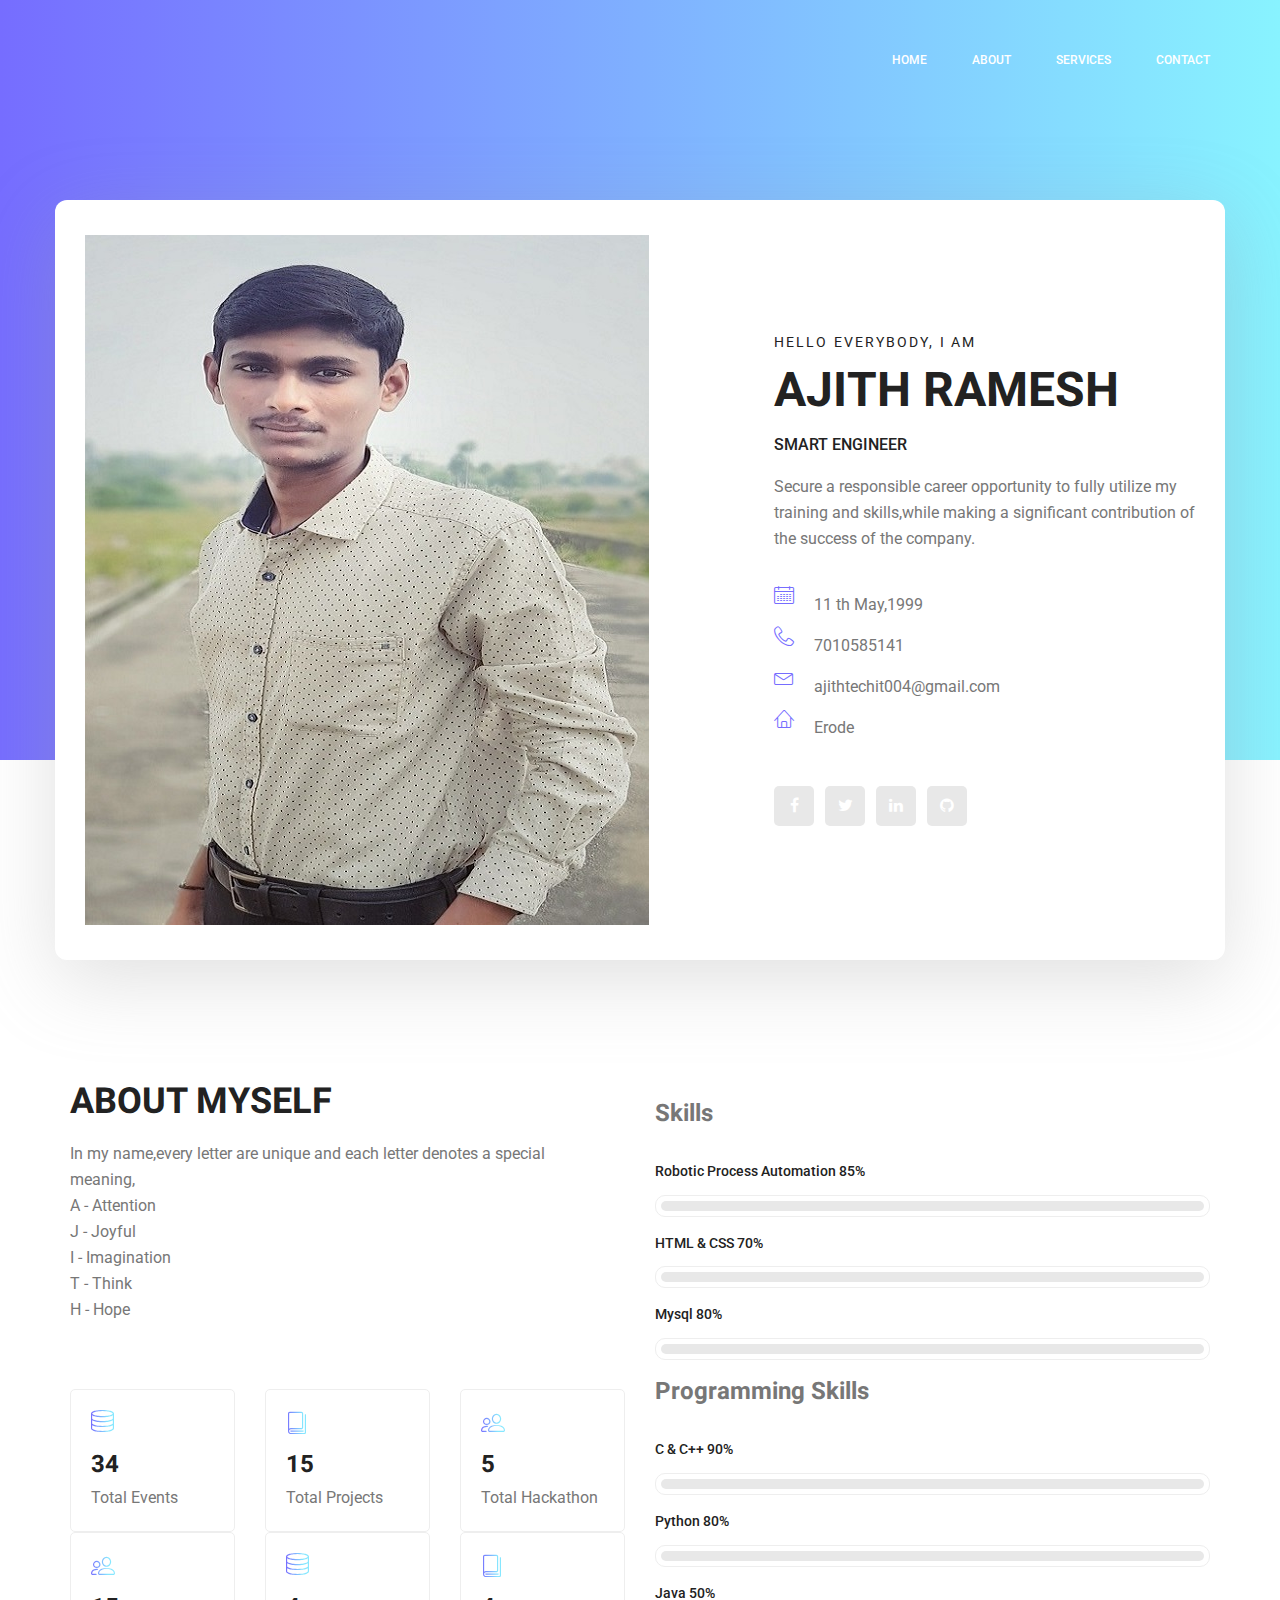
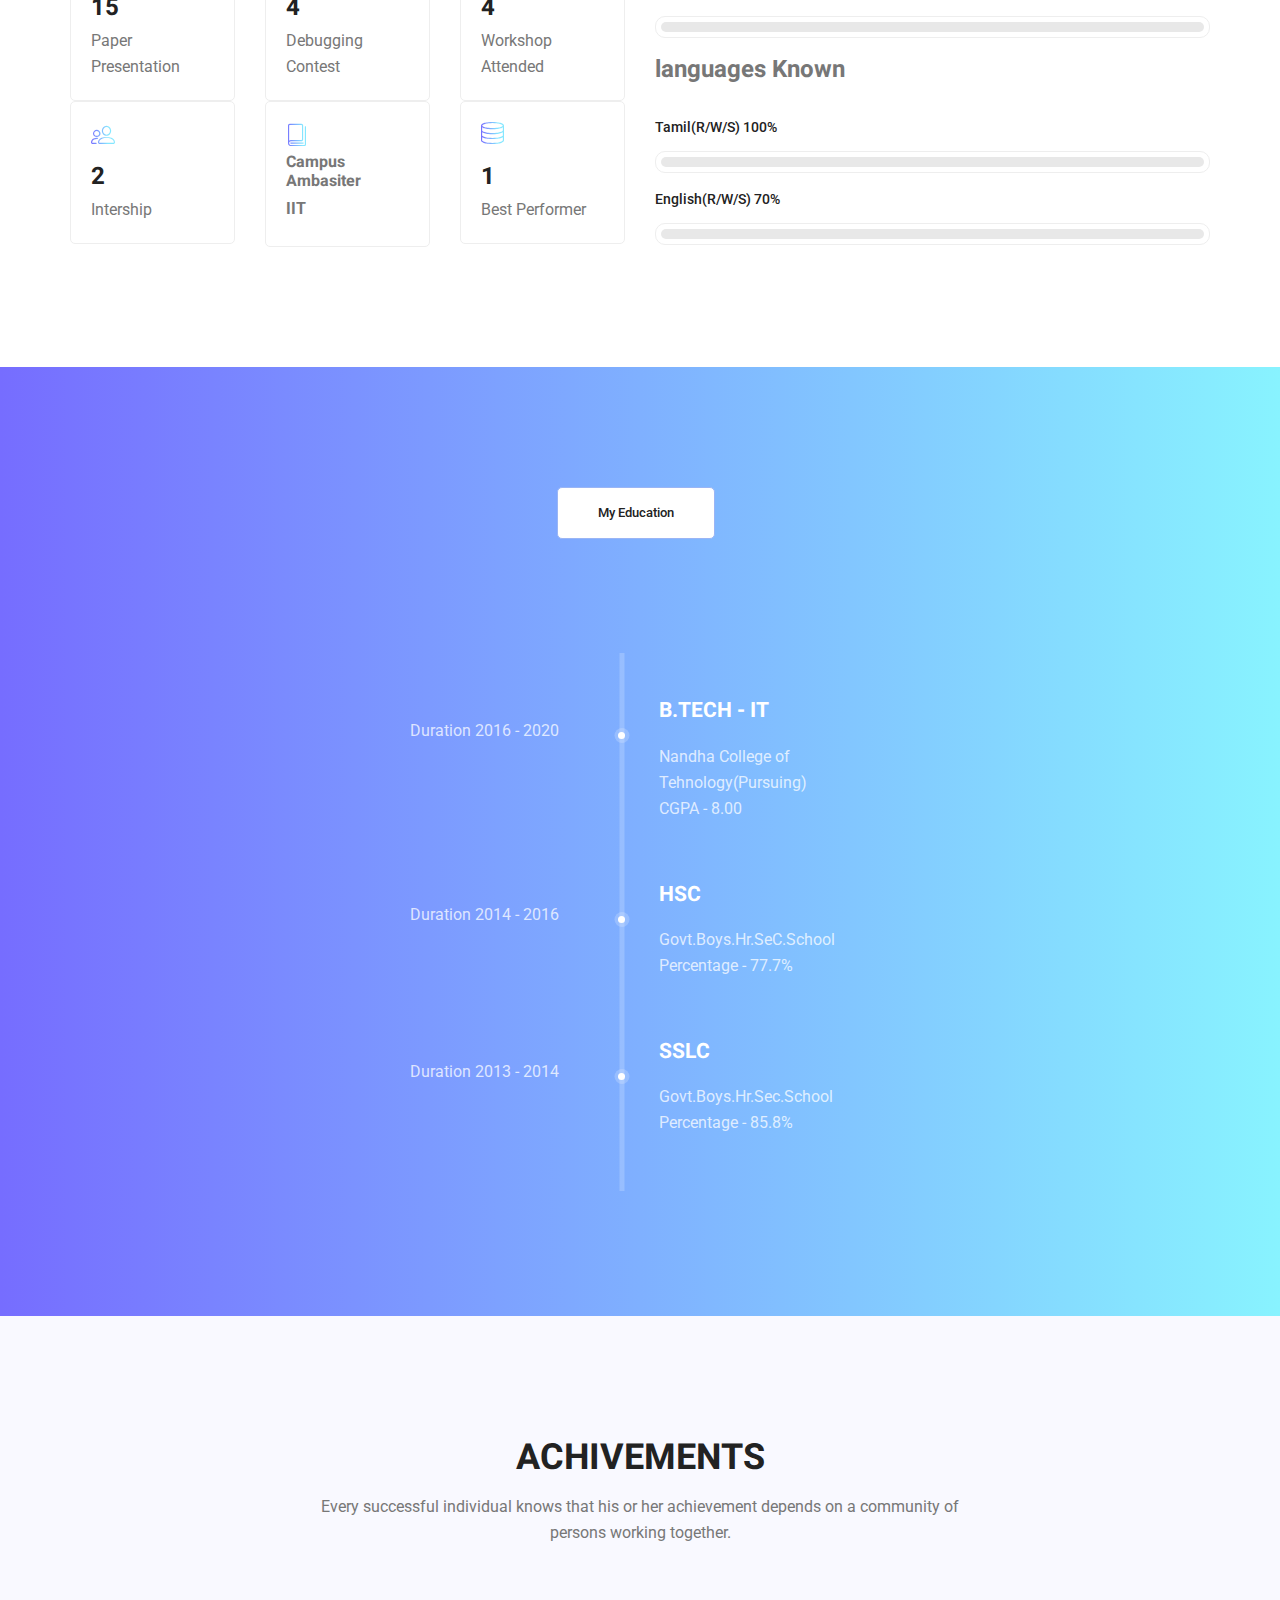
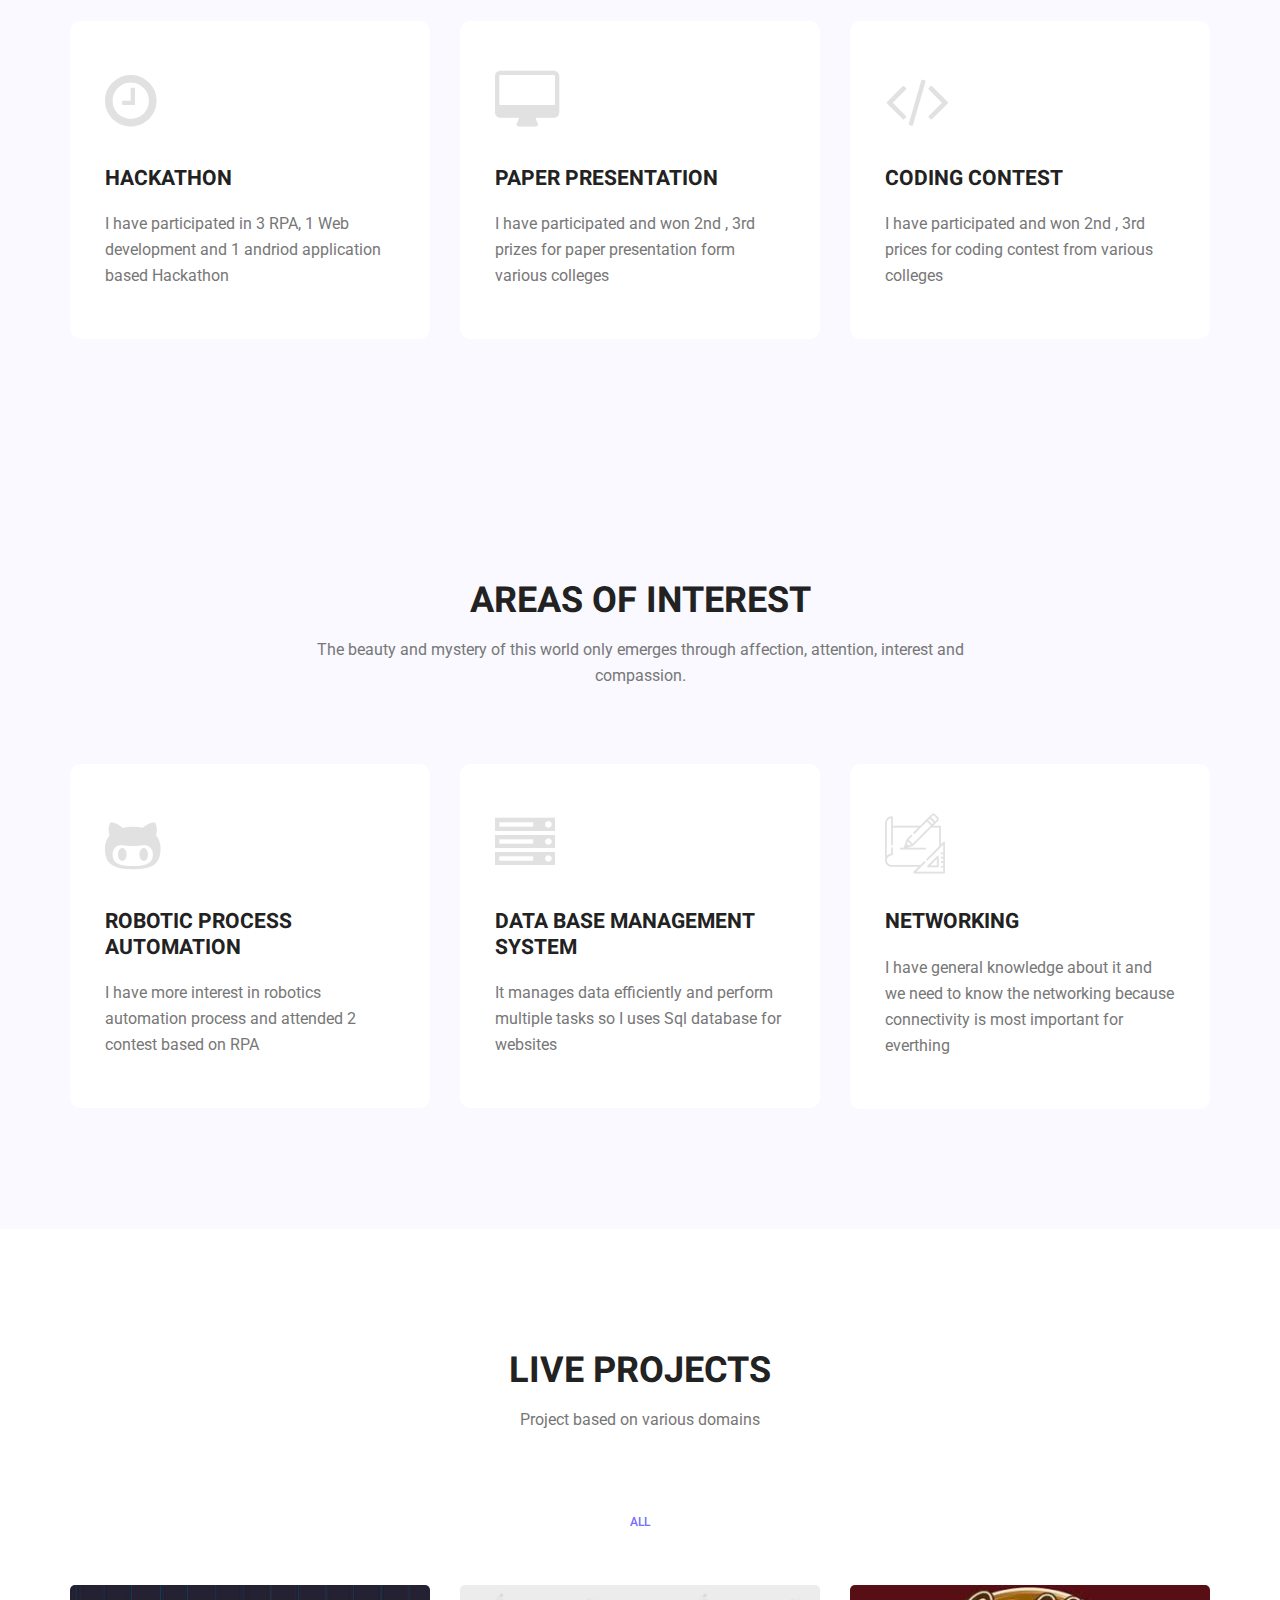
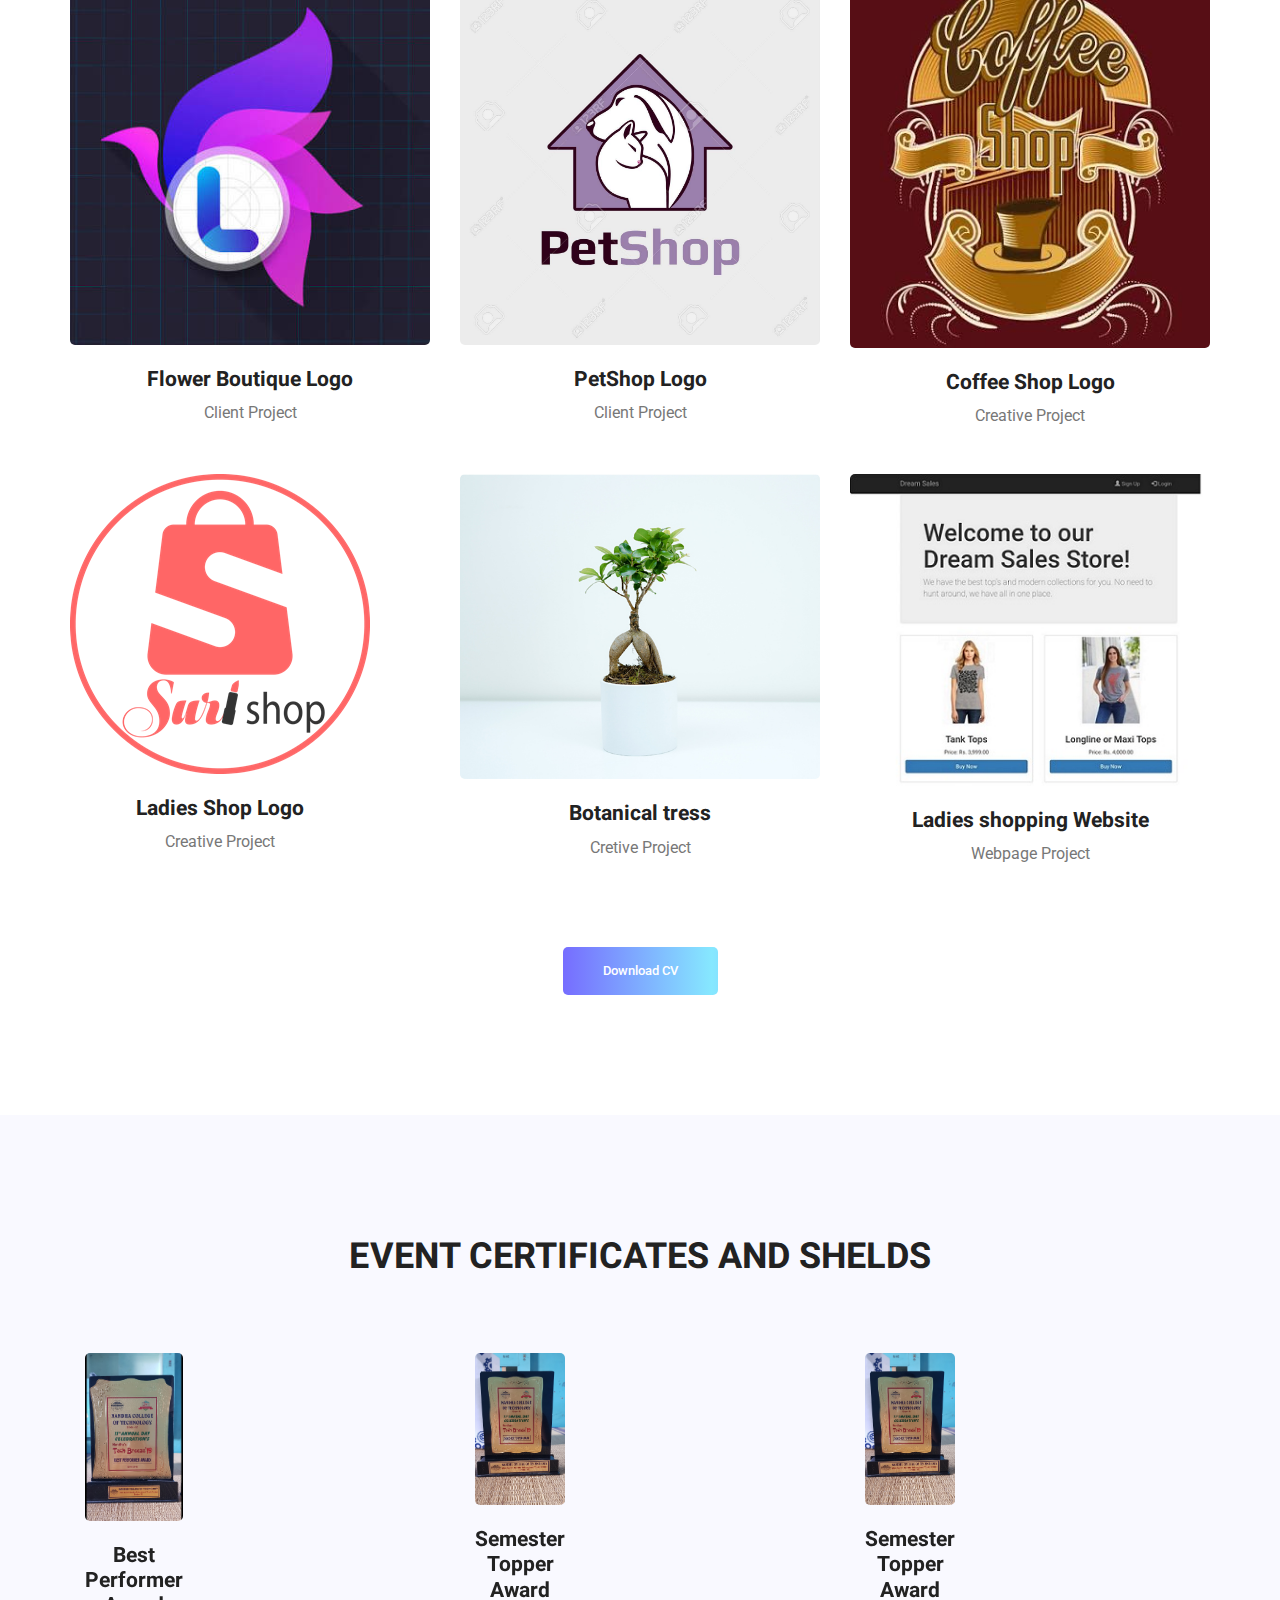
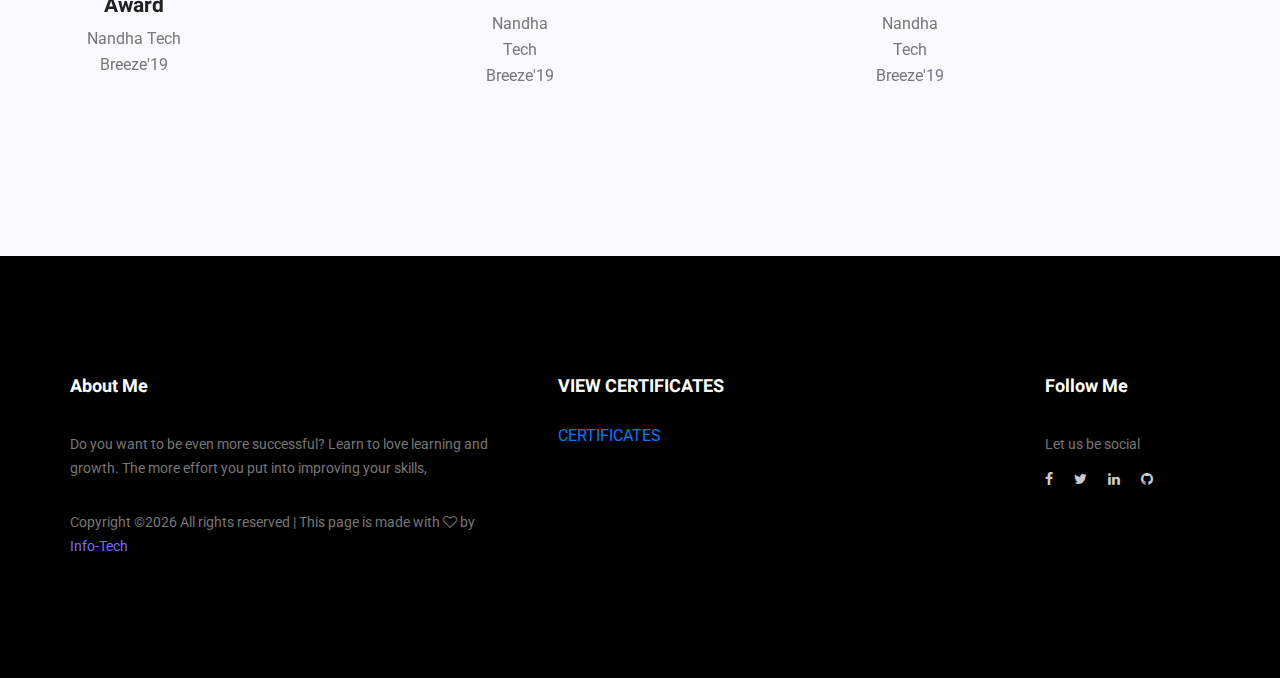
<file: index.html>
<!doctype html>
<html lang="en">
    <head>
        <!-- Required meta tags -->
        <meta charset="utf-8">
        <meta name="viewport" content="width=device-width, initial-scale=1, shrink-to-fit=no">
        <link rel="icon" href="img/.png" type="image/png">
        <title>Ajith Resume CV</title>
        <!-- Bootstrap CSS -->
        <link rel="stylesheet" href="css/bootstrap.css">
        <link rel="stylesheet" href="vendors/linericon/style.css">
        <link rel="stylesheet" href="css/font-awesome.min.css">
        <link rel="stylesheet" href="vendors/owl-carousel/owl.carousel.min.css">
        <link rel="stylesheet" href="vendors/lightbox/simpleLightbox.css">
        <link rel="stylesheet" href="vendors/nice-select/css/nice-select.css">
        <link rel="stylesheet" href="vendors/animate-css/animate.css">
        <link rel="stylesheet" href="vendors/popup/magnific-popup.css">
        <link rel="stylesheet" href="vendors/flaticon/flaticon.css">
        <!-- main css -->
        <link rel="stylesheet" href="css/style.css">
        <link rel="stylesheet" href="css/responsive.css">
    </head>
    <body>
        
        <!--================Header Menu Area =================-->
        <header class="header_area">
            <div class="main_menu">
            	<nav class="navbar navbar-expand-lg navbar-light">
					<div class="container box_1620">
						<!-- Brand and toggle get grouped for better mobile display -->

						<button class="navbar-toggler" type="button" data-toggle="collapse" data-target="#navbarSupportedContent" aria-controls="navbarSupportedContent" aria-expanded="false" aria-label="Toggle navigation">
							<span class="icon-bar"></span>
							<span class="icon-bar"></span>
							<span class="icon-bar"></span>
						</button>
						<!-- Collect the nav links, forms, and other content for toggling -->
						<div class="collapse navbar-collapse offset" id="navbarSupportedContent">
							<ul class="nav navbar-nav menu_nav ml-auto">
								<li class="nav-item active"><a class="nav-link" href="index.html">Home</a></li> 
								<li class="nav-item"><a class="nav-link" href="about-us.html">About</a></li> 
								<li class="nav-item"><a class="nav-link" href="services.html">Services</a></li>  
								<li class="nav-item"><a class="nav-link" href="contact.html">Contact</a></li>
							</ul>
						</div> 
					</div>
            	</nav>
            </div>
        </header>
        <!--================Header Menu Area =================-->
        
        <!--================Home Banner Area =================-->
        <section class="home_banner_area">
           	<div class="container box_1620">
           		<div class="banner_inner d-flex align-items-center">
					<div class="banner_content">
						<div class="media">
							<div class="d-flex">
								<img src="img/project-1.jpg" alt="">
							</div>
							<div class="media-body">
								<div class="personal_text">
									<h6>Hello Everybody, i am</h6>
									<h3>Ajith Ramesh</h3>
									<h4>Smart Engineer</h4>
									<p>Secure a responsible career opportunity to fully utilize my training and skills,while making a significant contribution of the success of the company.</p>
									<ul class="list basic_info">
										<li><a href="#"><i class="lnr lnr-calendar-full"></i> 11 th May,1999</a></li> 
										<li><a href="#"><i class="lnr lnr-phone-handset"></i> 7010585141 </a></li>
										<li><a href="#"><i class="lnr lnr-envelope"></i> ajithtechit004@gmail.com</a></li>
										<li><a href="#"><i class="lnr lnr-home"></i> Erode </a></li>
									</ul>
									<ul class="list personal_social">
										<li><a href="https://www.facebook.com/ajith.r.1614460"><i class="fa fa-facebook"></i></a></li>
										<li><a href="https://twitter.com/AjithR38052548"><i class="fa fa-twitter"></i></a></li>
										<li><a href="https://www.linkedin.com/in/ajith-kumar-157401183"><i class="fa fa-linkedin"></i></a></li>
										<li><a href="https://github.com/Ajithkumar004"><i class="fa fa-github"></i></a></li>
									</ul>
								</div>
							</div>
						</div>
					</div>
				</div>
            </div>
        </section>
        <!--================End Home Banner Area =================-->
        
        <!--================Welcome Area =================-->
        <section class="welcome_area p_120">
        	<div class="container">
        		<div class="row welcome_inner">
        			<div class="col-lg-6">
        				<div class="welcome_text">
        					<h4>About Myself</h4>
        					<p>In my name,every letter are unique and each letter denotes a special meaning,<br>
							A - Attention<br>
							J - Joyful<br>
							I - Imagination<br>
							T - Think<br>
							H - Hope</p><br>
        					<div class="row">
        						<div class="col-md-4">
        							<div class="wel_item">
        								<i class="lnr lnr-database"></i>
        								<h4> 34 </h4>
        								<p>Total Events </p>
        							</div>
        						</div>
        						<div class="col-md-4">
        							<div class="wel_item">
        								<i class="lnr lnr-book"></i>
        								<h4> 15 </h4>
        								<p>Total Projects</p>
        							</div>
        						</div>
        						<div class="col-md-4">
        							<div class="wel_item">
        								<i class="lnr lnr-users"></i>
        								<h4> 5 </h4>
        								<p>Total Hackathon</p>
        							</div>
        						</div>
								<div class="col-md-4">
        							<div class="wel_item">
        								<i class="lnr lnr-users"></i>
        								<h4> 15 </h4>
        								<p>Paper Presentation</p>
        							</div>
        						</div>
								<div class="col-md-4">
        							<div class="wel_item">
        								<i class="lnr lnr-database"></i>
        								<h4> 4 </h4>
        								<p> Debugging Contest </p>
        							</div>
        						</div>
								<div class="col-md-4">
        							<div class="wel_item">
        								<i class="lnr lnr-book"></i>
        								<h4> 4 </h4>
        								<p> Workshop Attended</p>
        							</div>
        						</div>
								<div class="col-md-4">
        							<div class="wel_item">
        								<i class="lnr lnr-users"></i>
        								<h4> 2 </h4>
        								<p> Intership</p>
        							</div>
        						</div>
								<div class="col-md-4">
        							<div class="wel_item">
        								<i class="lnr lnr-book"></i>
        								<h5> Campus Ambasiter</h5>
        								<b><h5><p>IIT</p></h5></b>
        							</div>
        						</div>
								<div class="col-md-4">
        							<div class="wel_item">
        								<i class="lnr lnr-database"></i>
        								<h4> 1 </h4>
        								<p>Best Performer </p>
        							</div>
        						</div>
        					</div>
        				</div>
        			</div>
					
        			<div class="col-lg-6">
        				<div class="tools_expert">
        					<div class="skill_main">
							<h3> Skills </h3><br>
								<div class="skill_item">
									<h4>Robotic Process Automation <span class="counter">85</span>%</h4>
									<div class="progress_br">
										<div class="progress">
											<div class="progress-bar" role="progressbar" aria-valuenow="85" aria-valuemin="0" aria-valuemax="100"></div>
										</div>
									</div>
								</div>
								<div class="skill_item">
									<h4>HTML & CSS <span class="counter">70</span>%</h4>
									<div class="progress_br">
										<div class="progress">
											<div class="progress-bar" role="progressbar" aria-valuenow="70" aria-valuemin="0" aria-valuemax="100"></div>
										</div>
									</div>
								</div>
								<div class="skill_item">
									<h4>Mysql <span class="counter">80</span>%</h4>
									<div class="progress_br">
										<div class="progress">
											<div class="progress-bar" role="progressbar" aria-valuenow="80" aria-valuemin="0" aria-valuemax="100"></div>
										</div>
									</div>
								</div>
								<div class="skill_item">
								<h3>Programming Skills</h3><br>
									<h4>C & C++ <span class="counter">90</span>%</h4>
									<div class="progress_br">
										<div class="progress">
											<div class="progress-bar" role="progressbar" aria-valuenow="90" aria-valuemin="0" aria-valuemax="100"></div>
										</div>
									</div>
								</div>
								<div class="skill_item">
									<h4>Python <span class="counter">80</span>%</h4>
									<div class="progress_br">
										<div class="progress">
											<div class="progress-bar" role="progressbar" aria-valuenow="80" aria-valuemin="0" aria-valuemax="100"></div>
										</div>
									</div>
								</div>
								<div class="skill_item">
									<h4>Java <span class="counter">50</span>%</h4>
									<div class="progress_br">
										<div class="progress">
											<div class="progress-bar" role="progressbar" aria-valuenow="50" aria-valuemin="0" aria-valuemax="100"></div>
										</div>
									</div>
								</div>
								<div class="skill_item">
								<h3>languages Known</h3>
								<br>
									<h4>Tamil(R/W/S) <span class="counter">100</span>%</h4>
									<div class="progress_br">
										<div class="progress">
											<div class="progress-bar" role="progressbar" aria-valuenow="100" aria-valuemin="0" aria-valuemax="100"></div>
										</div>
									</div>
								</div>
								<div class="skill_item">
									<h4>English(R/W/S) <span class="counter">70</span>%</h4>
									<div class="progress_br">
										<div class="progress">
											<div class="progress-bar" role="progressbar" aria-valuenow="70" aria-valuemin="0" aria-valuemax="100"></div>
										</div>
									</div>
								</div>
							</div>
        				</div>
        			</div>
        		</div>
        	</div>
        </section>
        <!--================End Welcome Area =================-->
        
        <!--================My Tabs Area =================-->
        <section class="mytabs_area p_120">
        	<div class="container">
        		<div class="tabs_inner">
					<ul class="nav nav-tabs" id="myTab" role="tablist">
						<li class="nav-item">
							<a class="nav-link active" id="home-tab" data-toggle="tab" href="#home" role="tab" aria-controls="home" aria-selected="true">My Education</a>
						</li>
					</ul>
					<div class="tab-content" id="myTabContent">
						<div class="tab-pane fade show active" id="home" role="tabpanel" aria-labelledby="home-tab">
							<ul class="list">
								<li>
									<span></span>
									<div class="media">
										<div class="d-flex">
											<p>Duration 2016 - 2020 </p>
										</div>
										<div class="media-body">
											<h4>B.TECH - IT</h4>
											<p>Nandha College of Tehnology(Pursuing) <br />CGPA - 8.00</p>
										</div>
									</div>
								</li>
								<li>
									<span></span>
									<div class="media">
										<div class="d-flex">
											<p> Duration 2014 - 2016 </p>
										</div>
										<div class="media-body">
											<h4>  HSC</h4>
											<p>  Govt.Boys.Hr.SeC.School <br />Percentage - 77.7%</p>
										</div>
									</div>
								</li>
								<li>
								<span></span>
									<div class="media">
										<div class="d-flex">
											<p>Duration 2013 - 2014</p>
										</div>
										<div class="media-body">
											<h4>SSLC</h4>
											<p>Govt.Boys.Hr.Sec.School <br />Percentage - 85.8%</p>
										</div>
									</div>
								</li>
							</ul>
						</div>
						<div class="tab-pane fade" id="profile" role="tabpanel" aria-labelledby="profile-tab">
							<ul class="list">
								<li>
									<span></span>
								</li>
							</ul>
						</div>
					</div>
        		</div>
        	</div>
        </section>
        <!--================End My Tabs Area =================-->
        
        <!--================Feature Area =================-->
        <section class="feature_area p_120">
        	<div class="container">
        		<div class="main_title">
        			<h2>ACHIVEMENTS</h2>
        			<p>Every successful individual knows that his or her achievement depends on a community of persons working together.</p>
        		</div>
        		<div class="feature_inner row">
        			<div class="col-lg-4 col-md-6">
        				<div class="feature_item">
        					<i class="fa fa-clock-o"></i>
        					<h4>HACKATHON</h4>
        					<p>I have participated in 3 RPA, 1 Web development and 1 andriod application based Hackathon </p>
        				</div>
        			</div>
        			<div class="col-lg-4 col-md-6">
        				<div class="feature_item">
        					<i class="fa fa-desktop"></i>
        					<h4>PAPER PRESENTATION</h4>
        					<p>I have participated and won 2nd , 3rd prizes for paper presentation form various colleges</p>
        				</div>
        			</div>
        			<div class="col-lg-4 col-md-6">
        				<div class="feature_item">
        					<i class="fa fa-code" aria-hidden="true"></i>
							<a href=""></a>
        					<h4>CODING CONTEST</h4>
        					<p>I have participated and won 2nd , 3rd prices for coding contest from various colleges</p>
        				</div>
        			</div>
        		</div>
        	</div>
        </section>
		 <section class="feature_area p_120">
        	<div class="container">
        		<div class="main_title">
        			<h2>AREAS OF INTEREST</h2>
        			<p>The beauty and mystery of this world only emerges through affection, attention, interest and compassion.</p>
        		</div>
        		<div class="feature_inner row">
        			<div class="col-lg-4 col-md-6">
        				<div class="feature_item">
        					<i class="fa fa-github-alt"></i>
        					<h4>ROBOTIC PROCESS AUTOMATION</h4>
        					<p>I have more interest in robotics automation process and attended 2 contest based on RPA</p>
        				</div>
        			</div>
        			<div class="col-lg-4 col-md-6">
        				<div class="feature_item">
        					<i class="fa fa-server"></i>
        					<h4>DATA BASE MANAGEMENT SYSTEM</h4>
        					<p>It manages data efficiently and perform multiple tasks so I uses Sql database for websites </p>
        				</div>
        			</div>
        			<div class="col-lg-4 col-md-6">
        				<div class="feature_item">
        					<i class="flaticon-sketch"></i>
        					<h4>NETWORKING</h4>
        					<p>I have general knowledge about it and we need to know the networking because connectivity is most important for everthing </p>
        				</div>
        			</div>
        		</div>
        	</div>
        </section>

        <!--================End Feature Area =================-->
        
        <!--================Home Gallery Area =================-->
        <section class="home_gallery_area p_120">
        	<div class="container">
        		<div class="main_title">
        			<h2>LIVE PROJECTS</h2>
        			<p>Project based on various domains</p>
        		</div>
        		<div class="isotope_fillter">
        			<ul class="gallery_filter list">
						<li class="active" data-filter="*"><a href="#">All</a></li
					</ul>
        		</div>
        	</div>
        	<div class="container">
        		<div class="gallery_f_inner row imageGallery1">
        			<div class="col-lg-4 col-md-4 col-sm-6 brand manipul design print">
        				<div class="h_gallery_item">
        					<div class="g_img_item">
        						<img class="img-fluid" src="img/gallery/pp-1.jpg" alt="">
        					</div>
        					<div class="g_item_text">
        						<h4>Flower Boutique Logo</h4>
        						<p>Client Project</p>
        					</div>
        				</div>
        			</div>
        			<div class="col-lg-4 col-md-4 col-sm-6 brand manipul creative">
        				<div class="h_gallery_item">
        					<div class="g_img_item">
        						<img class="img-fluid" src="img/gallery/pp-2.jpg" alt="">
        					</div>
        					<div class="g_item_text">
        						<h4>PetShop Logo</h4>
        						<p>Client Project</p>
        					</div>
        				</div>
        			</div>
        			<div class="col-lg-4 col-md-4 col-sm-6 manipul creative design print">
        				<div class="h_gallery_item">
        					<div class="g_img_item">
        						<img class="img-fluid" src="img/gallery/pp-3.jpg" alt="">
        					</div>
        					<div class="g_item_text">
        						<h4>Coffee Shop Logo</h4>
        						<p>Creative Project</p>
        					</div>
        				</div>
        			</div>
        			<div class="col-lg-4 col-md-4 col-sm-6 brand creative print">
        				<div class="h_gallery_item">
        					<div class="g_img_item">
        						<img class="img-fluid" src="img/gallery/pp-4.jpg" alt="">
        					</div>
        					<div class="g_item_text">
        						<h4>Ladies Shop Logo</h4>
        						<p>Creative Project</p>
        					</div>
        				</div>
        			</div>
        			<div class="col-lg-4 col-md-4 col-sm-6 brand manipul design">
        				<div class="h_gallery_item">
        					<div class="g_img_item">
        						<img class="img-fluid" src="img/gallery/pp-5.jpg" alt="">
        					</div>
        					<div class="g_item_text">
        						<h4>Botanical tress</h4>
        						<p>Cretive Project</p>
        					</div>
        				</div>
        			</div>
        			<div class="col-lg-4 col-md-4 col-sm-6 brand creative">
        				<div class="h_gallery_item">
        					<div class="g_img_item">
        						<img class="img-fluid" src="img/gallery/pp-6.jpg" alt="">
        					</div>
        					<div class="g_item_text">
        						<h4>Ladies shopping Website</h4>
        						<p>Webpage Project</p>
        					</div>
        				</div>
        			</div>
        		</div>
        		<div class="more_btn">
        			<a class="main_btn" href="https://drive.google.com/open?id=14KDkKz8t7xNZLlysKueaPUTaDU8v9IxC">Download CV</a>
        		</div>
        	</div>
        </section>
        <!--================End Home Gallery Area =================-->
        
        <!--================Testimonials Area =================-->
        <section class="testimonials_area p_120">
        	<div class="container">
        		<div class="main_title">
        			<h2>EVENT CERTIFICATES AND SHELDS</h2>
        		</div>
        		<div class="testi_inner">
					<div class="testi_slider owl-carousel">
						<div class="item">
							<div class="col-lg-4 col-md-4 col-sm-6 brand manipul design">
        				<div class="h_gallery_item">
        					<div class="g_img_item">
        						<img class="img-fluid" src="img/gallery/split-1.jpg" alt="">
        					</div>
        					<div class="g_item_text">
        						<h4>Best Performer Award</h4>
        						<p>Nandha Tech Breeze'19</p>
        					</div>
        				</div>
        			</div>
						</div>
						<div class="item">
							<div class="col-lg-4 col-md-4 col-sm-6 brand manipul design">
        				<div class="h_gallery_item">
        					<div class="g_img_item">
        						<img class="img-fluid" src="img/gallery/split-2.jpg" alt="">
        					</div>
        					<div class="g_item_text">
        						<h4>Semester Topper Award</h4>
        						<p>Nandha Tech Breeze'19</p>
        					</div>
        				</div>
        			</div>
						</div>
						<div class="item">
							<div class="col-lg-4 col-md-4 col-sm-6 brand manipul design">
        				<div class="h_gallery_item">
        					<div class="g_img_item">
        						<img class="img-fluid" src="img/gallery/split-2.jpg" alt="">
        					</div>
        					<div class="g_item_text">
        						<h4>Semester Topper Award</h4>
        						<p>Nandha Tech Breeze'19</p>
        					</div>
        				</div>
        			</div>
						</div>
						<div class="item">
							<div class="col-lg-4 col-md-4 col-sm-6 brand manipul design">
        				<div class="h_gallery_item">
        					<div class="g_img_item">
        						<img class="img-fluid" src="img/gallery/split-1.jpg" alt="">
        					</div>
        					<div class="g_item_text">
        						<h4>Semester Topper Award</h4>
        						<p>Nandha Tech Breeze'19</p>
        					</div>
        				</div>
        			</div>
						</div>
							<div class="item">
							<div class="col-lg-4 col-md-4 col-sm-6 brand manipul design">
        				<div class="h_gallery_item">
        					<div class="g_img_item">
        						<img class="img-fluid" src="img/gallery/split-3.jpg" alt="">
        					</div>
        					<div class="g_item_text">
        						<h4>Special Prices</h4>
        						<p>Big Bot League In Infosys</p>
        					</div>
        				</div>
        			</div>
						</div>
					</div>
        		</div>
        	</div>
        </section>
        <!--================End Testimonials Area =================-->
        
        <!--================Footer Area =================-->
        <footer class="footer_area p_120">
        	<div class="container">
        		<div class="row footer_inner">
        			<div class="col-lg-5 col-sm-6">
        				<aside class="f_widget ab_widget">
        					<div class="f_title">
        						<h3>About Me</h3>
        					</div>
        					<p>Do you want to be even more successful? Learn to love learning and growth. The more effort you put into improving your skills,</p>
        					<p><!-- Link back to Colorlib can't be removed. Template is licensed under CC BY 3.0. -->
Copyright &copy;<script>document.write(new Date().getFullYear());</script> All rights reserved | This page is made with <i class="fa fa-heart-o" aria-hidden="true"></i> by <a href="https://colorlib.com" target="_blank"> <br> Info-Tech</a>
<!-- Link back to Colorlib can't be removed. Template is licensed under CC BY 3.0. --></p>
        				</aside>
        			</div>
        			<div class="col-lg-5 col-sm-6">
        				<aside class="f_widget news_widget">
        					<div class="f_title">
        						<h3> VIEW CERTIFICATES</h3><br>
								<a href = "https://drive.google.com/folderview?id=10g30sCkI4jGqrwwqNd4_8TB1LUzLteJD">CERTIFICATES</a>
        					</div>
        					<p></p>
        					
        				</aside>
        			</div>
        			<div class="col-lg-2">
        				<aside class="f_widget social_widget">
        					<div class="f_title">
        						<h3>Follow Me</h3>
        					</div>
        					<p>Let us be social</p>
        					<ul class="list">
        						<li><a href="https://www.facebook.com/ajith.r.1614460"><i class="fa fa-facebook"></i></a></li>
        						<li><a href="https://twitter.com/AjithR38052548"><i class="fa fa-twitter"></i></a></li>
        						<li><a href="https://www.linkedin.com/in/ajith-kumar-157401183"><i class="fa fa-linkedin"></i></a></li>
        						<li><a href="https://github.com/Ajithkumar004"><i class="fa fa-github"></i></a></li>
        					</ul>
        				</aside>
        			</div>
        		</div>
        	</div>
        </footer>
        <!--================End Footer Area =================-->
        
        
        
        
        
        
        <!-- Optional JavaScript -->
        <!-- jQuery first, then Popper.js, then Bootstrap JS -->
        <script src="js/jquery-3.3.1.min.js"></script>
        <script src="js/popper.js"></script>
        <script src="js/bootstrap.min.js"></script>
        <script src="js/stellar.js"></script>
        <script src="vendors/lightbox/simpleLightbox.min.js"></script>
        <script src="vendors/nice-select/js/jquery.nice-select.min.js"></script>
        <script src="vendors/isotope/imagesloaded.pkgd.min.js"></script>
        <script src="vendors/isotope/isotope.pkgd.min.js"></script>
        <script src="vendors/owl-carousel/owl.carousel.min.js"></script>
        <script src="vendors/popup/jquery.magnific-popup.min.js"></script>
        <script src="js/jquery.ajaxchimp.min.js"></script>
        <script src="vendors/counter-up/jquery.waypoints.min.js"></script>
        <script src="vendors/counter-up/jquery.counterup.min.js"></script>
        <script src="js/mail-script.js"></script>
        <script src="js/theme.js"></script>
    </body>
</html>
</file>
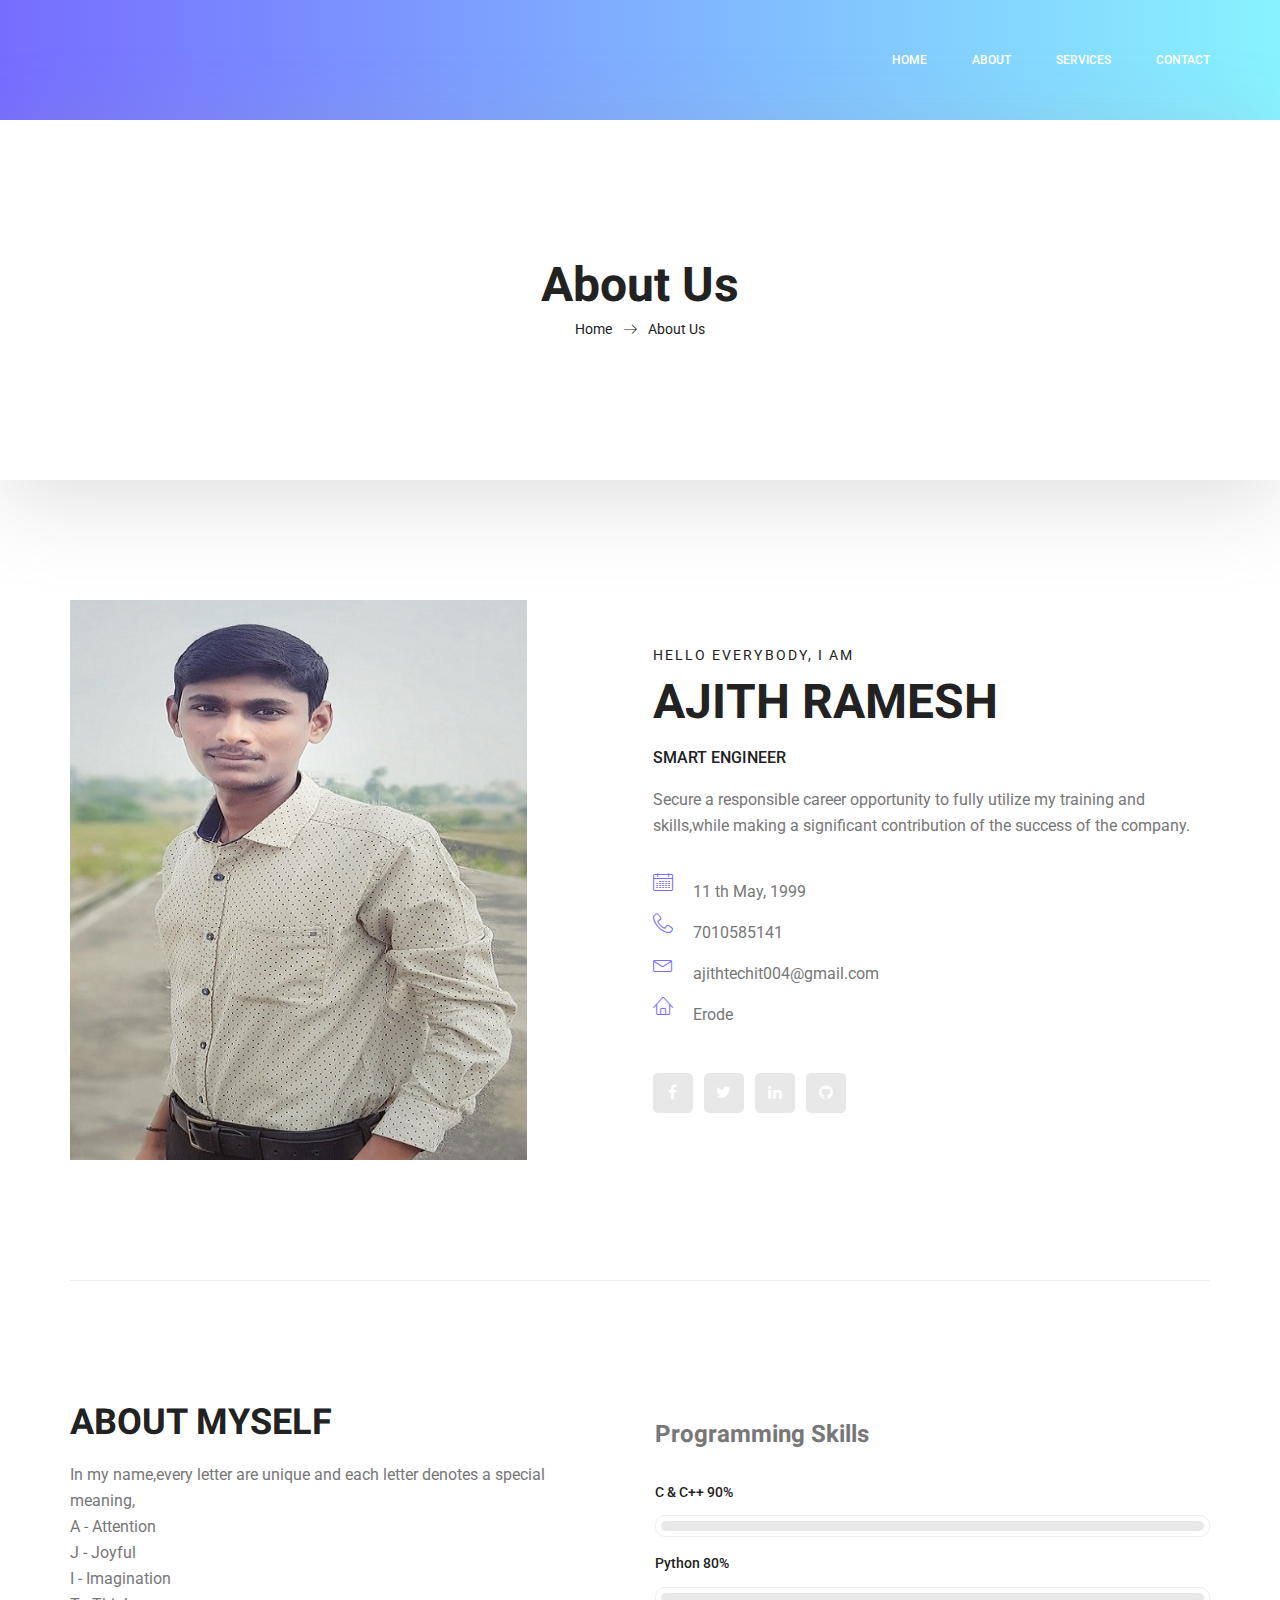
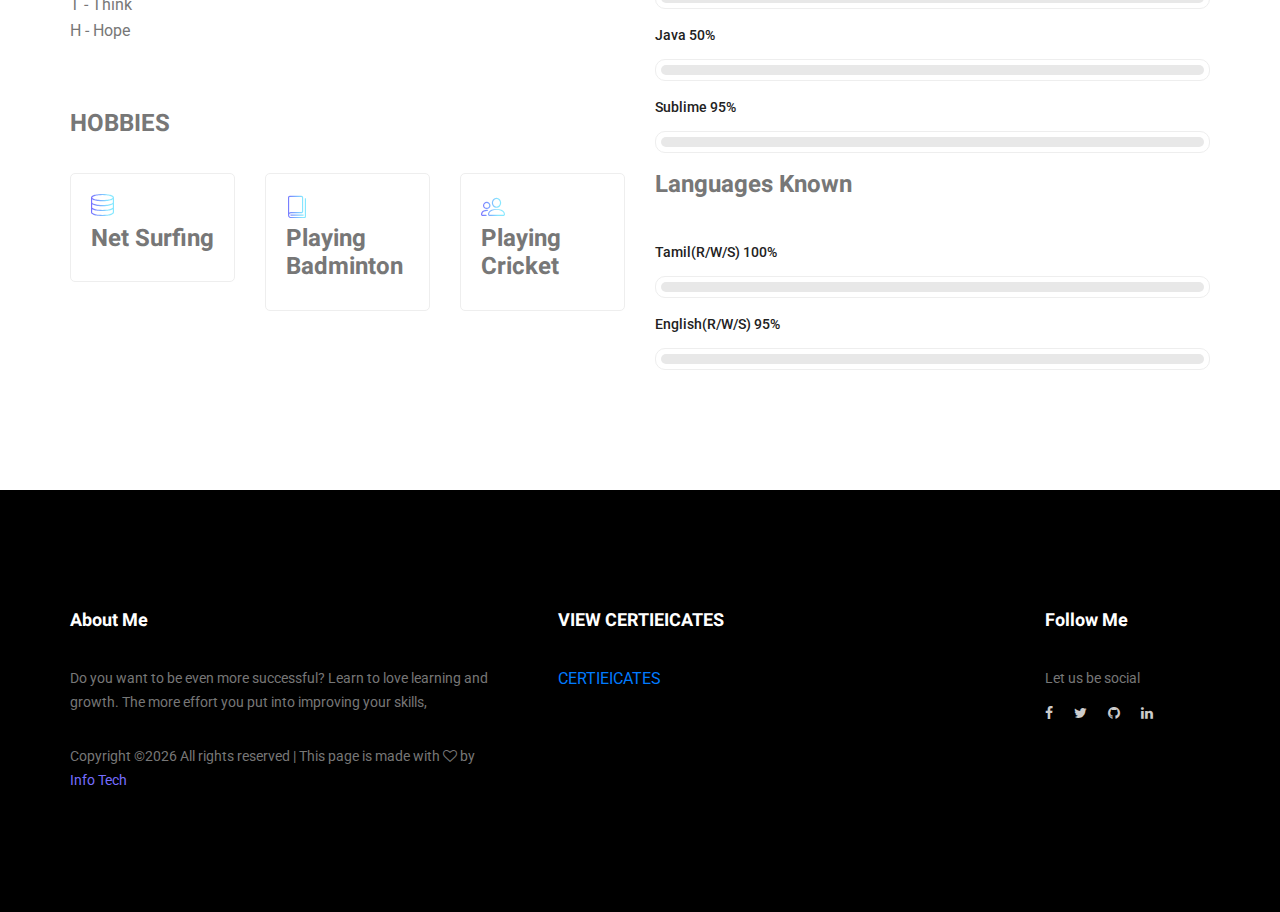
<file: about-us.html>
<!doctype html>
<html lang="en">
    <head>
        <!-- Required meta tags -->
        <meta charset="utf-8">
        <meta name="viewport" content="width=device-width, initial-scale=1, shrink-to-fit=no">
        <link rel="icon" href="img/favicon.png" type="image/png">
        <title>Ajith Ramesh CV</title>
        <!-- Bootstrap CSS -->
        <link rel="stylesheet" href="css/bootstrap.css">
        <link rel="stylesheet" href="vendors/linericon/style.css">
        <link rel="stylesheet" href="css/font-awesome.min.css">
        <link rel="stylesheet" href="vendors/owl-carousel/owl.carousel.min.css">
        <link rel="stylesheet" href="vendors/lightbox/simpleLightbox.css">
        <link rel="stylesheet" href="vendors/nice-select/css/nice-select.css">
        <link rel="stylesheet" href="vendors/animate-css/animate.css">
        <link rel="stylesheet" href="vendors/popup/magnific-popup.css">
        <!-- main css -->
        <link rel="stylesheet" href="css/style.css">
        <link rel="stylesheet" href="css/responsive.css">
    </head>
    <body>
        
        <!--================Header Menu Area =================-->
        <header class="header_area">
            <div class="main_menu">
            	<nav class="navbar navbar-expand-lg navbar-light">
					<div class="container box_1620">
						<!-- Brand and toggle get grouped for better mobile display -->
						<button class="navbar-toggler" type="button" data-toggle="collapse" data-target="#navbarSupportedContent" aria-controls="navbarSupportedContent" aria-expanded="false" aria-label="Toggle navigation">
							<span class="icon-bar"></span>
							<span class="icon-bar"></span>
							<span class="icon-bar"></span>
						</button>
						<!-- Collect the nav links, forms, and other content for toggling -->
						<div class="collapse navbar-collapse offset" id="navbarSupportedContent">
							<ul class="nav navbar-nav menu_nav ml-auto">
								<li class="nav-item active"><a class="nav-link" href="index.html">Home</a></li> 
								<li class="nav-item"><a class="nav-link" href="about-us.html">About</a></li> 
								<li class="nav-item"><a class="nav-link" href="services.html">Services</a></li>  
								<li class="nav-item"><a class="nav-link" href="contact.html">Contact</a></li>
							</ul>
						</div> 
					</div>
            	</nav>
            </div>
        </header>
        <!--================Header Menu Area =================-->
        
        <!--================Home Banner Area =================-->
        <section class="banner_area">
            <div class="box_1620">
				<div class="banner_inner d-flex align-items-center">
					<div class="container">
						<div class="banner_content text-center">
							<h2>About Us</h2>
							<div class="page_link">
								<a href="index.html">Home</a>
								<a href="about-us.html">About Us</a>
							</div>
						</div>
					</div>
				</div>
            </div>
        </section>
        <!--================End Home Banner Area =================-->
        
        
        <!--================Home Banner Area =================-->
        <section class="profile_area">
           	<div class="container">
           		<div class="profile_inner p_120">
					<div class="row">
						<div class="col-lg-5">
							<img class="img-fluid" src="img/project-1.jpg" alt="">
						</div>
						<div class="col-lg-7">
							<div class="personal_text">
								<h6>Hello Everybody, i am</h6>
								<h3>Ajith Ramesh</h3>
								<h4>Smart engineer</h4>
								<p>Secure a responsible career opportunity to fully utilize my training and skills,while making a significant contribution of the success of the company.</p>
								<ul class="list basic_info">
									<li><a href="#"><i class="lnr lnr-calendar-full"></i> 11 th May, 1999</a></li>
									<li><a href="#"><i class="lnr lnr-phone-handset"></i> 7010585141</a></li>
									<li><a href="#"><i class="lnr lnr-envelope"></i> ajithtechit004@gmail.com</a></li>
									<li><a href="#"><i class="lnr lnr-home"></i> Erode</a></li>
								</ul>
								<ul class="list personal_social">
									<li><a href="https://www.facebook.com/ajith.r.1614460"><i class="fa fa-facebook"></i></a></li>
									<li><a href="https://twitter.com/AjithR38052548"><i class="fa fa-twitter"></i></a></li>
									<li><a href="https://www.linkedin.com/in/ajith-kumar-157401183"><i class="fa fa-linkedin"></i></a></li>
									<li><a href="https://github.com/Ajithkumar004"><i class="fa fa-github"></i></a></li>
								</ul>
							</div>
						</div>
					</div>
           		</div>
            </div>
        </section>
        <!--================End Home Banner Area =================-->
        
        <!--================Welcome Area =================-->
        <section class="welcome_area p_120">
        	<div class="container">
        		<div class="row welcome_inner">
        			<div class="col-lg-6">
        				<div class="welcome_text">
        					<h4>About Myself</h4>
        					<p>In my name,every letter are unique and each letter denotes a special meaning,<br>
							A - Attention<br>
							J - Joyful<br>
							I - Imagination<br>
							T - Think<br>
							H - Hope</p><br>
							<h3>HOBBIES</h3><br>
        					<div class="row">
        						<div class="col-md-4">
        							<div class="wel_item">
        								<i class="lnr lnr-database"></i>
        								<h3>Net Surfing</h3>
        							</div>
        						</div>
        						<div class="col-md-4">
        							<div class="wel_item">
        								<i class="lnr lnr-book"></i>
        								<h3>Playing Badminton</h3>
        							</div>
        						</div>
        						<div class="col-md-4">
        							<div class="wel_item">
        								<i class="lnr lnr-users"></i>
        								<h3>Playing Cricket</h3>
        							</div>
        						</div>
        					</div>
        				</div>
        			</div>
        			<div class="col-lg-6">
        				<div class="tools_expert">
        					<div class="skill_main">
							<h3>Programming Skills</h3><br>
								<div class="skill_item">
									<h4>C & C++  <span class="counter">90</span>%</h4>
									<div class="progress_br">
										<div class="progress">
											<div class="progress-bar" role="progressbar" aria-valuenow="90" aria-valuemin="0" aria-valuemax="100"></div>
										</div>
									</div>
								</div>
								<div class="skill_item">
									<h4>Python <span class="counter">80</span>%</h4>
									<div class="progress_br">
										<div class="progress">
											<div class="progress-bar" role="progressbar" aria-valuenow="80" aria-valuemin="0" aria-valuemax="100"></div>
										</div>
									</div>
								</div>
								<div class="skill_item">
									<h4>Java <span class="counter">50</span>%</h4>
									<div class="progress_br">
										<div class="progress">
											<div class="progress-bar" role="progressbar" aria-valuenow="50" aria-valuemin="0" aria-valuemax="100"></div>
										</div>
									</div>
								</div>
								<div class="skill_item">
									<h4>Sublime <span class="counter">95</span>%</h4>
									<div class="progress_br">
										<div class="progress">
											<div class="progress-bar" role="progressbar" aria-valuenow="95" aria-valuemin="0" aria-valuemax="100"></div>
										</div>
									</div>
								</div>
								<div class="skill_item">
								<h3>Languages Known<h3><br>
									<h4>Tamil(R/W/S) <span class="counter">100</span>%</h4>
									<div class="progress_br">
										<div class="progress">
											<div class="progress-bar" role="progressbar" aria-valuenow="100" aria-valuemin="0" aria-valuemax="100"></div>
										</div>
									</div>
								</div>
								<div class="skill_item">
									<h4>English(R/W/S) <span class="counter">95</span>%</h4>
									<div class="progress_br">
										<div class="progress">
											<div class="progress-bar" role="progressbar" aria-valuenow="95" aria-valuemin="0" aria-valuemax="100"></div>
										</div>
									</div>
								</div>
							</div>
        				</div>
        			</div>
        		</div>
        	</div>
        </section>
        <!--================End Welcome Area =================-->
        
        <!--================Testimonials Area =================-->
       
        <!--================End Testimonials Area =================-->
        
        <!--================Footer Area =================-->
        <footer class="footer_area p_120">
        	<div class="container">
        		<div class="row footer_inner">
        			<div class="col-lg-5 col-sm-6">
        				<aside class="f_widget ab_widget">
        					<div class="f_title">
        						<h3>About Me</h3>
        					</div>
        					<p>Do you want to be even more successful? Learn to love learning and growth. The more effort you put into improving your skills,</p>
        					<p><!-- Link back to Colorlib can't be removed. Template is licensed under CC BY 3.0. -->
Copyright &copy;<script>document.write(new Date().getFullYear());</script> All rights reserved | This page is made with <i class="fa fa-heart-o" aria-hidden="true"></i> by <a href="https://colorlib.com" target="_blank"><br>Info Tech</a>
<!-- Link back to Colorlib can't be removed. Template is licensed under CC BY 3.0. --></p>
        				</aside>
        			</div>
        			<div class="col-lg-5 col-sm-6">
        				<aside class="f_widget news_widget">
        					<div class="f_title">
        						<h3>VIEW CERTIEICATES </h3>
        					</div>
        				<a href = "https://google.com">CERTIEICATES</a>
        					
        				</aside>
        			</div>
        			<div class="col-lg-2">
        				<aside class="f_widget social_widget">
        					<div class="f_title">
        						<h3>Follow Me</h3>
        					</div>
        					<p>Let us be social</p>
        					<ul class="list">
        						<li><a href="https://www.facebook.com/ajith.r.1614460"><i class="fa fa-facebook"></i></a></li>
        						<li><a href="https://twitter.com/AjithR38052548"><i class="fa fa-twitter"></i></a></li>
        						<li><a href="https://github.com/Ajithkumar004"><i class="fa fa-github"></i></a></li>
        						<li><a href="https://www.linkedin.com/in/ajith-kumar-157401183"><i class="fa fa-linkedin"></i></a></li>
        					</ul>
        				</aside>
        			</div>
        		</div>
        	</div>
        </footer>
        <!--================End Footer Area =================-->
        
        
        
        
        <!-- Optional JavaScript -->
        <!-- jQuery first, then Popper.js, then Bootstrap JS -->
        <script src="js/jquery-3.3.1.min.js"></script>
        <script src="js/popper.js"></script>
        <script src="js/bootstrap.min.js"></script>
        <script src="js/stellar.js"></script>
        <script src="vendors/lightbox/simpleLightbox.min.js"></script>
        <script src="vendors/nice-select/js/jquery.nice-select.min.js"></script>
        <script src="vendors/isotope/imagesloaded.pkgd.min.js"></script>
        <script src="vendors/isotope/isotope.pkgd.min.js"></script>
        <script src="vendors/owl-carousel/owl.carousel.min.js"></script>
        <script src="vendors/popup/jquery.magnific-popup.min.js"></script>
        <script src="js/jquery.ajaxchimp.min.js"></script>
        <script src="vendors/counter-up/jquery.waypoints.min.js"></script>
        <script src="vendors/counter-up/jquery.counterup.min.js"></script>
        <script src="js/mail-script.js"></script>
        <script src="js/theme.js"></script>
    </body>
</html>
</file>
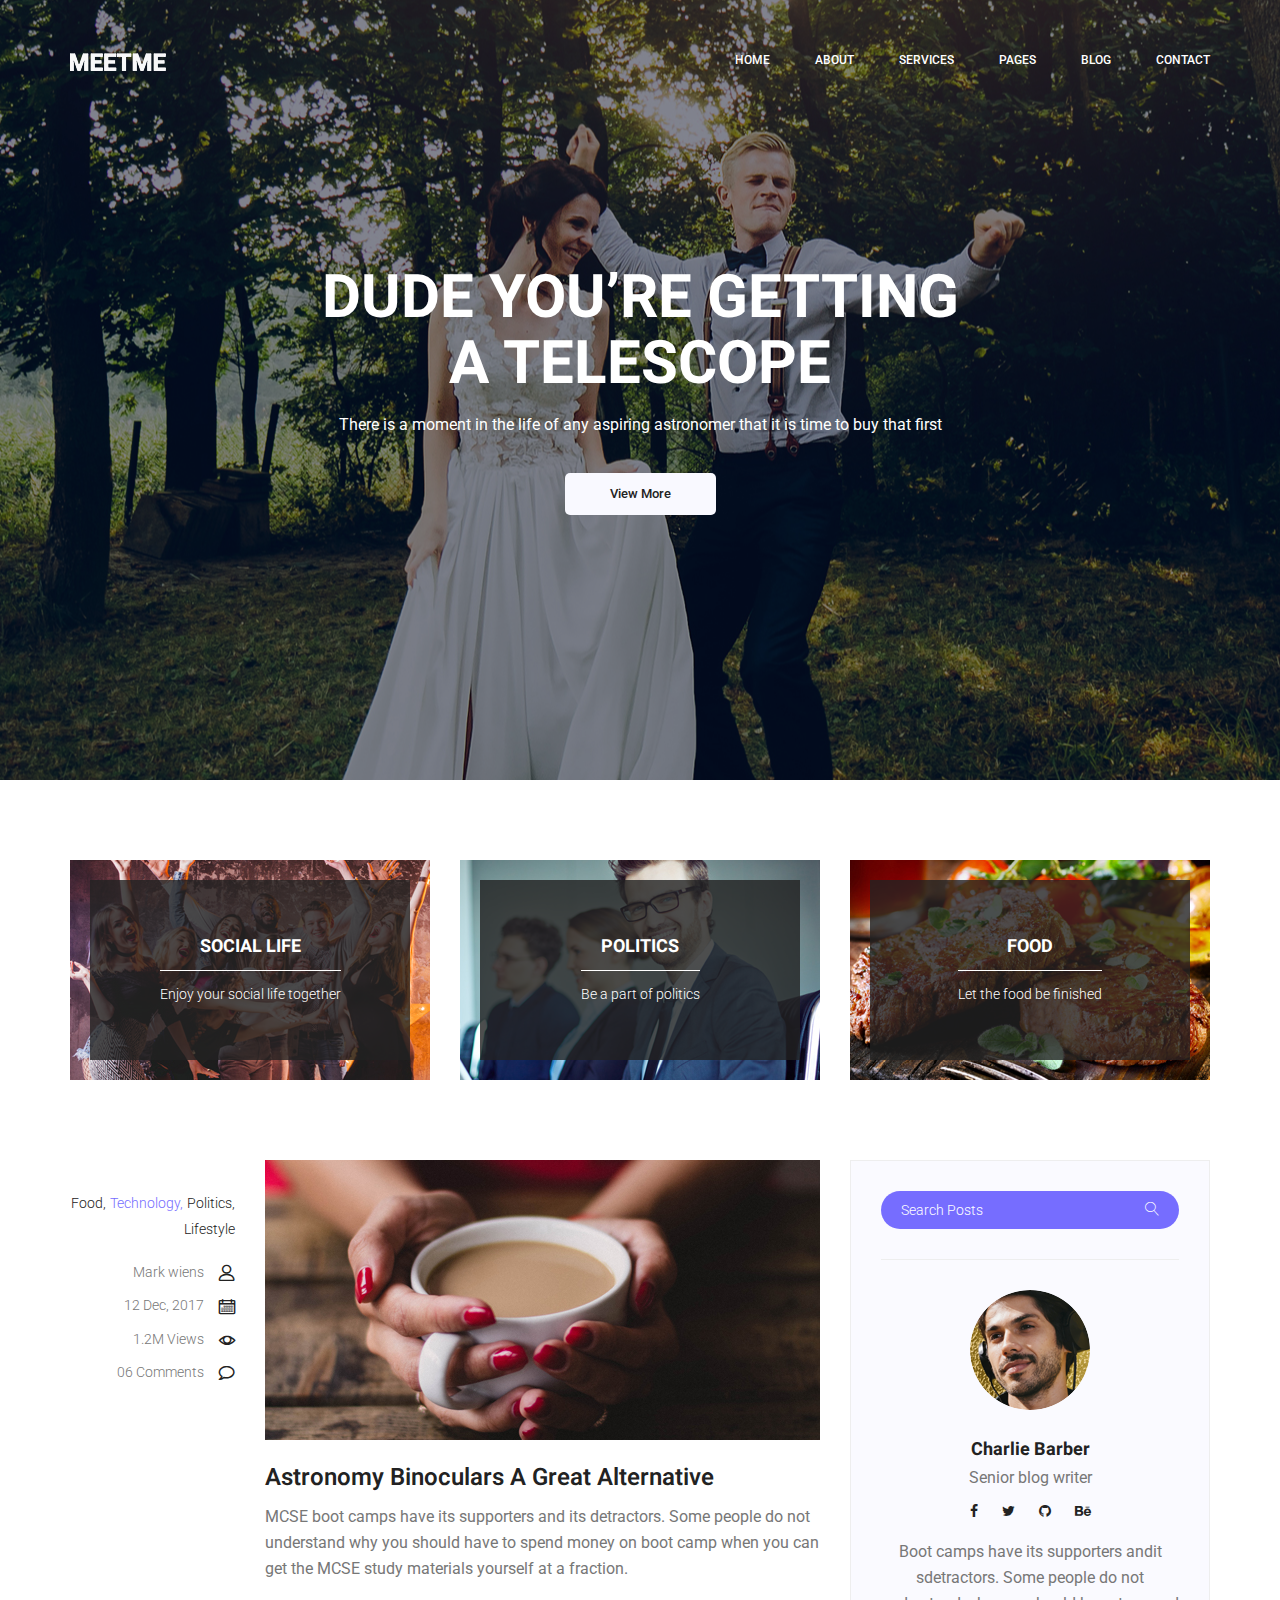
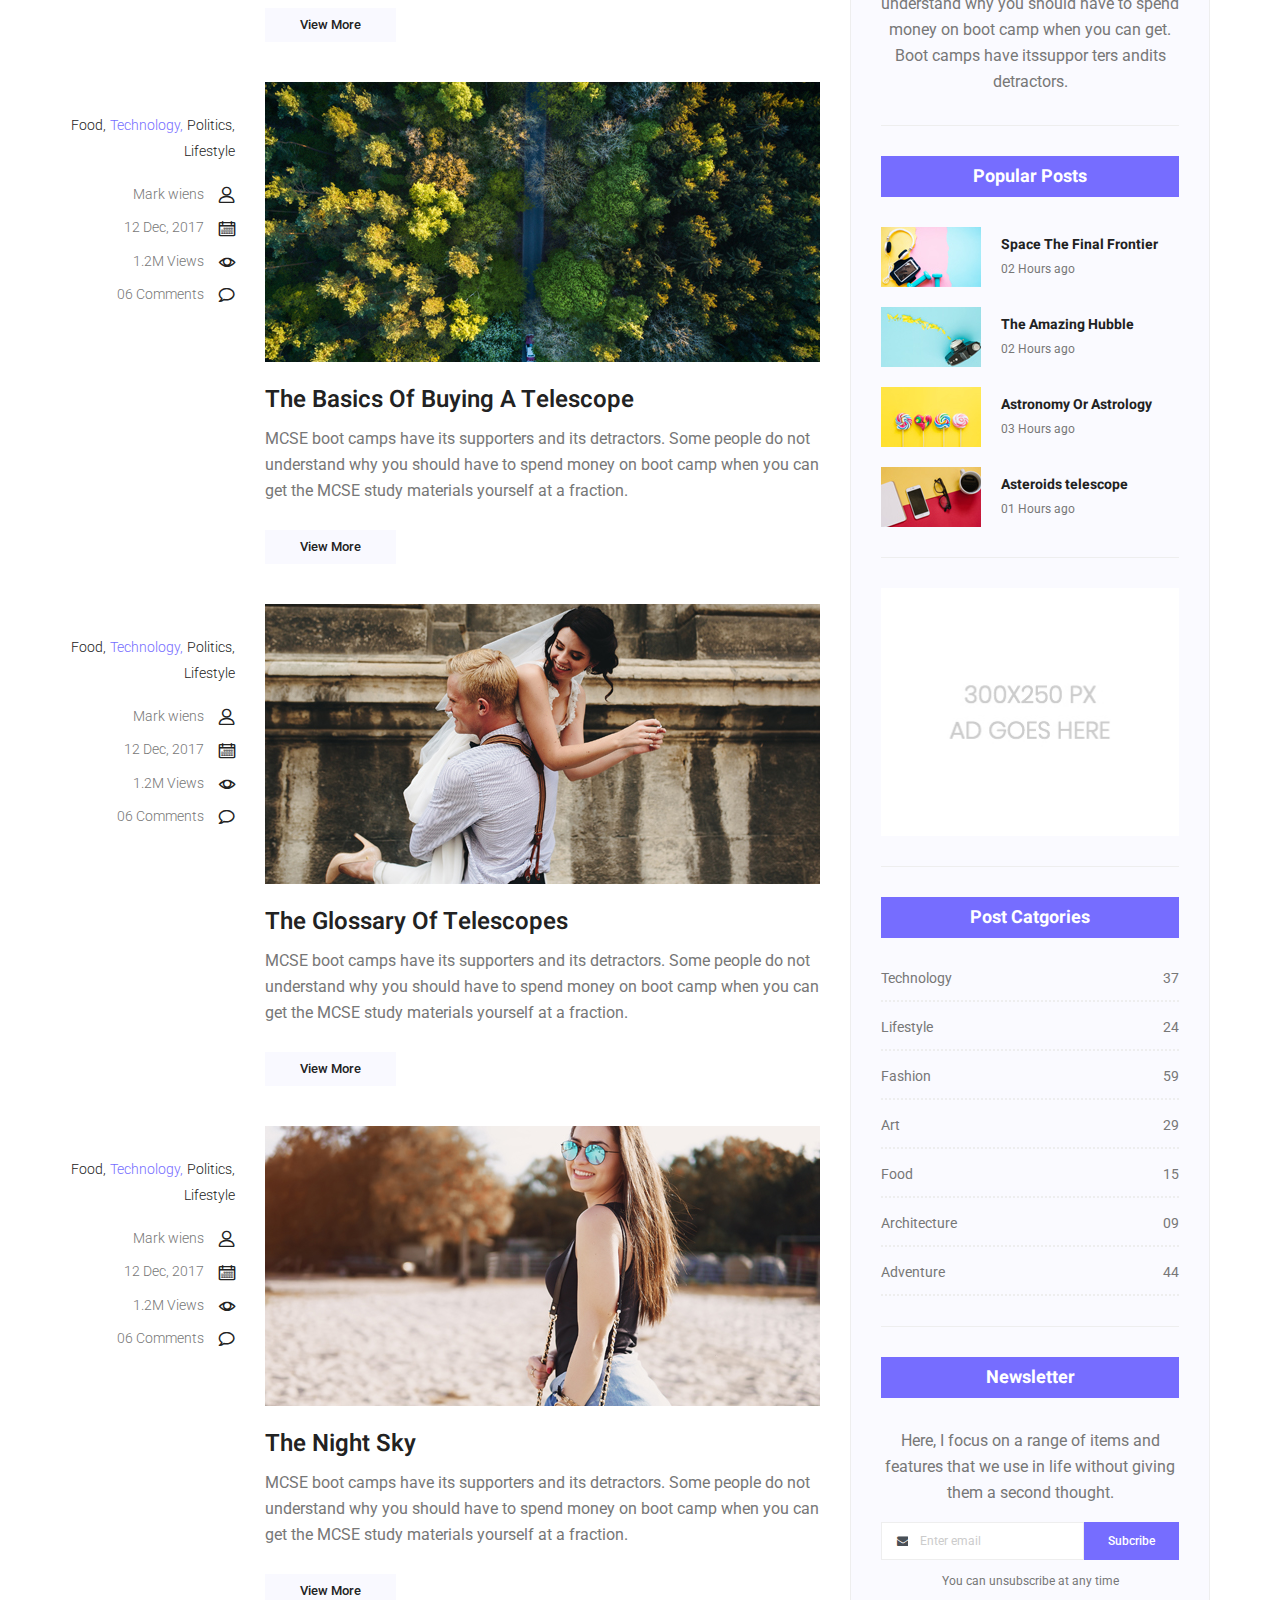
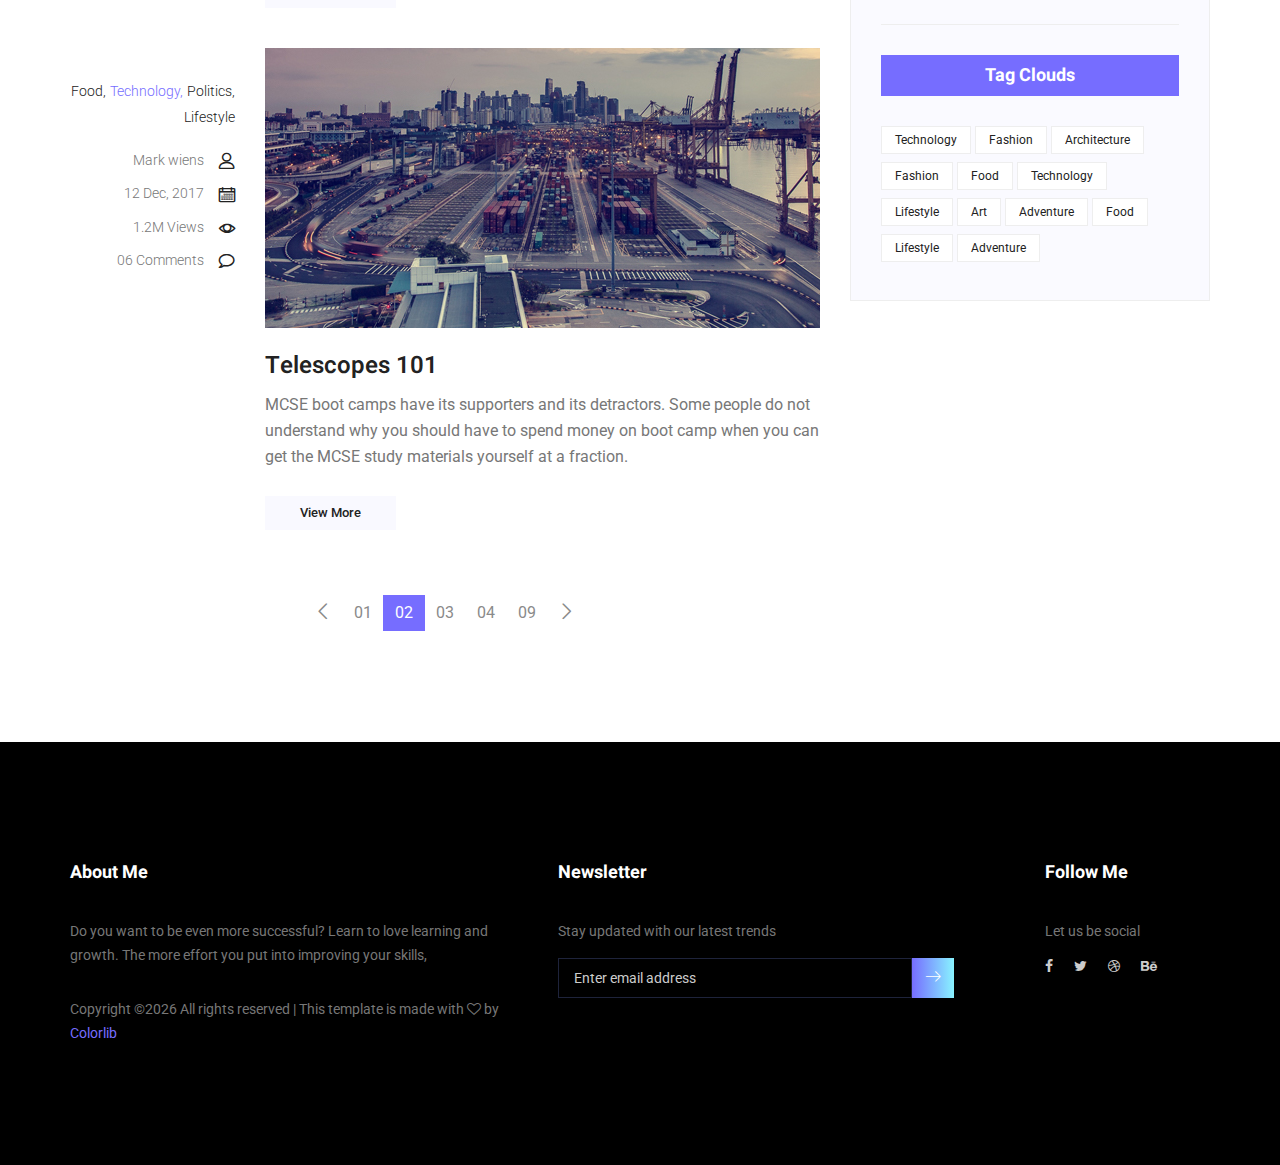
<file: blog.html>
<!doctype html>
<html lang="en">
    <head>
        <!-- Required meta tags -->
        <meta charset="utf-8">
        <meta name="viewport" content="width=device-width, initial-scale=1, shrink-to-fit=no">
        <link rel="icon" href="img/favicon.png" type="image/png">
        <title>MeetMe Personal</title>
        <!-- Bootstrap CSS -->
        <link rel="stylesheet" href="css/bootstrap.css">
        <link rel="stylesheet" href="vendors/linericon/style.css">
        <link rel="stylesheet" href="css/font-awesome.min.css">
        <link rel="stylesheet" href="vendors/owl-carousel/owl.carousel.min.css">
        <link rel="stylesheet" href="vendors/lightbox/simpleLightbox.css">
        <link rel="stylesheet" href="vendors/nice-select/css/nice-select.css">
        <link rel="stylesheet" href="vendors/animate-css/animate.css">
        <link rel="stylesheet" href="vendors/popup/magnific-popup.css">
        <!-- main css -->
        <link rel="stylesheet" href="css/style.css">
        <link rel="stylesheet" href="css/responsive.css">
    </head>
    <body>
        
        <!--================Header Menu Area =================-->
        <header class="header_area">
            <div class="main_menu">
            	<nav class="navbar navbar-expand-lg navbar-light">
					<div class="container box_1620">
						<!-- Brand and toggle get grouped for better mobile display -->
						<a class="navbar-brand logo_h" href="index.html"><img src="img/logo.png" alt=""></a>
						<button class="navbar-toggler" type="button" data-toggle="collapse" data-target="#navbarSupportedContent" aria-controls="navbarSupportedContent" aria-expanded="false" aria-label="Toggle navigation">
							<span class="icon-bar"></span>
							<span class="icon-bar"></span>
							<span class="icon-bar"></span>
						</button>
						<!-- Collect the nav links, forms, and other content for toggling -->
						<div class="collapse navbar-collapse offset" id="navbarSupportedContent">
							<ul class="nav navbar-nav menu_nav ml-auto">
								<li class="nav-item active"><a class="nav-link" href="index.html">Home</a></li> 
								<li class="nav-item"><a class="nav-link" href="about-us.html">About</a></li> 
								<li class="nav-item"><a class="nav-link" href="services.html">Services</a></li> 
								<li class="nav-item submenu dropdown">
									<a href="#" class="nav-link dropdown-toggle" data-toggle="dropdown" role="button" aria-haspopup="true" aria-expanded="false">Pages</a>
									<ul class="dropdown-menu">
										<li class="nav-item"><a class="nav-link" href="portfolio.html">Portfolio</a></li>
										<li class="nav-item"><a class="nav-link" href="elements.html">Elements</a></li>
									</ul>
								</li> 
								<li class="nav-item submenu dropdown">
									<a href="#" class="nav-link dropdown-toggle" data-toggle="dropdown" role="button" aria-haspopup="true" aria-expanded="false">Blog</a>
									<ul class="dropdown-menu">
										<li class="nav-item"><a class="nav-link" href="blog.html">Blog</a></li>
										<li class="nav-item"><a class="nav-link" href="single-blog.html">Blog Details</a></li>
									</ul>
								</li> 
								<li class="nav-item"><a class="nav-link" href="contact.html">Contact</a></li>
							</ul>
						</div> 
					</div>
            	</nav>
            </div>
        </header>
        <!--================Header Menu Area =================-->
        
        <!--================Home Banner Area =================-->
        <section class="home_banner_area blog_banner">
            <div class="banner_inner d-flex align-items-center">
            	<div class="overlay bg-parallax" data-stellar-ratio="0.9" data-stellar-vertical-offset="0" data-background=""></div>
				<div class="container">
					<div class="blog_b_text text-center">
						<h2>Dude You’re Getting <br /> a Telescope</h2>
						<p>There is a moment in the life of any aspiring astronomer that it is time to buy that first</p>
						<a class="white_bg_btn" href="#">View More</a>
					</div>
				</div>
            </div>
        </section>
        <!--================End Home Banner Area =================-->
        
        <!--================Blog Categorie Area =================-->
        <section class="blog_categorie_area">
            <div class="container">
                <div class="row">
                    <div class="col-lg-4">
                        <div class="categories_post">
                            <img src="img/blog/cat-post/cat-post-3.jpg" alt="post">
                            <div class="categories_details">
                                <div class="categories_text">
                                    <a href="blog-details.html"><h5>Social Life</h5></a>
                                    <div class="border_line"></div>
                                    <p>Enjoy your social life together</p>
                                </div>
                            </div>
                        </div>
                    </div>
                    <div class="col-lg-4">
                        <div class="categories_post">
                            <img src="img/blog/cat-post/cat-post-2.jpg" alt="post">
                            <div class="categories_details">
                                <div class="categories_text">
                                    <a href="blog-details.html"><h5>Politics</h5></a>
                                    <div class="border_line"></div>
                                    <p>Be a part of politics</p>
                                </div>
                            </div>
                        </div>
                    </div>
                    <div class="col-lg-4">
                        <div class="categories_post">
                            <img src="img/blog/cat-post/cat-post-1.jpg" alt="post">
                            <div class="categories_details">
                                <div class="categories_text">
                                    <a href="blog-details.html"><h5>Food</h5></a>
                                    <div class="border_line"></div>
                                    <p>Let the food be finished</p>
                                </div>
                            </div>
                        </div>
                    </div>
                </div>
            </div>
        </section>
        <!--================Blog Categorie Area =================-->
        
        <!--================Blog Area =================-->
        <section class="blog_area">
            <div class="container">
                <div class="row">
                    <div class="col-lg-8">
                        <div class="blog_left_sidebar">
                            <article class="row blog_item">
                               <div class="col-md-3">
                                   <div class="blog_info text-right">
                                        <div class="post_tag">
                                            <a href="#">Food,</a>
                                            <a class="active" href="#">Technology,</a>
                                            <a href="#">Politics,</a>
                                            <a href="#">Lifestyle</a>
                                        </div>
                                        <ul class="blog_meta list">
                                            <li><a href="#">Mark wiens<i class="lnr lnr-user"></i></a></li>
                                            <li><a href="#">12 Dec, 2017<i class="lnr lnr-calendar-full"></i></a></li>
                                            <li><a href="#">1.2M Views<i class="lnr lnr-eye"></i></a></li>
                                            <li><a href="#">06 Comments<i class="lnr lnr-bubble"></i></a></li>
                                        </ul>
                                    </div>
                               </div>
                                <div class="col-md-9">
                                    <div class="blog_post">
                                        <img src="img/blog/main-blog/m-blog-1.jpg" alt="">
                                        <div class="blog_details">
                                            <a href="single-blog.html"><h2>Astronomy Binoculars A Great Alternative</h2></a>
                                            <p>MCSE boot camps have its supporters and its detractors. Some people do not understand why you should have to spend money on boot camp when you can get the MCSE study materials yourself at a fraction.</p>
                                            <a href="single-blog.html" class="white_bg_btn">View More</a>
                                        </div>
                                    </div>
                                </div>
                            </article>
                            <article class="row blog_item">
                               <div class="col-md-3">
                                   <div class="blog_info text-right">
                                        <div class="post_tag">
                                            <a href="#">Food,</a>
                                            <a class="active" href="#">Technology,</a>
                                            <a href="#">Politics,</a>
                                            <a href="#">Lifestyle</a>
                                        </div>
                                        <ul class="blog_meta list">
                                            <li><a href="#">Mark wiens<i class="lnr lnr-user"></i></a></li>
                                            <li><a href="#">12 Dec, 2017<i class="lnr lnr-calendar-full"></i></a></li>
                                            <li><a href="#">1.2M Views<i class="lnr lnr-eye"></i></a></li>
                                            <li><a href="#">06 Comments<i class="lnr lnr-bubble"></i></a></li>
                                        </ul>
                                    </div>
                               </div>
                                <div class="col-md-9">
                                    <div class="blog_post">
                                        <img src="img/blog/main-blog/m-blog-2.jpg" alt="">
                                        <div class="blog_details">
                                            <a href="single-blog.html"><h2>The Basics Of Buying A Telescope</h2></a>
                                            <p>MCSE boot camps have its supporters and its detractors. Some people do not understand why you should have to spend money on boot camp when you can get the MCSE study materials yourself at a fraction.</p>
                                            <a href="single-blog.html" class="white_bg_btn">View More</a>
                                        </div>
                                    </div>
                                </div>
                            </article>
                            <article class="row blog_item">
                               <div class="col-md-3">
                                   <div class="blog_info text-right">
                                        <div class="post_tag">
                                            <a href="#">Food,</a>
                                            <a class="active" href="#">Technology,</a>
                                            <a href="#">Politics,</a>
                                            <a href="#">Lifestyle</a>
                                        </div>
                                        <ul class="blog_meta list">
                                            <li><a href="#">Mark wiens<i class="lnr lnr-user"></i></a></li>
                                            <li><a href="#">12 Dec, 2017<i class="lnr lnr-calendar-full"></i></a></li>
                                            <li><a href="#">1.2M Views<i class="lnr lnr-eye"></i></a></li>
                                            <li><a href="#">06 Comments<i class="lnr lnr-bubble"></i></a></li>
                                        </ul>
                                    </div>
                               </div>
                                <div class="col-md-9">
                                    <div class="blog_post">
                                        <img src="img/blog/main-blog/m-blog-3.jpg" alt="">
                                        <div class="blog_details">
                                            <a href="single-blog.html"><h2>The Glossary Of Telescopes</h2></a>
                                            <p>MCSE boot camps have its supporters and its detractors. Some people do not understand why you should have to spend money on boot camp when you can get the MCSE study materials yourself at a fraction.</p>
                                            <a href="single-blog.html" class="white_bg_btn">View More</a>
                                        </div>
                                    </div>
                                </div>
                            </article>
                            <article class="row blog_item">
                               <div class="col-md-3">
                                   <div class="blog_info text-right">
                                        <div class="post_tag">
                                            <a href="#">Food,</a>
                                            <a class="active" href="#">Technology,</a>
                                            <a href="#">Politics,</a>
                                            <a href="#">Lifestyle</a>
                                        </div>
                                        <ul class="blog_meta list">
                                            <li><a href="#">Mark wiens<i class="lnr lnr-user"></i></a></li>
                                            <li><a href="#">12 Dec, 2017<i class="lnr lnr-calendar-full"></i></a></li>
                                            <li><a href="#">1.2M Views<i class="lnr lnr-eye"></i></a></li>
                                            <li><a href="#">06 Comments<i class="lnr lnr-bubble"></i></a></li>
                                        </ul>
                                    </div>
                               </div>
                                <div class="col-md-9">
                                    <div class="blog_post">
                                        <img src="img/blog/main-blog/m-blog-4.jpg" alt="">
                                        <div class="blog_details">
                                            <a href="single-blog.html"><h2>The Night Sky</h2></a>
                                            <p>MCSE boot camps have its supporters and its detractors. Some people do not understand why you should have to spend money on boot camp when you can get the MCSE study materials yourself at a fraction.</p>
                                            <a href="single-blog.html" class="white_bg_btn">View More</a>
                                        </div>
                                    </div>
                                </div>
                            </article>
                            <article class="row blog_item">
                               <div class="col-md-3">
                                   <div class="blog_info text-right">
                                        <div class="post_tag">
                                            <a href="#">Food,</a>
                                            <a class="active" href="#">Technology,</a>
                                            <a href="#">Politics,</a>
                                            <a href="#">Lifestyle</a>
                                        </div>
                                        <ul class="blog_meta list">
                                            <li><a href="#">Mark wiens<i class="lnr lnr-user"></i></a></li>
                                            <li><a href="#">12 Dec, 2017<i class="lnr lnr-calendar-full"></i></a></li>
                                            <li><a href="#">1.2M Views<i class="lnr lnr-eye"></i></a></li>
                                            <li><a href="#">06 Comments<i class="lnr lnr-bubble"></i></a></li>
                                        </ul>
                                    </div>
                               </div>
                                <div class="col-md-9">
                                    <div class="blog_post">
                                        <img src="img/blog/main-blog/m-blog-5.jpg" alt="">
                                        <div class="blog_details">
                                            <a href="single-blog.html"><h2>Telescopes 101</h2></a>
                                            <p>MCSE boot camps have its supporters and its detractors. Some people do not understand why you should have to spend money on boot camp when you can get the MCSE study materials yourself at a fraction.</p>
                                            <a href="single-blog.html" class="white_bg_btn">View More</a>
                                        </div>
                                    </div>
                                </div>
                            </article>
                            <nav class="blog-pagination justify-content-center d-flex">
		                        <ul class="pagination">
		                            <li class="page-item">
		                                <a href="#" class="page-link" aria-label="Previous">
		                                    <span aria-hidden="true">
		                                        <span class="lnr lnr-chevron-left"></span>
		                                    </span>
		                                </a>
		                            </li>
		                            <li class="page-item"><a href="#" class="page-link">01</a></li>
		                            <li class="page-item active"><a href="#" class="page-link">02</a></li>
		                            <li class="page-item"><a href="#" class="page-link">03</a></li>
		                            <li class="page-item"><a href="#" class="page-link">04</a></li>
		                            <li class="page-item"><a href="#" class="page-link">09</a></li>
		                            <li class="page-item">
		                                <a href="#" class="page-link" aria-label="Next">
		                                    <span aria-hidden="true">
		                                        <span class="lnr lnr-chevron-right"></span>
		                                    </span>
		                                </a>
		                            </li>
		                        </ul>
		                    </nav>
                        </div>
                    </div>
                    <div class="col-lg-4">
                        <div class="blog_right_sidebar">
                            <aside class="single_sidebar_widget search_widget">
                                <div class="input-group">
                                    <input type="text" class="form-control" placeholder="Search Posts">
                                    <span class="input-group-btn">
                                        <button class="btn btn-default" type="button"><i class="lnr lnr-magnifier"></i></button>
                                    </span>
                                </div><!-- /input-group -->
                                <div class="br"></div>
                            </aside>
                            <aside class="single_sidebar_widget author_widget">
                                <img class="author_img rounded-circle" src="img/blog/author.png" alt="">
                                <h4>Charlie Barber</h4>
                                <p>Senior blog writer</p>
                                <div class="social_icon">
                                    <a href="#"><i class="fa fa-facebook"></i></a>
                                    <a href="#"><i class="fa fa-twitter"></i></a>
                                    <a href="#"><i class="fa fa-github"></i></a>
                                    <a href="#"><i class="fa fa-behance"></i></a>
                                </div>
                                <p>Boot camps have its supporters andit sdetractors. Some people do not understand why you should have to spend money on boot camp when you can get. Boot camps have itssuppor ters andits detractors.</p>
                                <div class="br"></div>
                            </aside>
                            <aside class="single_sidebar_widget popular_post_widget">
                                <h3 class="widget_title">Popular Posts</h3>
                                <div class="media post_item">
                                    <img src="img/blog/popular-post/post1.jpg" alt="post">
                                    <div class="media-body">
                                        <a href="blog-details.html"><h3>Space The Final Frontier</h3></a>
                                        <p>02 Hours ago</p>
                                    </div>
                                </div>
                                <div class="media post_item">
                                    <img src="img/blog/popular-post/post2.jpg" alt="post">
                                    <div class="media-body">
                                        <a href="blog-details.html"><h3>The Amazing Hubble</h3></a>
                                        <p>02 Hours ago</p>
                                    </div>
                                </div>
                                <div class="media post_item">
                                    <img src="img/blog/popular-post/post3.jpg" alt="post">
                                    <div class="media-body">
                                        <a href="blog-details.html"><h3>Astronomy Or Astrology</h3></a>
                                        <p>03 Hours ago</p>
                                    </div>
                                </div>
                                <div class="media post_item">
                                    <img src="img/blog/popular-post/post4.jpg" alt="post">
                                    <div class="media-body">
                                        <a href="blog-details.html"><h3>Asteroids telescope</h3></a>
                                        <p>01 Hours ago</p>
                                    </div>
                                </div>
                                <div class="br"></div>
                            </aside>
                            <aside class="single_sidebar_widget ads_widget">
                                <a href="#"><img class="img-fluid" src="img/blog/add.jpg" alt=""></a>
                                <div class="br"></div>
                            </aside>
                            <aside class="single_sidebar_widget post_category_widget">
                                <h4 class="widget_title">Post Catgories</h4>
                                <ul class="list cat-list">
                                    <li>
                                        <a href="#" class="d-flex justify-content-between">
                                            <p>Technology</p>
                                            <p>37</p>
                                        </a>
                                    </li>
                                    <li>
                                        <a href="#" class="d-flex justify-content-between">
                                            <p>Lifestyle</p>
                                            <p>24</p>
                                        </a>
                                    </li>
                                    <li>
                                        <a href="#" class="d-flex justify-content-between">
                                            <p>Fashion</p>
                                            <p>59</p>
                                        </a>
                                    </li>
                                    <li>
                                        <a href="#" class="d-flex justify-content-between">
                                            <p>Art</p>
                                            <p>29</p>
                                        </a>
                                    </li>
                                    <li>
                                        <a href="#" class="d-flex justify-content-between">
                                            <p>Food</p>
                                            <p>15</p>
                                        </a>
                                    </li>
                                    <li>
                                        <a href="#" class="d-flex justify-content-between">
                                            <p>Architecture</p>
                                            <p>09</p>
                                        </a>
                                    </li>
                                    <li>
                                        <a href="#" class="d-flex justify-content-between">
                                            <p>Adventure</p>
                                            <p>44</p>
                                        </a>
                                    </li>															
                                </ul>
                                <div class="br"></div>
                            </aside>
                            <aside class="single-sidebar-widget newsletter_widget">
                                <h4 class="widget_title">Newsletter</h4>
                                <p>
                                Here, I focus on a range of items and features that we use in life without
                                giving them a second thought.
                                </p>
                                <div class="form-group d-flex flex-row">
                                    <div class="input-group">
                                        <div class="input-group-prepend">
                                            <div class="input-group-text"><i class="fa fa-envelope" aria-hidden="true"></i></div>
                                        </div>
                                        <input type="text" class="form-control" id="inlineFormInputGroup" placeholder="Enter email" onfocus="this.placeholder = ''" onblur="this.placeholder = 'Enter email'">
                                    </div>
                                    <a href="#" class="bbtns">Subcribe</a>
                                </div>	
                                <p class="text-bottom">You can unsubscribe at any time</p>	
                                <div class="br"></div>							
                            </aside>
                            <aside class="single-sidebar-widget tag_cloud_widget">
                                <h4 class="widget_title">Tag Clouds</h4>
                                <ul class="list">
                                    <li><a href="#">Technology</a></li>
                                    <li><a href="#">Fashion</a></li>
                                    <li><a href="#">Architecture</a></li>
                                    <li><a href="#">Fashion</a></li>
                                    <li><a href="#">Food</a></li>
                                    <li><a href="#">Technology</a></li>
                                    <li><a href="#">Lifestyle</a></li>
                                    <li><a href="#">Art</a></li>
                                    <li><a href="#">Adventure</a></li>
                                    <li><a href="#">Food</a></li>
                                    <li><a href="#">Lifestyle</a></li>
                                    <li><a href="#">Adventure</a></li>
                                </ul>
                            </aside>
                        </div>
                    </div>
                </div>
            </div>
        </section>
        <!--================Blog Area =================-->
        
        <!--================Footer Area =================-->
        <footer class="footer_area p_120">
        	<div class="container">
        		<div class="row footer_inner">
        			<div class="col-lg-5 col-sm-6">
        				<aside class="f_widget ab_widget">
        					<div class="f_title">
        						<h3>About Me</h3>
        					</div>
        					<p>Do you want to be even more successful? Learn to love learning and growth. The more effort you put into improving your skills,</p>
        					<p><!-- Link back to Colorlib can't be removed. Template is licensed under CC BY 3.0. -->
Copyright &copy;<script>document.write(new Date().getFullYear());</script> All rights reserved | This template is made with <i class="fa fa-heart-o" aria-hidden="true"></i> by <a href="https://colorlib.com" target="_blank">Colorlib</a>
<!-- Link back to Colorlib can't be removed. Template is licensed under CC BY 3.0. --></p>
        				</aside>
        			</div>
        			<div class="col-lg-5 col-sm-6">
        				<aside class="f_widget news_widget">
        					<div class="f_title">
        						<h3>Newsletter</h3>
        					</div>
        					<p>Stay updated with our latest trends</p>
        					<div id="mc_embed_signup">
                                <form target="_blank" action="https://spondonit.us12.list-manage.com/subscribe/post?u=1462626880ade1ac87bd9c93a&amp;id=92a4423d01" method="get" class="subscribe_form relative">
                                	<div class="input-group d-flex flex-row">
                                        <input name="EMAIL" placeholder="Enter email address" onfocus="this.placeholder = ''" onblur="this.placeholder = 'Email Address '" required="" type="email">
                                        <button class="btn sub-btn"><span class="lnr lnr-arrow-right"></span></button>		
                                    </div>				
                                    <div class="mt-10 info"></div>
                                </form>
                            </div>
        				</aside>
        			</div>
        			<div class="col-lg-2">
        				<aside class="f_widget social_widget">
        					<div class="f_title">
        						<h3>Follow Me</h3>
        					</div>
        					<p>Let us be social</p>
        					<ul class="list">
        						<li><a href="#"><i class="fa fa-facebook"></i></a></li>
        						<li><a href="#"><i class="fa fa-twitter"></i></a></li>
        						<li><a href="#"><i class="fa fa-dribbble"></i></a></li>
        						<li><a href="#"><i class="fa fa-behance"></i></a></li>
        					</ul>
        				</aside>
        			</div>
        		</div>
        	</div>
        </footer>
        <!--================End Footer Area =================-->
        
        
        
        
        <!-- Optional JavaScript -->
        <!-- jQuery first, then Popper.js, then Bootstrap JS -->
        <script src="js/jquery-3.3.1.min.js"></script>
        <script src="js/popper.js"></script>
        <script src="js/bootstrap.min.js"></script>
        <script src="js/stellar.js"></script>
        <script src="vendors/lightbox/simpleLightbox.min.js"></script>
        <script src="vendors/nice-select/js/jquery.nice-select.min.js"></script>
        <script src="vendors/isotope/imagesloaded.pkgd.min.js"></script>
        <script src="vendors/isotope/isotope.pkgd.min.js"></script>
        <script src="vendors/owl-carousel/owl.carousel.min.js"></script>
        <script src="vendors/popup/jquery.magnific-popup.min.js"></script>
        <script src="js/jquery.ajaxchimp.min.js"></script>
        <script src="vendors/counter-up/jquery.waypoints.min.js"></script>
        <script src="vendors/counter-up/jquery.counterup.min.js"></script>
        <script src="js/mail-script.js"></script>
        <script src="js/theme.js"></script>
    </body>
</html>
</file>
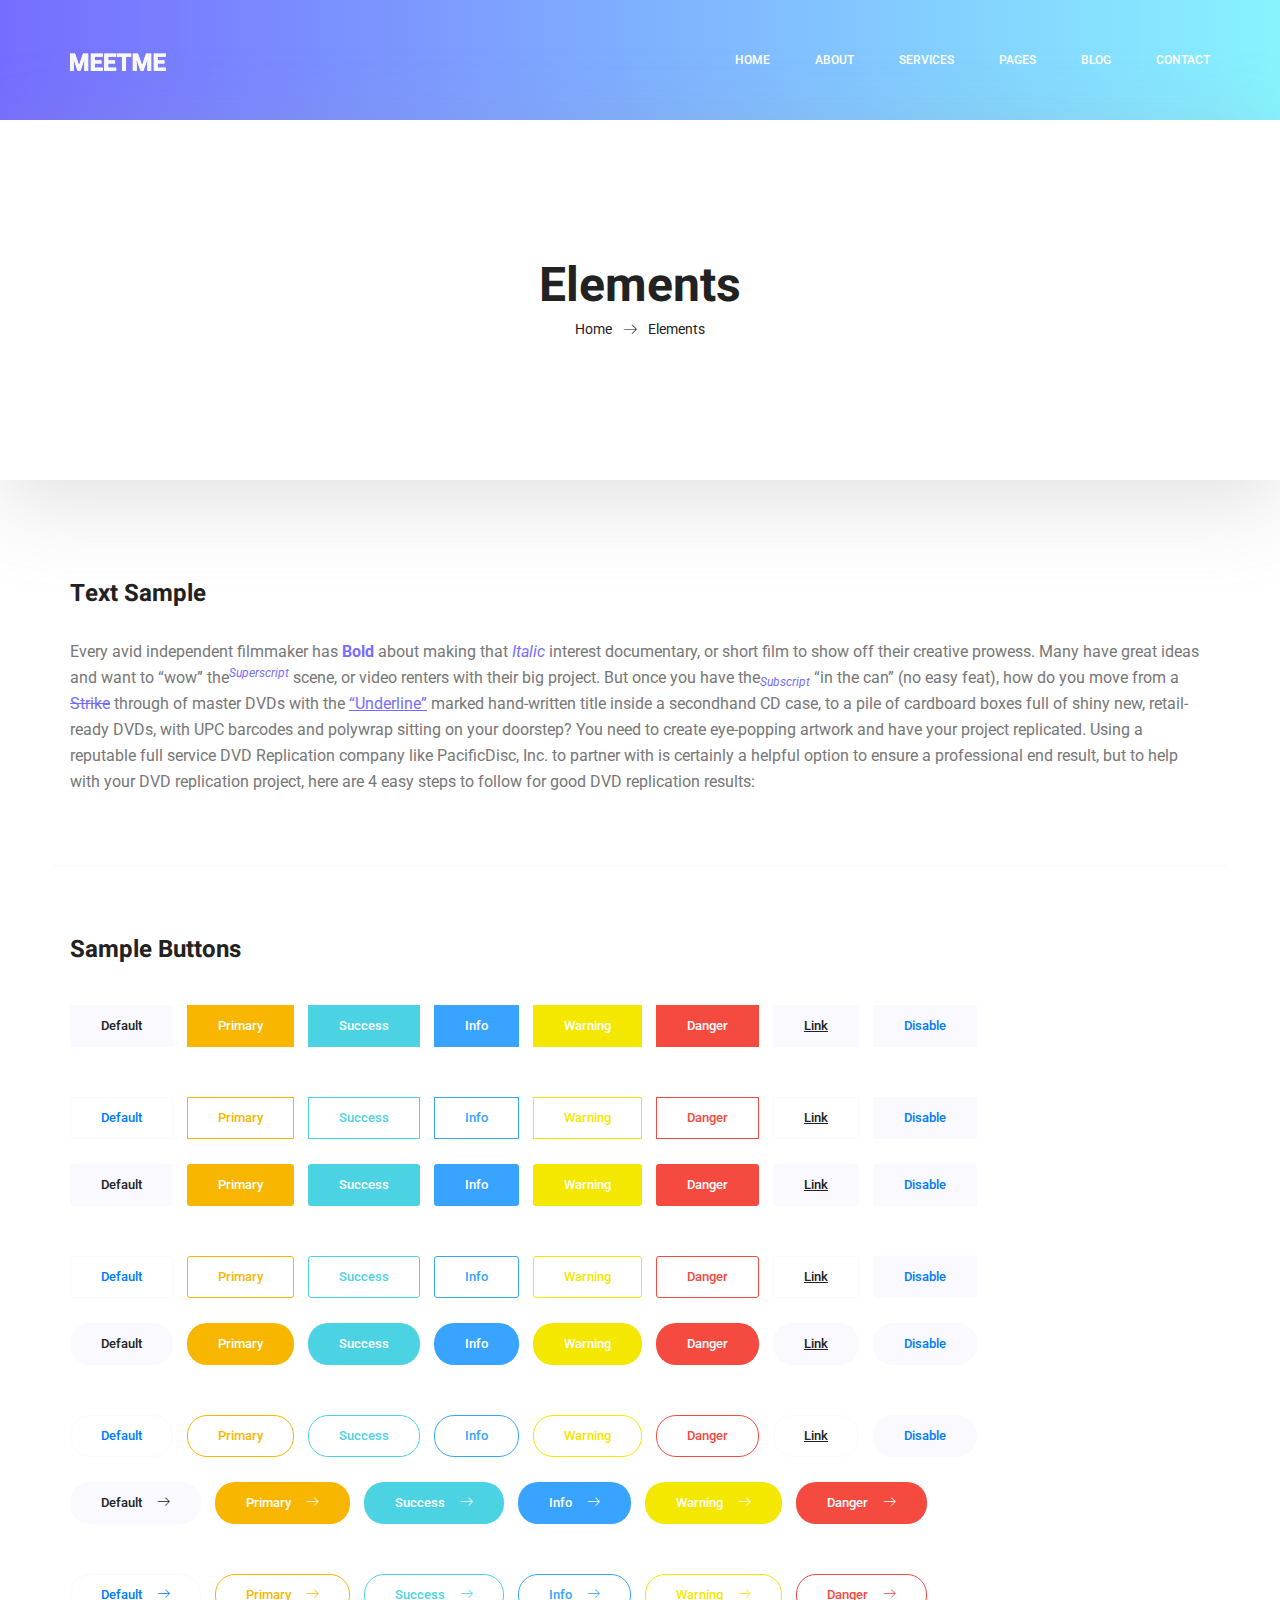
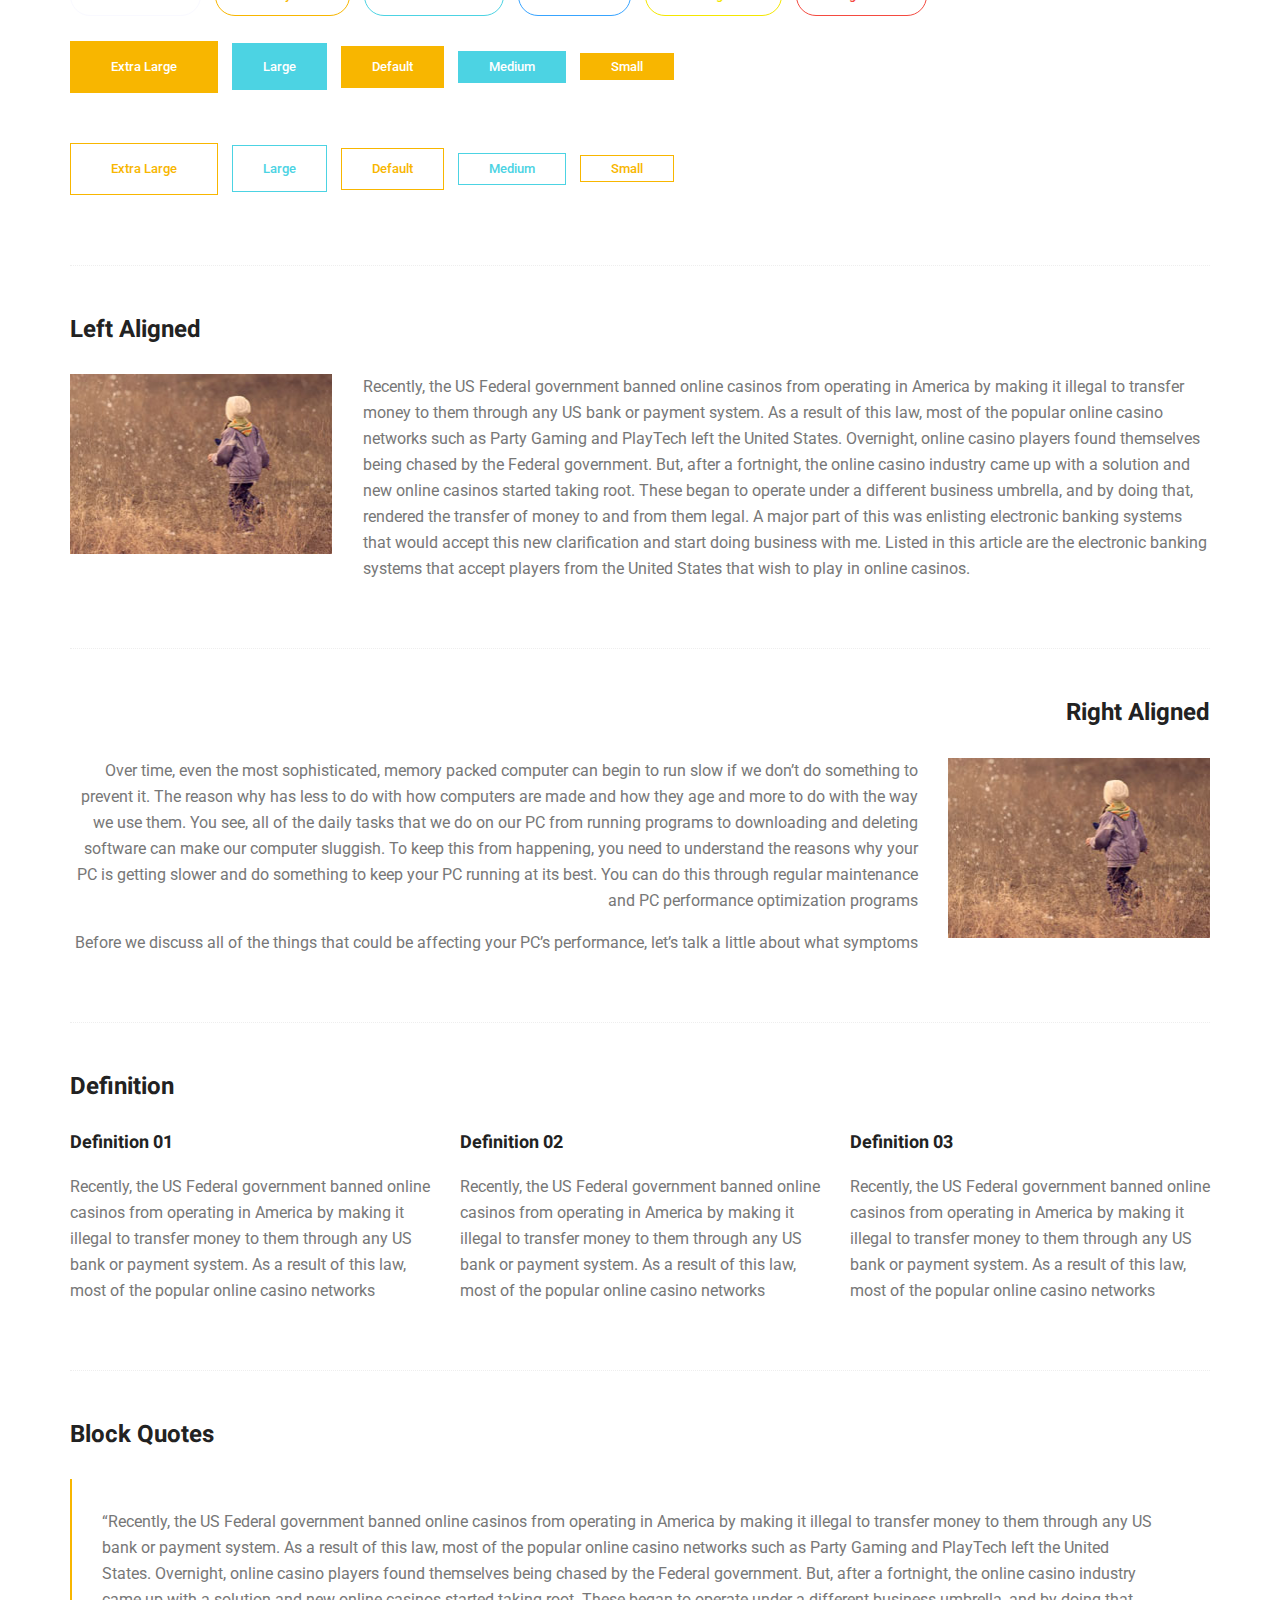
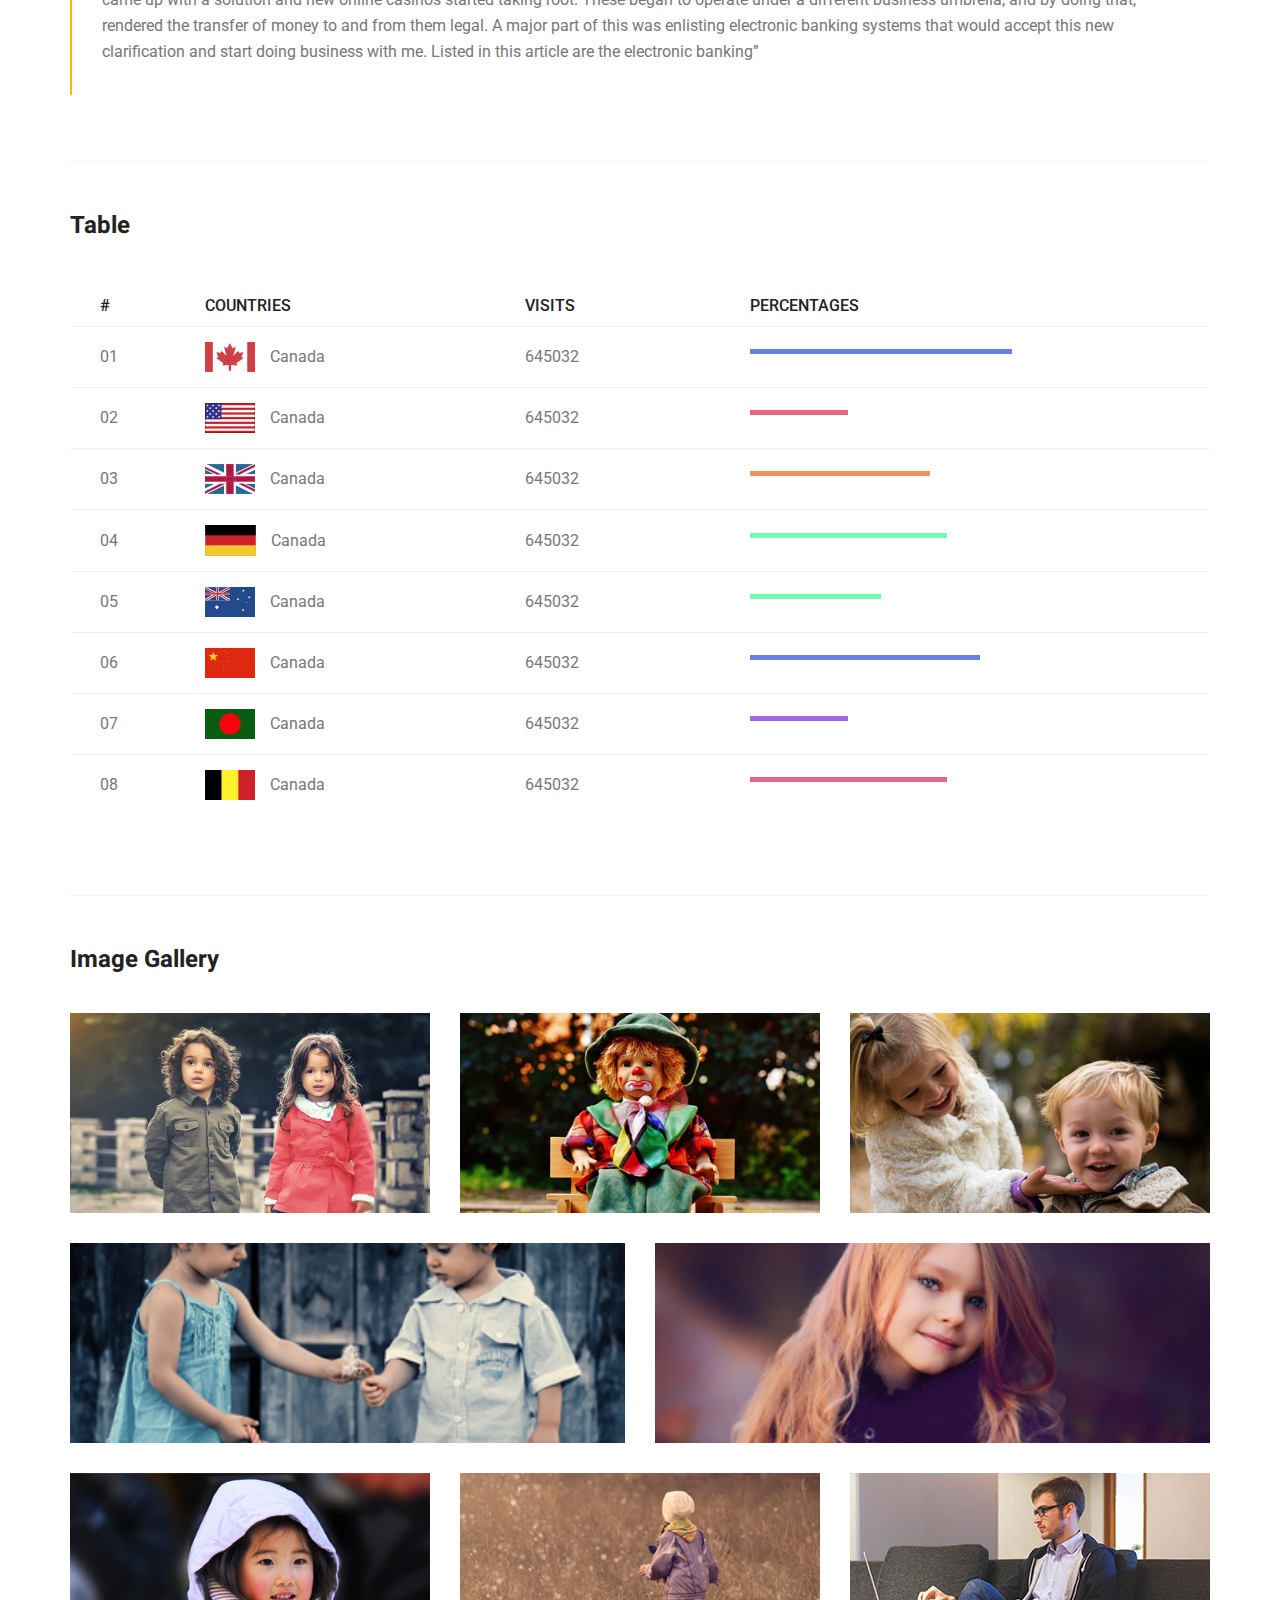
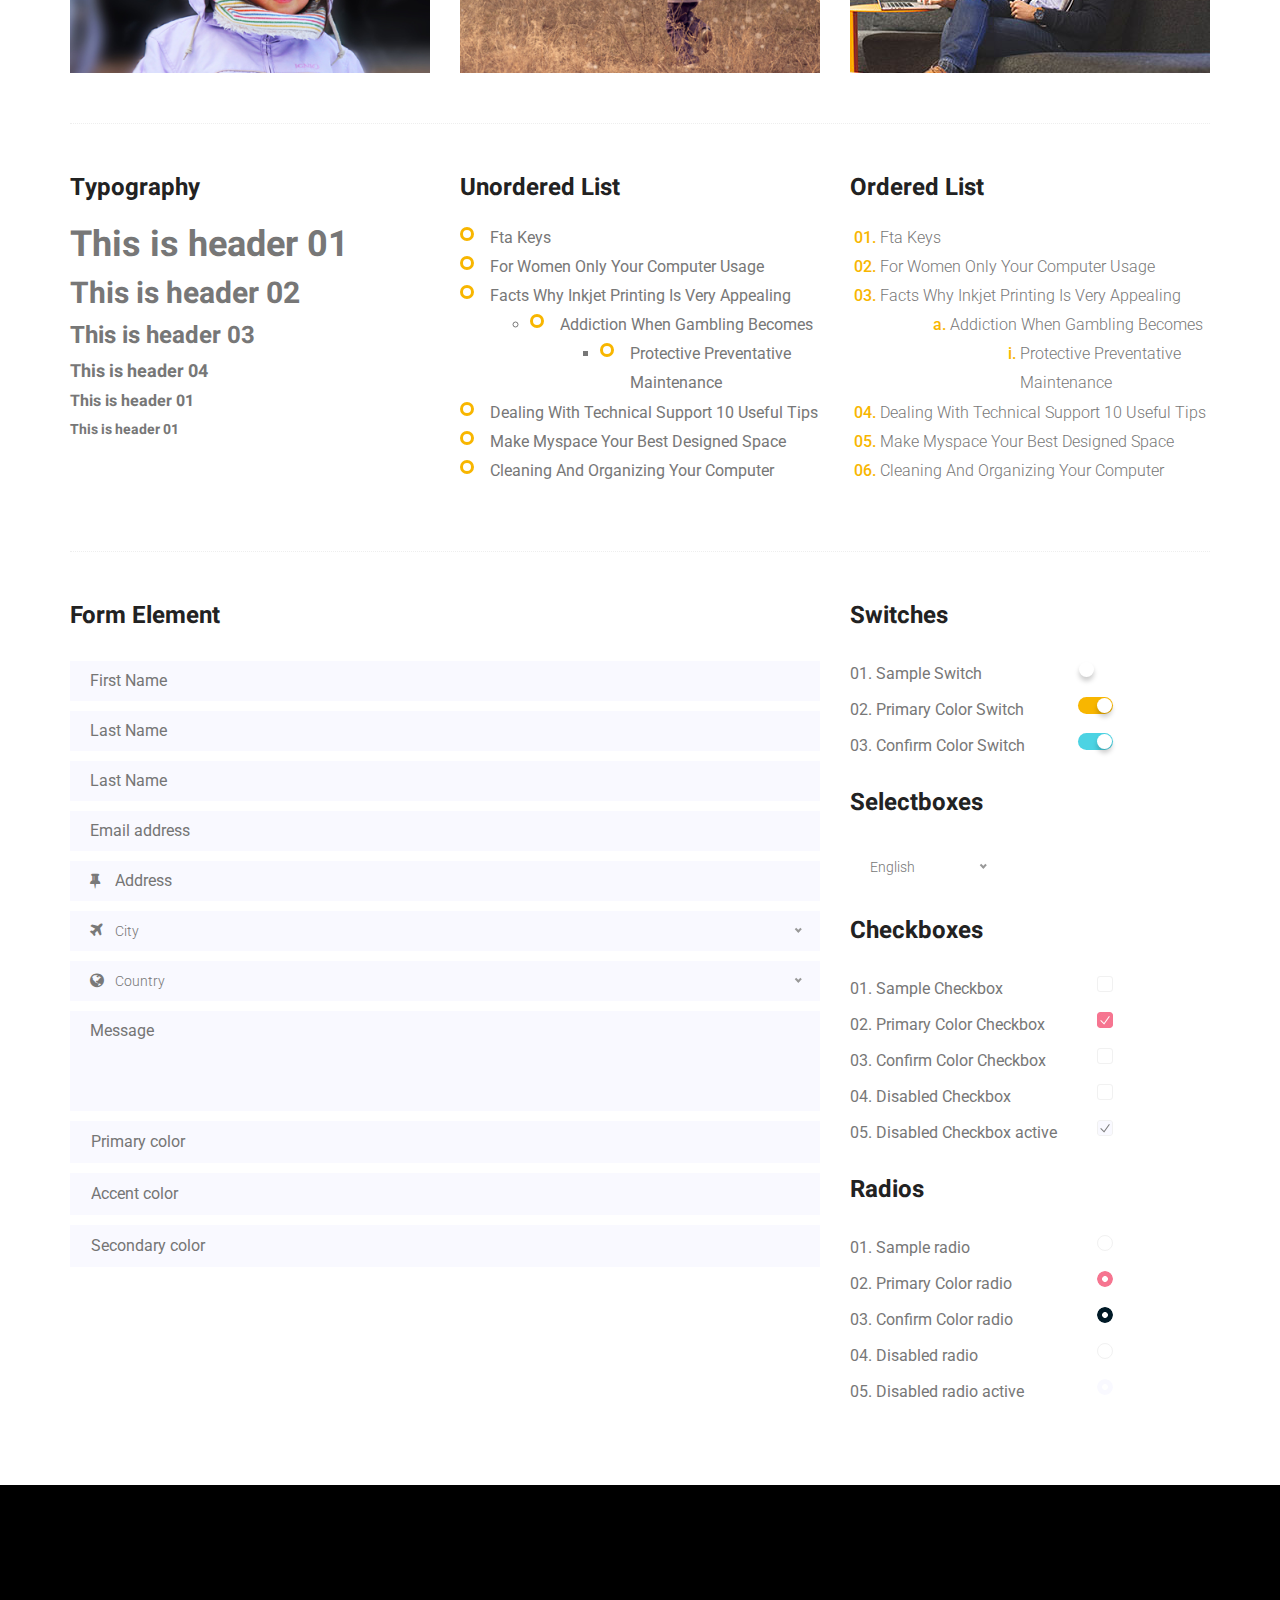
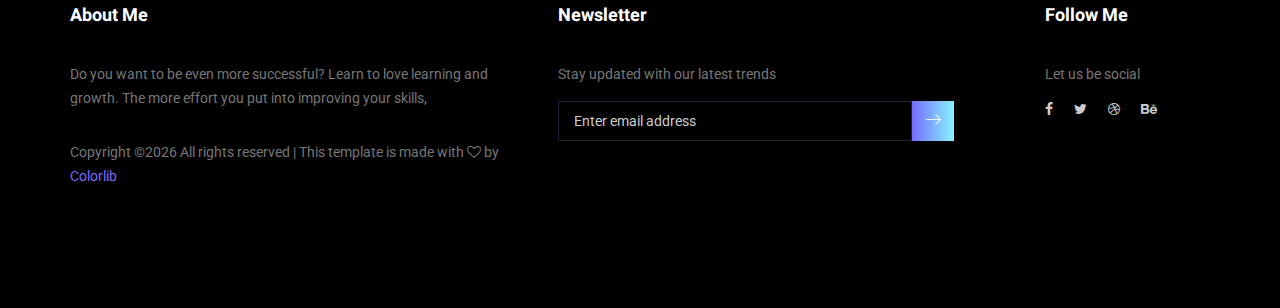
<file: elements.html>
<!doctype html>
<html lang="en">
    <head>
        <!-- Required meta tags -->
        <meta charset="utf-8">
        <meta name="viewport" content="width=device-width, initial-scale=1, shrink-to-fit=no">
        <link rel="icon" href="img/favicon.png" type="image/png">
        <title>MeetMe Personal</title>
        <!-- Bootstrap CSS -->
        <link rel="stylesheet" href="css/bootstrap.css">
        <link rel="stylesheet" href="vendors/linericon/style.css">
        <link rel="stylesheet" href="css/font-awesome.min.css">
        <link rel="stylesheet" href="vendors/owl-carousel/owl.carousel.min.css">
        <link rel="stylesheet" href="vendors/lightbox/simpleLightbox.css">
        <link rel="stylesheet" href="vendors/nice-select/css/nice-select.css">
        <link rel="stylesheet" href="vendors/animate-css/animate.css">
        <link rel="stylesheet" href="vendors/popup/magnific-popup.css">
        <!-- main css -->
        <link rel="stylesheet" href="css/style.css">
        <link rel="stylesheet" href="css/responsive.css">
    </head>
    <body>
        
        <!--================Header Menu Area =================-->
        <header class="header_area">
            <div class="main_menu">
            	<nav class="navbar navbar-expand-lg navbar-light">
					<div class="container box_1620">
						<!-- Brand and toggle get grouped for better mobile display -->
						<a class="navbar-brand logo_h" href="index.html"><img src="img/logo.png" alt=""></a>
						<button class="navbar-toggler" type="button" data-toggle="collapse" data-target="#navbarSupportedContent" aria-controls="navbarSupportedContent" aria-expanded="false" aria-label="Toggle navigation">
							<span class="icon-bar"></span>
							<span class="icon-bar"></span>
							<span class="icon-bar"></span>
						</button>
						<!-- Collect the nav links, forms, and other content for toggling -->
						<div class="collapse navbar-collapse offset" id="navbarSupportedContent">
							<ul class="nav navbar-nav menu_nav ml-auto">
								<li class="nav-item active"><a class="nav-link" href="index.html">Home</a></li> 
								<li class="nav-item"><a class="nav-link" href="about-us.html">About</a></li> 
								<li class="nav-item"><a class="nav-link" href="services.html">Services</a></li> 
								<li class="nav-item submenu dropdown">
									<a href="#" class="nav-link dropdown-toggle" data-toggle="dropdown" role="button" aria-haspopup="true" aria-expanded="false">Pages</a>
									<ul class="dropdown-menu">
										<li class="nav-item"><a class="nav-link" href="portfolio.html">Portfolio</a></li>
										<li class="nav-item"><a class="nav-link" href="elements.html">Elements</a></li>
									</ul>
								</li> 
								<li class="nav-item submenu dropdown">
									<a href="#" class="nav-link dropdown-toggle" data-toggle="dropdown" role="button" aria-haspopup="true" aria-expanded="false">Blog</a>
									<ul class="dropdown-menu">
										<li class="nav-item"><a class="nav-link" href="blog.html">Blog</a></li>
										<li class="nav-item"><a class="nav-link" href="single-blog.html">Blog Details</a></li>
									</ul>
								</li> 
								<li class="nav-item"><a class="nav-link" href="contact.html">Contact</a></li>
							</ul>
						</div> 
					</div>
            	</nav>
            </div>
        </header>
        <!--================Header Menu Area =================-->
        
        <!--================Home Banner Area =================-->
        <section class="banner_area">
            <div class="box_1620">
				<div class="banner_inner d-flex align-items-center">
					<div class="container">
						<div class="banner_content text-center">
							<h2>Elements</h2>
							<div class="page_link">
								<a href="index.html">Home</a>
								<a href="elements.html">Elements</a>
							</div>
						</div>
					</div>
				</div>
            </div>
        </section>
        <!--================End Home Banner Area =================-->
        
        
        <!-- Start Sample Area -->
			<section class="sample-text-area">
				<div class="container">
					<h3 class="text-heading title_color">Text Sample</h3>
					<p class="sample-text">
						Every avid independent filmmaker has <b>Bold</b> about making that <i>Italic</i> interest documentary, or short film to show off their creative prowess. Many have great ideas and want to “wow” the<sup>Superscript</sup> scene, or video renters with their big project.  But once you have the<sub>Subscript</sub> “in the can” (no easy feat), how do you move from a <del>Strike</del> through of master DVDs with the <u>“Underline”</u> marked hand-written title inside a secondhand CD case, to a pile of cardboard boxes full of shiny new, retail-ready DVDs, with UPC barcodes and polywrap sitting on your doorstep?  You need to create eye-popping artwork and have your project replicated. Using a reputable full service DVD Replication company like PacificDisc, Inc. to partner with is certainly a helpful option to ensure a professional end result, but to help with your DVD replication project, here are 4 easy steps to follow for good DVD replication results: 

					</p>
				</div>
			</section>
			<!-- End Sample Area -->
			<!-- Start Button -->
			<section class="button-area">
				<div class="container border-top-generic">
					<h3 class="text-heading title_color">Sample Buttons</h3>
					<div class="button-group-area">
						<a href="#" class="genric-btn default">Default</a>
						<a href="#" class="genric-btn primary">Primary</a>
						<a href="#" class="genric-btn success">Success</a>
						<a href="#" class="genric-btn info">Info</a>
						<a href="#" class="genric-btn warning">Warning</a>
						<a href="#" class="genric-btn danger">Danger</a>
						<a href="#" class="genric-btn link">Link</a>
						<a href="#" class="genric-btn disable">Disable</a>
					</div>
					<div class="button-group-area mt-10">
						<a href="#" class="genric-btn default-border">Default</a>
						<a href="#" class="genric-btn primary-border">Primary</a>
						<a href="#" class="genric-btn success-border">Success</a>
						<a href="#" class="genric-btn info-border">Info</a>
						<a href="#" class="genric-btn warning-border">Warning</a>
						<a href="#" class="genric-btn danger-border">Danger</a>
						<a href="#" class="genric-btn link-border">Link</a>
						<a href="#" class="genric-btn disable">Disable</a>
					</div>
					<div class="button-group-area mt-40">
						<a href="#" class="genric-btn default radius">Default</a>
						<a href="#" class="genric-btn primary radius">Primary</a>
						<a href="#" class="genric-btn success radius">Success</a>
						<a href="#" class="genric-btn info radius">Info</a>
						<a href="#" class="genric-btn warning radius">Warning</a>
						<a href="#" class="genric-btn danger radius">Danger</a>
						<a href="#" class="genric-btn link radius">Link</a>
						<a href="#" class="genric-btn disable radius">Disable</a>
					</div>
					<div class="button-group-area mt-10">
						<a href="#" class="genric-btn default-border radius">Default</a>
						<a href="#" class="genric-btn primary-border radius">Primary</a>
						<a href="#" class="genric-btn success-border radius">Success</a>
						<a href="#" class="genric-btn info-border radius">Info</a>
						<a href="#" class="genric-btn warning-border radius">Warning</a>
						<a href="#" class="genric-btn danger-border radius">Danger</a>
						<a href="#" class="genric-btn link-border radius">Link</a>
						<a href="#" class="genric-btn disable radius">Disable</a>
					</div>
					<div class="button-group-area mt-40">
						<a href="#" class="genric-btn default circle">Default</a>
						<a href="#" class="genric-btn primary circle">Primary</a>
						<a href="#" class="genric-btn success circle">Success</a>
						<a href="#" class="genric-btn info circle">Info</a>
						<a href="#" class="genric-btn warning circle">Warning</a>
						<a href="#" class="genric-btn danger circle">Danger</a>
						<a href="#" class="genric-btn link circle">Link</a>
						<a href="#" class="genric-btn disable circle">Disable</a>
					</div>
					<div class="button-group-area mt-10">
						<a href="#" class="genric-btn default-border circle">Default</a>
						<a href="#" class="genric-btn primary-border circle">Primary</a>
						<a href="#" class="genric-btn success-border circle">Success</a>
						<a href="#" class="genric-btn info-border circle">Info</a>
						<a href="#" class="genric-btn warning-border circle">Warning</a>
						<a href="#" class="genric-btn danger-border circle">Danger</a>
						<a href="#" class="genric-btn link-border circle">Link</a>
						<a href="#" class="genric-btn disable circle">Disable</a>
					</div>
					<div class="button-group-area mt-40">
						<a href="#" class="genric-btn default circle arrow">Default<span class="lnr lnr-arrow-right"></span></a>
						<a href="#" class="genric-btn primary circle arrow">Primary<span class="lnr lnr-arrow-right"></span></a>
						<a href="#" class="genric-btn success circle arrow">Success<span class="lnr lnr-arrow-right"></span></a>
						<a href="#" class="genric-btn info circle arrow">Info<span class="lnr lnr-arrow-right"></span></a>
						<a href="#" class="genric-btn warning circle arrow">Warning<span class="lnr lnr-arrow-right"></span></a>
						<a href="#" class="genric-btn danger circle arrow">Danger<span class="lnr lnr-arrow-right"></span></a>
					</div>
					<div class="button-group-area mt-10">
						<a href="#" class="genric-btn default-border circle arrow">Default<span class="lnr lnr-arrow-right"></span></a>
						<a href="#" class="genric-btn primary-border circle arrow">Primary<span class="lnr lnr-arrow-right"></span></a>
						<a href="#" class="genric-btn success-border circle arrow">Success<span class="lnr lnr-arrow-right"></span></a>
						<a href="#" class="genric-btn info-border circle arrow">Info<span class="lnr lnr-arrow-right"></span></a>
						<a href="#" class="genric-btn warning-border circle arrow">Warning<span class="lnr lnr-arrow-right"></span></a>
						<a href="#" class="genric-btn danger-border circle arrow">Danger<span class="lnr lnr-arrow-right"></span></a>
					</div>
					<div class="button-group-area mt-40">
						<a href="#" class="genric-btn primary e-large">Extra Large</a>
						<a href="#" class="genric-btn success large">Large</a>
						<a href="#" class="genric-btn primary">Default</a>
						<a href="#" class="genric-btn success medium">Medium</a>
						<a href="#" class="genric-btn primary small">Small</a>
					</div>
					<div class="button-group-area mt-10">
						<a href="#" class="genric-btn primary-border e-large">Extra Large</a>
						<a href="#" class="genric-btn success-border large">Large</a>
						<a href="#" class="genric-btn primary-border">Default</a>
						<a href="#" class="genric-btn success-border medium">Medium</a>
						<a href="#" class="genric-btn primary-border small">Small</a>
					</div>
				</div>
			</section>
			<!-- End Button -->
			<!-- Start Align Area -->
			<div class="whole-wrap">
				<div class="container">
					<div class="section-top-border">
						<h3 class="mb-30 title_color">Left Aligned</h3>
						<div class="row">
							<div class="col-md-3">
								<img src="img/elements/d.jpg" alt="" class="img-fluid">
							</div>
							<div class="col-md-9 mt-sm-20 left-align-p">
								<p>Recently, the US Federal government banned online casinos from operating in America by making it illegal to transfer money to them through any US bank or payment system. As a result of this law, most of the popular online casino networks such as Party Gaming and PlayTech left the United States. Overnight, online casino players found themselves being chased by the Federal government. But, after a fortnight, the online casino industry came up with a solution and new online casinos started taking root. These began to operate under a different business umbrella, and by doing that, rendered the transfer of money to and from them legal. A major part of this was enlisting electronic banking systems that would accept this new clarification and start doing business with me. Listed in this article are the electronic banking systems that accept players from the United States that wish to play in online casinos.</p>
							</div>
						</div>
					</div>
					<div class="section-top-border text-right">
						<h3 class="mb-30 title_color">Right Aligned</h3>
						<div class="row">
							<div class="col-md-9">
								<p class="text-right">Over time, even the most sophisticated, memory packed computer can begin to run slow if we don’t do something to prevent it. The reason why has less to do with how computers are made and how they age and more to do with the way we use them. You see, all of the daily tasks that we do on our PC from running programs to downloading and deleting software can make our computer sluggish. To keep this from happening, you need to understand the reasons why your PC is getting slower and do something to keep your PC running at its best. You can do this through regular maintenance and PC performance optimization programs</p>
								<p class="text-right">Before we discuss all of the things that could be affecting your PC’s performance, let’s talk a little about what symptoms</p>
							</div>
							<div class="col-md-3">
								<img src="img/elements/d.jpg" alt="" class="img-fluid">
							</div>
						</div>
					</div>
					<div class="section-top-border">
						<h3 class="mb-30 title_color">Definition</h3>
						<div class="row">
							<div class="col-md-4">
								<div class="single-defination">
									<h4 class="mb-20">Definition 01</h4>
									<p>Recently, the US Federal government banned online casinos from operating in America by making it illegal to transfer money to them through any US bank or payment system. As a result of this law, most of the popular online casino networks</p>
								</div>
							</div>
							<div class="col-md-4">
								<div class="single-defination">
									<h4 class="mb-20">Definition 02</h4>
									<p>Recently, the US Federal government banned online casinos from operating in America by making it illegal to transfer money to them through any US bank or payment system. As a result of this law, most of the popular online casino networks</p>
								</div>
							</div>
							<div class="col-md-4">
								<div class="single-defination">
									<h4 class="mb-20">Definition 03</h4>
									<p>Recently, the US Federal government banned online casinos from operating in America by making it illegal to transfer money to them through any US bank or payment system. As a result of this law, most of the popular online casino networks</p>
								</div>
							</div>
						</div>
					</div>
					<div class="section-top-border">
						<h3 class="mb-30 title_color">Block Quotes</h3>
						<div class="row">
							<div class="col-lg-12">
								<blockquote class="generic-blockquote">
									“Recently, the US Federal government banned online casinos from operating in America by making it illegal to transfer money to them through any US bank or payment system. As a result of this law, most of the popular online casino networks such as Party Gaming and PlayTech left the United States. Overnight, online casino players found themselves being chased by the Federal government. But, after a fortnight, the online casino industry came up with a solution and new online casinos started taking root. These began to operate under a different business umbrella, and by doing that, rendered the transfer of money to and from them legal. A major part of this was enlisting electronic banking systems that would accept this new clarification and start doing business with me. Listed in this article are the electronic banking” 
								</blockquote>
							</div>
						</div>
					</div>
					<div class="section-top-border">
						<h3 class="mb-30 title_color">Table</h3>
						<div class="progress-table-wrap">
							<div class="progress-table">
								<div class="table-head">
									<div class="serial">#</div>
									<div class="country">Countries</div>
									<div class="visit">Visits</div>
									<div class="percentage">Percentages</div>
								</div>
								<div class="table-row">
									<div class="serial">01</div>
									<div class="country"> <img src="img/elements/f1.jpg" alt="flag">Canada</div>
									<div class="visit">645032</div>
									<div class="percentage">
										<div class="progress">
											<div class="progress-bar color-1" role="progressbar" style="width: 80%" aria-valuenow="80" aria-valuemin="0" aria-valuemax="100"></div>
										</div>
									</div>
								</div>
								<div class="table-row">
									<div class="serial">02</div>
									<div class="country"> <img src="img/elements/f2.jpg" alt="flag">Canada</div>
									<div class="visit">645032</div>
									<div class="percentage">
										<div class="progress">
											<div class="progress-bar color-2" role="progressbar" style="width: 30%" aria-valuenow="30" aria-valuemin="0" aria-valuemax="100"></div>
										</div>
									</div>
								</div>
								<div class="table-row">
									<div class="serial">03</div>
									<div class="country"> <img src="img/elements/f3.jpg" alt="flag">Canada</div>
									<div class="visit">645032</div>
									<div class="percentage">
										<div class="progress">
											<div class="progress-bar color-3" role="progressbar" style="width: 55%" aria-valuenow="55" aria-valuemin="0" aria-valuemax="100"></div>
										</div>
									</div>
								</div>
								<div class="table-row">
									<div class="serial">04</div>
									<div class="country"> <img src="img/elements/f4.jpg" alt="flag">Canada</div>
									<div class="visit">645032</div>
									<div class="percentage">
										<div class="progress">
											<div class="progress-bar color-4" role="progressbar" style="width: 60%" aria-valuenow="60" aria-valuemin="0" aria-valuemax="100"></div>
										</div>
									</div>
								</div>
								<div class="table-row">
									<div class="serial">05</div>
									<div class="country"> <img src="img/elements/f5.jpg" alt="flag">Canada</div>
									<div class="visit">645032</div>
									<div class="percentage">
										<div class="progress">
											<div class="progress-bar color-5" role="progressbar" style="width: 40%" aria-valuenow="40" aria-valuemin="0" aria-valuemax="100"></div>
										</div>
									</div>
								</div>
								<div class="table-row">
									<div class="serial">06</div>
									<div class="country"> <img src="img/elements/f6.jpg" alt="flag">Canada</div>
									<div class="visit">645032</div>
									<div class="percentage">
										<div class="progress">
											<div class="progress-bar color-6" role="progressbar" style="width: 70%" aria-valuenow="70" aria-valuemin="0" aria-valuemax="100"></div>
										</div>
									</div>
								</div>
								<div class="table-row">
									<div class="serial">07</div>
									<div class="country"> <img src="img/elements/f7.jpg" alt="flag">Canada</div>
									<div class="visit">645032</div>
									<div class="percentage">
										<div class="progress">
											<div class="progress-bar color-7" role="progressbar" style="width: 30%" aria-valuenow="30" aria-valuemin="0" aria-valuemax="100"></div>
										</div>
									</div>
								</div>
								<div class="table-row">
									<div class="serial">08</div>
									<div class="country"> <img src="img/elements/f8.jpg" alt="flag">Canada</div>
									<div class="visit">645032</div>
									<div class="percentage">
										<div class="progress">
											<div class="progress-bar color-8" role="progressbar" style="width: 60%" aria-valuenow="60" aria-valuemin="0" aria-valuemax="100"></div>
										</div>
									</div>
								</div>
							</div>
						</div>
					</div>
					<div class="section-top-border">
						<h3 class="title_color">Image Gallery</h3>
						<div class="row gallery-item">
							<div class="col-md-4">
								<a href="img/elements/g1.jpg" class="img-gal"><div class="single-gallery-image" style="background: url(img/elements/g1.jpg);"></div></a>
							</div>
							<div class="col-md-4">
								<a href="img/elements/g2.jpg" class="img-gal"><div class="single-gallery-image" style="background: url(img/elements/g2.jpg);"></div></a>
							</div>
							<div class="col-md-4">
								<a href="img/elements/g3.jpg" class="img-gal"><div class="single-gallery-image" style="background: url(img/elements/g3.jpg);"></div></a>
							</div>
							<div class="col-md-6">
								<a href="img/elements/g4.jpg" class="img-gal"><div class="single-gallery-image" style="background: url(img/elements/g4.jpg);"></div></a>
							</div>
							<div class="col-md-6">
								<a href="img/elements/g5.jpg" class="img-gal"><div class="single-gallery-image" style="background: url(img/elements/g5.jpg);"></div></a>
							</div>
							<div class="col-md-4">
								<a href="img/elements/g6.jpg" class="img-gal"><div class="single-gallery-image" style="background: url(img/elements/g6.jpg);"></div></a>
							</div>
							<div class="col-md-4">
								<a href="img/elements/g7.jpg" class="img-gal"><div class="single-gallery-image" style="background: url(img/elements/g7.jpg);"></div></a>
							</div>
							<div class="col-md-4">
								<a href="img/elements/g8.jpg" class="img-gal"><div class="single-gallery-image" style="background: url(img/elements/g8.jpg);"></div></a>
							</div>
						</div>
					</div>
					<div class="section-top-border">
						<div class="row">
							<div class="col-lg-4 col-sm-6 typo-sec">
								<h3 class="mb-20 title_color">Typography</h3>
								<div class="typography">
									<h1 class="typo-list">This is header 01</h1>
									<h2 class="typo-list">This is header 02</h2>
									<h3 class="typo-list">This is header 03</h3>
									<h4 class="typo-list">This is header 04</h4>
									<h5 class="typo-list">This is header 01</h5>
									<h6 class="typo-list">This is header 01</h6>
								</div>
							</div>
							<div class="col-lg-4 col-sm-6 mt-sm-30 typo-sec">
								<h3 class="mb-20 title_color">Unordered List</h3>
								<div class="">
									<ul class="unordered-list">
										<li>Fta Keys</li>
										<li>For Women Only Your Computer Usage</li>
										<li>Facts Why Inkjet Printing Is Very Appealing
											<ul>
												<li>Addiction When Gambling Becomes
													<ul>
														<li>Protective Preventative Maintenance</li>
													</ul>
												</li>
											</ul>
										</li>
										<li>Dealing With Technical Support 10 Useful Tips</li>
										<li>Make Myspace Your Best Designed Space</li>
										<li>Cleaning And Organizing Your Computer</li>
									</ul>
								</div>
							</div>
							<div class="col-lg-4 col-sm-6 mt-sm-30 typo-sec">
								<h3 class="mb-20 title_color">Ordered List</h3>
								<div class="">
									<ol class="ordered-list">
										<li><span>Fta Keys</span></li>
										<li><span>For Women Only Your Computer Usage</span></li>
										<li><span>Facts Why Inkjet Printing Is Very Appealing</span>
											<ol class="ordered-list-alpha">
												<li><span>Addiction When Gambling Becomes</span>
													<ol class="ordered-list-roman">
														<li><span>Protective Preventative Maintenance</span></li>
													</ol>
												</li>
											</ol>
										</li>
										<li><span>Dealing With Technical Support 10 Useful Tips</span></li>
										<li><span>Make Myspace Your Best Designed Space</span></li>
										<li><span>Cleaning And Organizing Your Computer</span></li>
									</ol>
								</div>
							</div>
						</div>
					</div>
					<div class="section-top-border">
						<div class="row">
							<div class="col-lg-8 col-md-8">
								<h3 class="mb-30 title_color">Form Element</h3>
								<form action="#">
									<div class="mt-10">
										<input type="text" name="first_name" placeholder="First Name" onfocus="this.placeholder = ''" onblur="this.placeholder = 'First Name'" required class="single-input">
									</div>
									<div class="mt-10">
										<input type="text" name="last_name" placeholder="Last Name" onfocus="this.placeholder = ''" onblur="this.placeholder = 'Last Name'" required class="single-input">
									</div>
									<div class="mt-10">
										<input type="text" name="last_name" placeholder="Last Name" onfocus="this.placeholder = ''" onblur="this.placeholder = 'Last Name'" required class="single-input">
									</div>
									<div class="mt-10">
										<input type="email" name="EMAIL" placeholder="Email address" onfocus="this.placeholder = ''" onblur="this.placeholder = 'Email address'" required class="single-input">
									</div>
									<div class="input-group-icon mt-10">
										<div class="icon"><i class="fa fa-thumb-tack" aria-hidden="true"></i></div>
										<input type="text" name="address" placeholder="Address" onfocus="this.placeholder = ''" onblur="this.placeholder = 'Address'" required class="single-input">
									</div>
									<div class="input-group-icon mt-10">
										<div class="icon"><i class="fa fa-plane" aria-hidden="true"></i></div>
										<div class="form-select" id="default-select">
											<select>
												<option value="1">City</option>
												<option value="1">Dhaka</option>
												<option value="1">Dilli</option>
												<option value="1">Newyork</option>
												<option value="1">Islamabad</option>
											</select>
										</div>
									</div>
									<div class="input-group-icon mt-10">
										<div class="icon"><i class="fa fa-globe" aria-hidden="true"></i></div>
										<div class="form-select" id="default-select2">
											<select>
												<option value="1">Country</option>
												<option value="1">Bangladesh</option>
												<option value="1">India</option>
												<option value="1">England</option>
												<option value="1">Srilanka</option>
											</select>
										</div>
									</div>
									
									<div class="mt-10">
										<textarea class="single-textarea" placeholder="Message" onfocus="this.placeholder = ''" onblur="this.placeholder = 'Message'" required></textarea>
									</div>
									<div class="mt-10">
										<input type="text" name="first_name" placeholder="Primary color" onfocus="this.placeholder = ''" onblur="this.placeholder = 'Primary color'" required class="single-input-primary">
									</div>
									<div class="mt-10">
										<input type="text" name="first_name" placeholder="Accent color" onfocus="this.placeholder = ''" onblur="this.placeholder = 'Accent color'" required class="single-input-accent">
									</div>
									<div class="mt-10">
										<input type="text" name="first_name" placeholder="Secondary color" onfocus="this.placeholder = ''" onblur="this.placeholder = 'Secondary color'" required class="single-input-secondary">
									</div>
								</form>
							</div>
							<div class="col-lg-3 col-md-4 mt-sm-30 element-wrap">
								<div class="single-element-widget">
									<h3 class="mb-30 title_color">Switches</h3>
									<div class="switch-wrap d-flex justify-content-between">
										<p>01. Sample Switch</p>
										<div class="primary-switch">
											<input type="checkbox" id="default-switch">
											<label for="default-switch"></label>
										</div>
									</div>
									<div class="switch-wrap d-flex justify-content-between">
										<p>02. Primary Color Switch</p>
										<div class="primary-switch">
											<input type="checkbox" id="primary-switch" checked>
											<label for="primary-switch"></label>
										</div>
									</div>
									<div class="switch-wrap d-flex justify-content-between">
										<p>03. Confirm Color Switch</p>
										<div class="confirm-switch">
											<input type="checkbox" id="confirm-switch" checked>
											<label for="confirm-switch"></label>
										</div>
									</div>
								</div>
								<div class="single-element-widget">
									<h3 class="mb-30 title_color">Selectboxes</h3>
									<div class="default-select" id="default-select">
										<select>
											<option value="1">English</option>
											<option value="1">Spanish</option>
											<option value="1">Arabic</option>
											<option value="1">Portuguise</option>
											<option value="1">Bengali</option>
										</select>
									</div>
								</div>
								<div class="single-element-widget">
									<h3 class="mb-30 title_color">Checkboxes</h3>
									<div class="switch-wrap d-flex justify-content-between">
										<p>01. Sample Checkbox</p>
										<div class="primary-checkbox">
											<input type="checkbox" id="default-checkbox">
											<label for="default-checkbox"></label>
										</div>
									</div>
									<div class="switch-wrap d-flex justify-content-between">
										<p>02. Primary Color Checkbox</p>
										<div class="primary-checkbox">
											<input type="checkbox" id="primary-checkbox" checked>
											<label for="primary-checkbox"></label>
										</div>
									</div>
									<div class="switch-wrap d-flex justify-content-between">
										<p>03. Confirm Color Checkbox</p>
										<div class="confirm-checkbox">
											<input type="checkbox" id="confirm-checkbox">
											<label for="confirm-checkbox"></label>
										</div>
									</div>
									<div class="switch-wrap d-flex justify-content-between">
										<p>04. Disabled Checkbox</p>
										<div class="disabled-checkbox">
											<input type="checkbox" id="disabled-checkbox" disabled>
											<label for="disabled-checkbox"></label>
										</div>
									</div>
									<div class="switch-wrap d-flex justify-content-between">
										<p>05. Disabled Checkbox active</p>
										<div class="disabled-checkbox">
											<input type="checkbox" id="disabled-checkbox-active" checked disabled>
											<label for="disabled-checkbox-active"></label>
										</div>
									</div>
								</div>
								<div class="single-element-widget">
									<h3 class="mb-30 title_color">Radios</h3>
									<div class="switch-wrap d-flex justify-content-between">
										<p>01. Sample radio</p>
										<div class="primary-radio">
											<input type="checkbox" id="default-radio">
											<label for="default-radio"></label>
										</div>
									</div>
									<div class="switch-wrap d-flex justify-content-between">
										<p>02. Primary Color radio</p>
										<div class="primary-radio">
											<input type="checkbox" id="primary-radio" checked>
											<label for="primary-radio"></label>
										</div>
									</div>
									<div class="switch-wrap d-flex justify-content-between">
										<p>03. Confirm Color radio</p>
										<div class="confirm-radio">
											<input type="checkbox" id="confirm-radio" checked>
											<label for="confirm-radio"></label>
										</div>
									</div>
									<div class="switch-wrap d-flex justify-content-between">
										<p>04. Disabled radio</p>
										<div class="disabled-radio">
											<input type="checkbox" id="disabled-radio" disabled>
											<label for="disabled-radio"></label>
										</div>
									</div>
									<div class="switch-wrap d-flex justify-content-between">
										<p>05. Disabled radio active</p>
										<div class="disabled-radio">
											<input type="checkbox" id="disabled-radio-active" checked disabled>
											<label for="disabled-radio-active"></label>
										</div>
									</div>
								</div>
							</div>
						</div>
					</div>
				</div>
			</div>
			<!-- End Align Area -->
        
        
        <!--================Footer Area =================-->
        <footer class="footer_area p_120">
        	<div class="container">
        		<div class="row footer_inner">
        			<div class="col-lg-5 col-sm-6">
        				<aside class="f_widget ab_widget">
        					<div class="f_title">
        						<h3>About Me</h3>
        					</div>
        					<p>Do you want to be even more successful? Learn to love learning and growth. The more effort you put into improving your skills,</p>
        					<p><!-- Link back to Colorlib can't be removed. Template is licensed under CC BY 3.0. -->
Copyright &copy;<script>document.write(new Date().getFullYear());</script> All rights reserved | This template is made with <i class="fa fa-heart-o" aria-hidden="true"></i> by <a href="https://colorlib.com" target="_blank">Colorlib</a>
<!-- Link back to Colorlib can't be removed. Template is licensed under CC BY 3.0. --></p>
        				</aside>
        			</div>
        			<div class="col-lg-5 col-sm-6">
        				<aside class="f_widget news_widget">
        					<div class="f_title">
        						<h3>Newsletter</h3>
        					</div>
        					<p>Stay updated with our latest trends</p>
        					<div id="mc_embed_signup">
                                <form target="_blank" action="https://spondonit.us12.list-manage.com/subscribe/post?u=1462626880ade1ac87bd9c93a&amp;id=92a4423d01" method="get" class="subscribe_form relative">
                                	<div class="input-group d-flex flex-row">
                                        <input name="EMAIL" placeholder="Enter email address" onfocus="this.placeholder = ''" onblur="this.placeholder = 'Email Address '" required="" type="email">
                                        <button class="btn sub-btn"><span class="lnr lnr-arrow-right"></span></button>		
                                    </div>				
                                    <div class="mt-10 info"></div>
                                </form>
                            </div>
        				</aside>
        			</div>
        			<div class="col-lg-2">
        				<aside class="f_widget social_widget">
        					<div class="f_title">
        						<h3>Follow Me</h3>
        					</div>
        					<p>Let us be social</p>
        					<ul class="list">
        						<li><a href="#"><i class="fa fa-facebook"></i></a></li>
        						<li><a href="#"><i class="fa fa-twitter"></i></a></li>
        						<li><a href="#"><i class="fa fa-dribbble"></i></a></li>
        						<li><a href="#"><i class="fa fa-behance"></i></a></li>
        					</ul>
        				</aside>
        			</div>
        		</div>
        	</div>
        </footer>
        <!--================End Footer Area =================-->
        
        
        
        
        <!-- Optional JavaScript -->
        <!-- jQuery first, then Popper.js, then Bootstrap JS -->
        <script src="js/jquery-3.3.1.min.js"></script>
        <script src="js/popper.js"></script>
        <script src="js/bootstrap.min.js"></script>
        <script src="js/stellar.js"></script>
        <script src="vendors/lightbox/simpleLightbox.min.js"></script>
        <script src="vendors/nice-select/js/jquery.nice-select.min.js"></script>
        <script src="vendors/isotope/imagesloaded.pkgd.min.js"></script>
        <script src="vendors/isotope/isotope.pkgd.min.js"></script>
        <script src="vendors/owl-carousel/owl.carousel.min.js"></script>
        <script src="vendors/popup/jquery.magnific-popup.min.js"></script>
        <script src="js/jquery.ajaxchimp.min.js"></script>
        <script src="vendors/counter-up/jquery.waypoints.min.js"></script>
        <script src="vendors/counter-up/jquery.counterup.min.js"></script>
        <script src="js/mail-script.js"></script>
        <script src="js/theme.js"></script>
    </body>
</html>
</file>
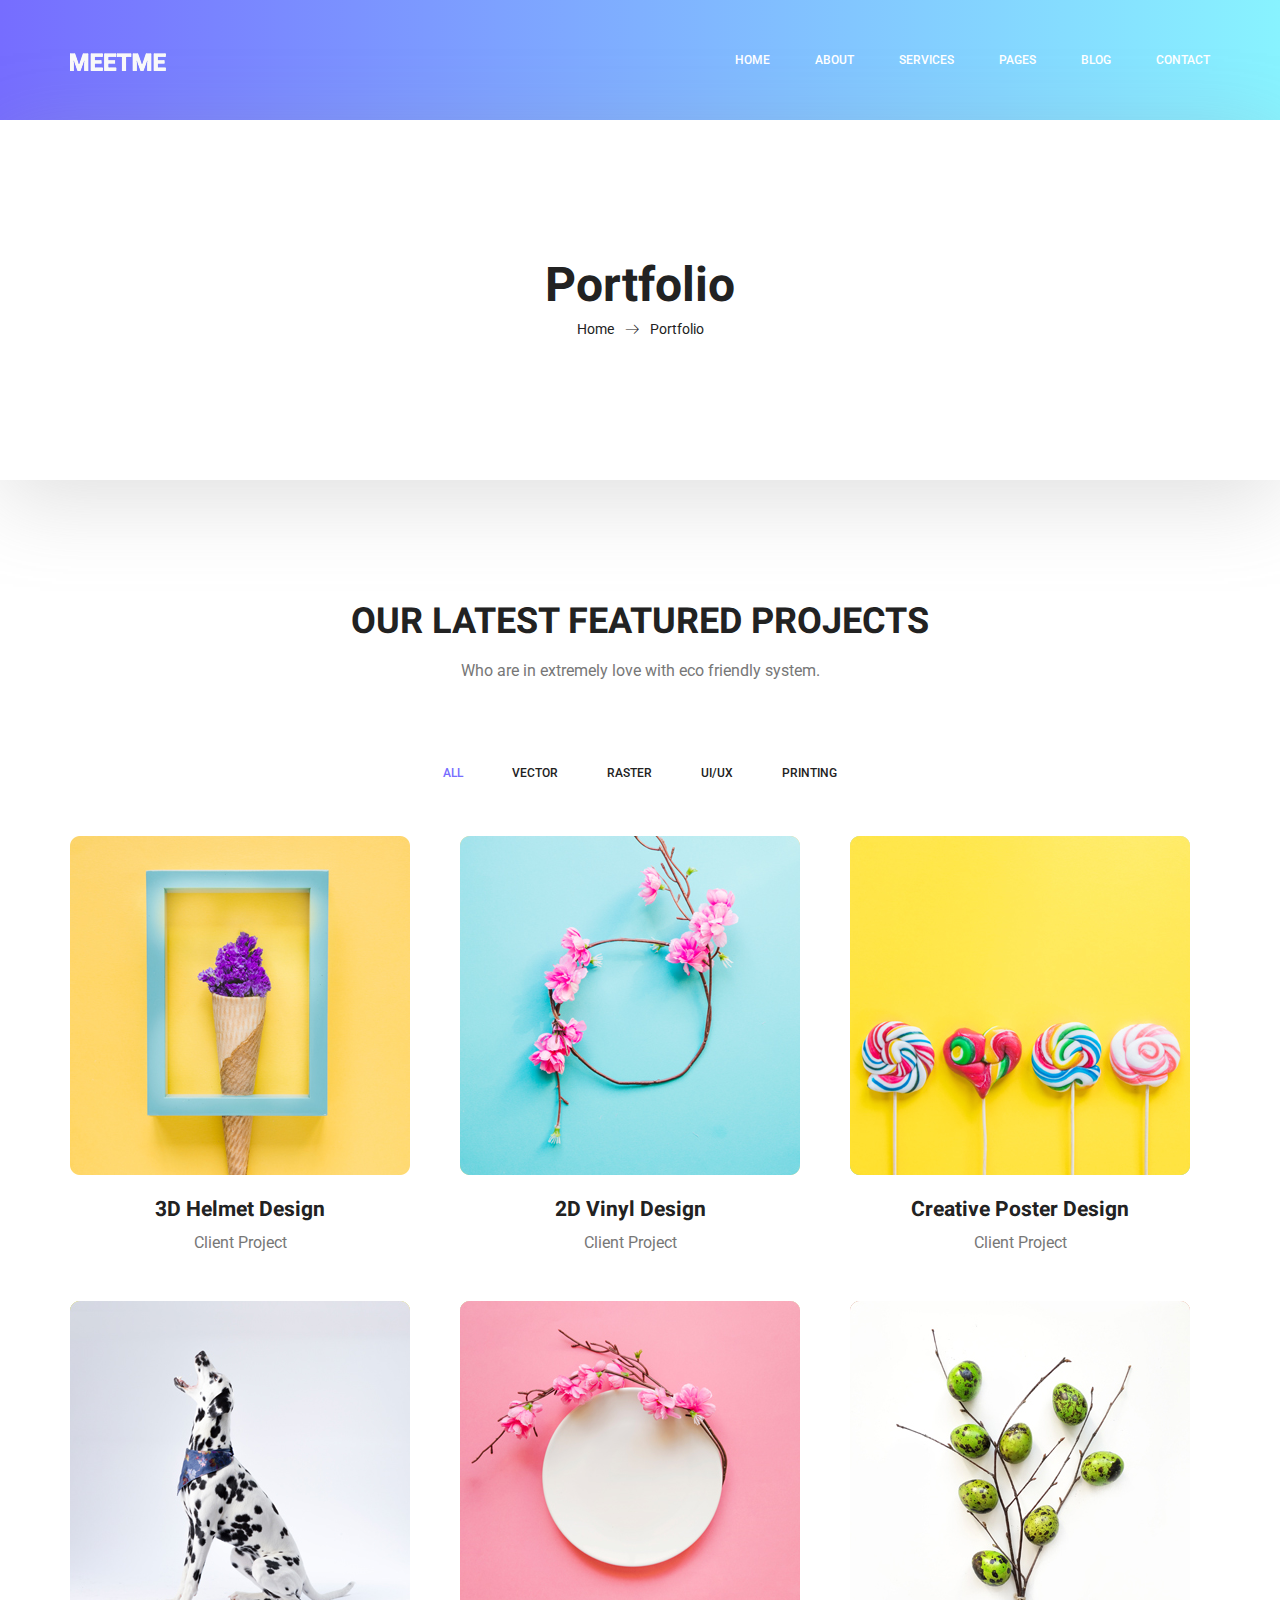
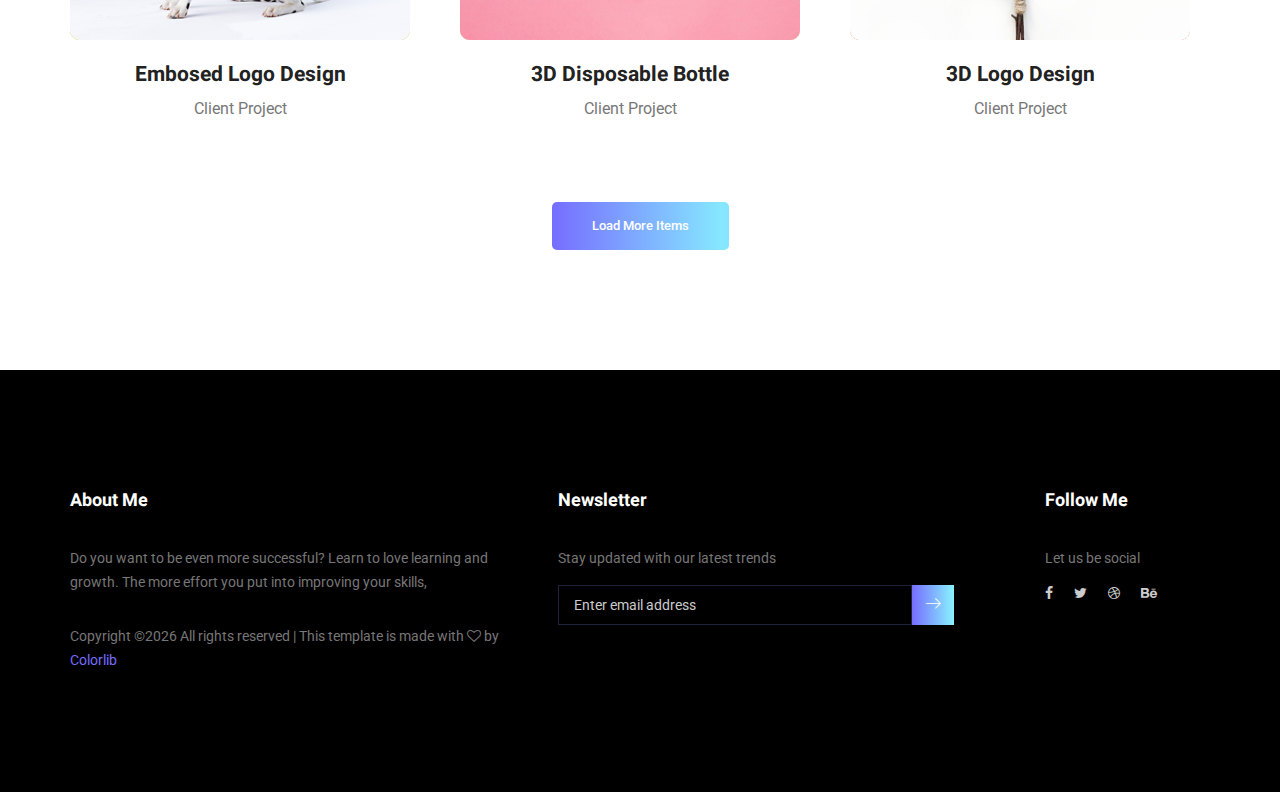
<file: portfolio.html>
<!doctype html>
<html lang="en">
    <head>
        <!-- Required meta tags -->
        <meta charset="utf-8">
        <meta name="viewport" content="width=device-width, initial-scale=1, shrink-to-fit=no">
        <link rel="icon" href="img/favicon.png" type="image/png">
        <title>MeetMe Personal</title>
        <!-- Bootstrap CSS -->
        <link rel="stylesheet" href="css/bootstrap.css">
        <link rel="stylesheet" href="vendors/linericon/style.css">
        <link rel="stylesheet" href="css/font-awesome.min.css">
        <link rel="stylesheet" href="vendors/owl-carousel/owl.carousel.min.css">
        <link rel="stylesheet" href="vendors/lightbox/simpleLightbox.css">
        <link rel="stylesheet" href="vendors/nice-select/css/nice-select.css">
        <link rel="stylesheet" href="vendors/animate-css/animate.css">
        <link rel="stylesheet" href="vendors/popup/magnific-popup.css">
        <link rel="stylesheet" href="vendors/flaticon/flaticon.css">
        <!-- main css -->
        <link rel="stylesheet" href="css/style.css">
        <link rel="stylesheet" href="css/responsive.css">
    </head>
    <body>
        
        <!--================Header Menu Area =================-->
        <header class="header_area">
            <div class="main_menu">
            	<nav class="navbar navbar-expand-lg navbar-light">
					<div class="container box_1620">
						<!-- Brand and toggle get grouped for better mobile display -->
						<a class="navbar-brand logo_h" href="index.html"><img src="img/logo.png" alt=""></a>
						<button class="navbar-toggler" type="button" data-toggle="collapse" data-target="#navbarSupportedContent" aria-controls="navbarSupportedContent" aria-expanded="false" aria-label="Toggle navigation">
							<span class="icon-bar"></span>
							<span class="icon-bar"></span>
							<span class="icon-bar"></span>
						</button>
						<!-- Collect the nav links, forms, and other content for toggling -->
						<div class="collapse navbar-collapse offset" id="navbarSupportedContent">
							<ul class="nav navbar-nav menu_nav ml-auto">
								<li class="nav-item active"><a class="nav-link" href="index.html">Home</a></li> 
								<li class="nav-item"><a class="nav-link" href="about-us.html">About</a></li> 
								<li class="nav-item"><a class="nav-link" href="services.html">Services</a></li> 
								<li class="nav-item submenu dropdown">
									<a href="#" class="nav-link dropdown-toggle" data-toggle="dropdown" role="button" aria-haspopup="true" aria-expanded="false">Pages</a>
									<ul class="dropdown-menu">
										<li class="nav-item"><a class="nav-link" href="portfolio.html">Portfolio</a></li>
										<li class="nav-item"><a class="nav-link" href="elements.html">Elements</a></li>
									</ul>
								</li> 
								<li class="nav-item submenu dropdown">
									<a href="#" class="nav-link dropdown-toggle" data-toggle="dropdown" role="button" aria-haspopup="true" aria-expanded="false">Blog</a>
									<ul class="dropdown-menu">
										<li class="nav-item"><a class="nav-link" href="blog.html">Blog</a></li>
										<li class="nav-item"><a class="nav-link" href="single-blog.html">Blog Details</a></li>
									</ul>
								</li> 
								<li class="nav-item"><a class="nav-link" href="contact.html">Contact</a></li>
							</ul>
						</div> 
					</div>
            	</nav>
            </div>
        </header>
        <!--================Header Menu Area =================-->
        
        <!--================Home Banner Area =================-->
        <section class="banner_area">
            <div class="box_1620">
				<div class="banner_inner d-flex align-items-center">
					<div class="container">
						<div class="banner_content text-center">
							<h2>Portfolio</h2>
							<div class="page_link">
								<a href="index.html">Home</a>
								<a href="portfolio.html">Portfolio</a>
							</div>
						</div>
					</div>
				</div>
            </div>
        </section>
        <!--================End Home Banner Area =================-->
        
        <!--================Home Gallery Area =================-->
        <section class="home_gallery_area p_120">
        	<div class="container">
        		<div class="main_title">
        			<h2>Our Latest Featured Projects</h2>
        			<p>Who are in extremely love with eco friendly system.</p>
        		</div>
        		<div class="isotope_fillter">
        			<ul class="gallery_filter list">
						<li class="active" data-filter="*"><a href="#">All</a></li>
						<li data-filter=".brand"><a href="#">Vector</a></li>
						<li data-filter=".manipul"><a href="#">Raster</a></li>
						<li data-filter=".creative"><a href="#">UI/UX</a></li>
						<li data-filter=".design"><a href="#">Printing</a></li>
					</ul>
        		</div>
        	</div>
        	<div class="container">
        		<div class="gallery_f_inner row imageGallery1">
        			<div class="col-lg-4 col-md-4 col-sm-6 brand manipul design print">
        				<div class="h_gallery_item">
        					<div class="g_img_item">
        						<img class="img-fluid" src="img/gallery/project-1.jpg" alt="">
        						<a class="light" href="img/gallery/project-1.jpg"><img src="img/gallery/icon.png" alt=""></a>
        					</div>
        					<div class="g_item_text">
        						<h4>3D Helmet Design</h4>
        						<p>Client Project</p>
        					</div>
        				</div>
        			</div>
        			<div class="col-lg-4 col-md-4 col-sm-6 brand manipul creative">
        				<div class="h_gallery_item">
        					<div class="g_img_item">
        						<img class="img-fluid" src="img/gallery/project-2.jpg" alt="">
        						<a class="light" href="img/gallery/project-2.jpg"><img src="img/gallery/icon.png" alt=""></a>
        					</div>
        					<div class="g_item_text">
        						<h4>2D Vinyl Design</h4>
        						<p>Client Project</p>
        					</div>
        				</div>
        			</div>
        			<div class="col-lg-4 col-md-4 col-sm-6 manipul creative design print">
        				<div class="h_gallery_item">
        					<div class="g_img_item">
        						<img class="img-fluid" src="img/gallery/project-3.jpg" alt="">
        						<a class="light" href="img/gallery/project-3.jpg"><img src="img/gallery/icon.png" alt=""></a>
        					</div>
        					<div class="g_item_text">
        						<h4>Creative Poster Design</h4>
        						<p>Client Project</p>
        					</div>
        				</div>
        			</div>
        			<div class="col-lg-4 col-md-4 col-sm-6 brand creative print">
        				<div class="h_gallery_item">
        					<div class="g_img_item">
        						<img class="img-fluid" src="img/gallery/project-4.jpg" alt="">
        						<a class="light" href="img/gallery/project-4.jpg"><img src="img/gallery/icon.png" alt=""></a>
        					</div>
        					<div class="g_item_text">
        						<h4>Embosed Logo Design</h4>
        						<p>Client Project</p>
        					</div>
        				</div>
        			</div>
        			<div class="col-lg-4 col-md-4 col-sm-6 brand manipul design">
        				<div class="h_gallery_item">
        					<div class="g_img_item">
        						<img class="img-fluid" src="img/gallery/project-5.jpg" alt="">
        						<a class="light" href="img/gallery/project-5.jpg"><img src="img/gallery/icon.png" alt=""></a>
        					</div>
        					<div class="g_item_text">
        						<h4>3D Disposable Bottle</h4>
        						<p>Client Project</p>
        					</div>
        				</div>
        			</div>
        			<div class="col-lg-4 col-md-4 col-sm-6 brand creative">
        				<div class="h_gallery_item">
        					<div class="g_img_item">
        						<img class="img-fluid" src="img/gallery/project-6.jpg" alt="">
        						<a class="light" href="img/gallery/project-6.jpg"><img src="img/gallery/icon.png" alt=""></a>
        					</div>
        					<div class="g_item_text">
        						<h4>3D Logo Design</h4>
        						<p>Client Project</p>
        					</div>
        				</div>
        			</div>
        		</div>
        		<div class="more_btn">
        			<a class="main_btn" href="#">Load More Items</a>
        		</div>
        	</div>
        </section>
        <!--================End Home Gallery Area =================-->
        
        <!--================Footer Area =================-->
        <footer class="footer_area p_120">
        	<div class="container">
        		<div class="row footer_inner">
        			<div class="col-lg-5 col-sm-6">
        				<aside class="f_widget ab_widget">
        					<div class="f_title">
        						<h3>About Me</h3>
        					</div>
        					<p>Do you want to be even more successful? Learn to love learning and growth. The more effort you put into improving your skills,</p>
        					<p><!-- Link back to Colorlib can't be removed. Template is licensed under CC BY 3.0. -->
Copyright &copy;<script>document.write(new Date().getFullYear());</script> All rights reserved | This template is made with <i class="fa fa-heart-o" aria-hidden="true"></i> by <a href="https://colorlib.com" target="_blank">Colorlib</a>
<!-- Link back to Colorlib can't be removed. Template is licensed under CC BY 3.0. --></p>
        				</aside>
        			</div>
        			<div class="col-lg-5 col-sm-6">
        				<aside class="f_widget news_widget">
        					<div class="f_title">
        						<h3>Newsletter</h3>
        					</div>
        					<p>Stay updated with our latest trends</p>
        					<div id="mc_embed_signup">
                                <form target="_blank" action="https://spondonit.us12.list-manage.com/subscribe/post?u=1462626880ade1ac87bd9c93a&amp;id=92a4423d01" method="get" class="subscribe_form relative">
                                	<div class="input-group d-flex flex-row">
                                        <input name="EMAIL" placeholder="Enter email address" onfocus="this.placeholder = ''" onblur="this.placeholder = 'Email Address '" required="" type="email">
                                        <button class="btn sub-btn"><span class="lnr lnr-arrow-right"></span></button>		
                                    </div>				
                                    <div class="mt-10 info"></div>
                                </form>
                            </div>
        				</aside>
        			</div>
        			<div class="col-lg-2">
        				<aside class="f_widget social_widget">
        					<div class="f_title">
        						<h3>Follow Me</h3>
        					</div>
        					<p>Let us be social</p>
        					<ul class="list">
        						<li><a href="#"><i class="fa fa-facebook"></i></a></li>
        						<li><a href="#"><i class="fa fa-twitter"></i></a></li>
        						<li><a href="#"><i class="fa fa-dribbble"></i></a></li>
        						<li><a href="#"><i class="fa fa-behance"></i></a></li>
        					</ul>
        				</aside>
        			</div>
        		</div>
        	</div>
        </footer>
        <!--================End Footer Area =================-->
        
        
        
        
        <!-- Optional JavaScript -->
        <!-- jQuery first, then Popper.js, then Bootstrap JS -->
        <script src="js/jquery-3.3.1.min.js"></script>
        <script src="js/popper.js"></script>
        <script src="js/bootstrap.min.js"></script>
        <script src="js/stellar.js"></script>
        <script src="vendors/lightbox/simpleLightbox.min.js"></script>
        <script src="vendors/nice-select/js/jquery.nice-select.min.js"></script>
        <script src="vendors/isotope/imagesloaded.pkgd.min.js"></script>
        <script src="vendors/isotope/isotope.pkgd.min.js"></script>
        <script src="vendors/owl-carousel/owl.carousel.min.js"></script>
        <script src="vendors/popup/jquery.magnific-popup.min.js"></script>
        <script src="js/jquery.ajaxchimp.min.js"></script>
        <script src="vendors/counter-up/jquery.waypoints.min.js"></script>
        <script src="vendors/counter-up/jquery.counterup.min.js"></script>
        <script src="js/mail-script.js"></script>
        <script src="js/theme.js"></script>
    </body>
</html>
</file>
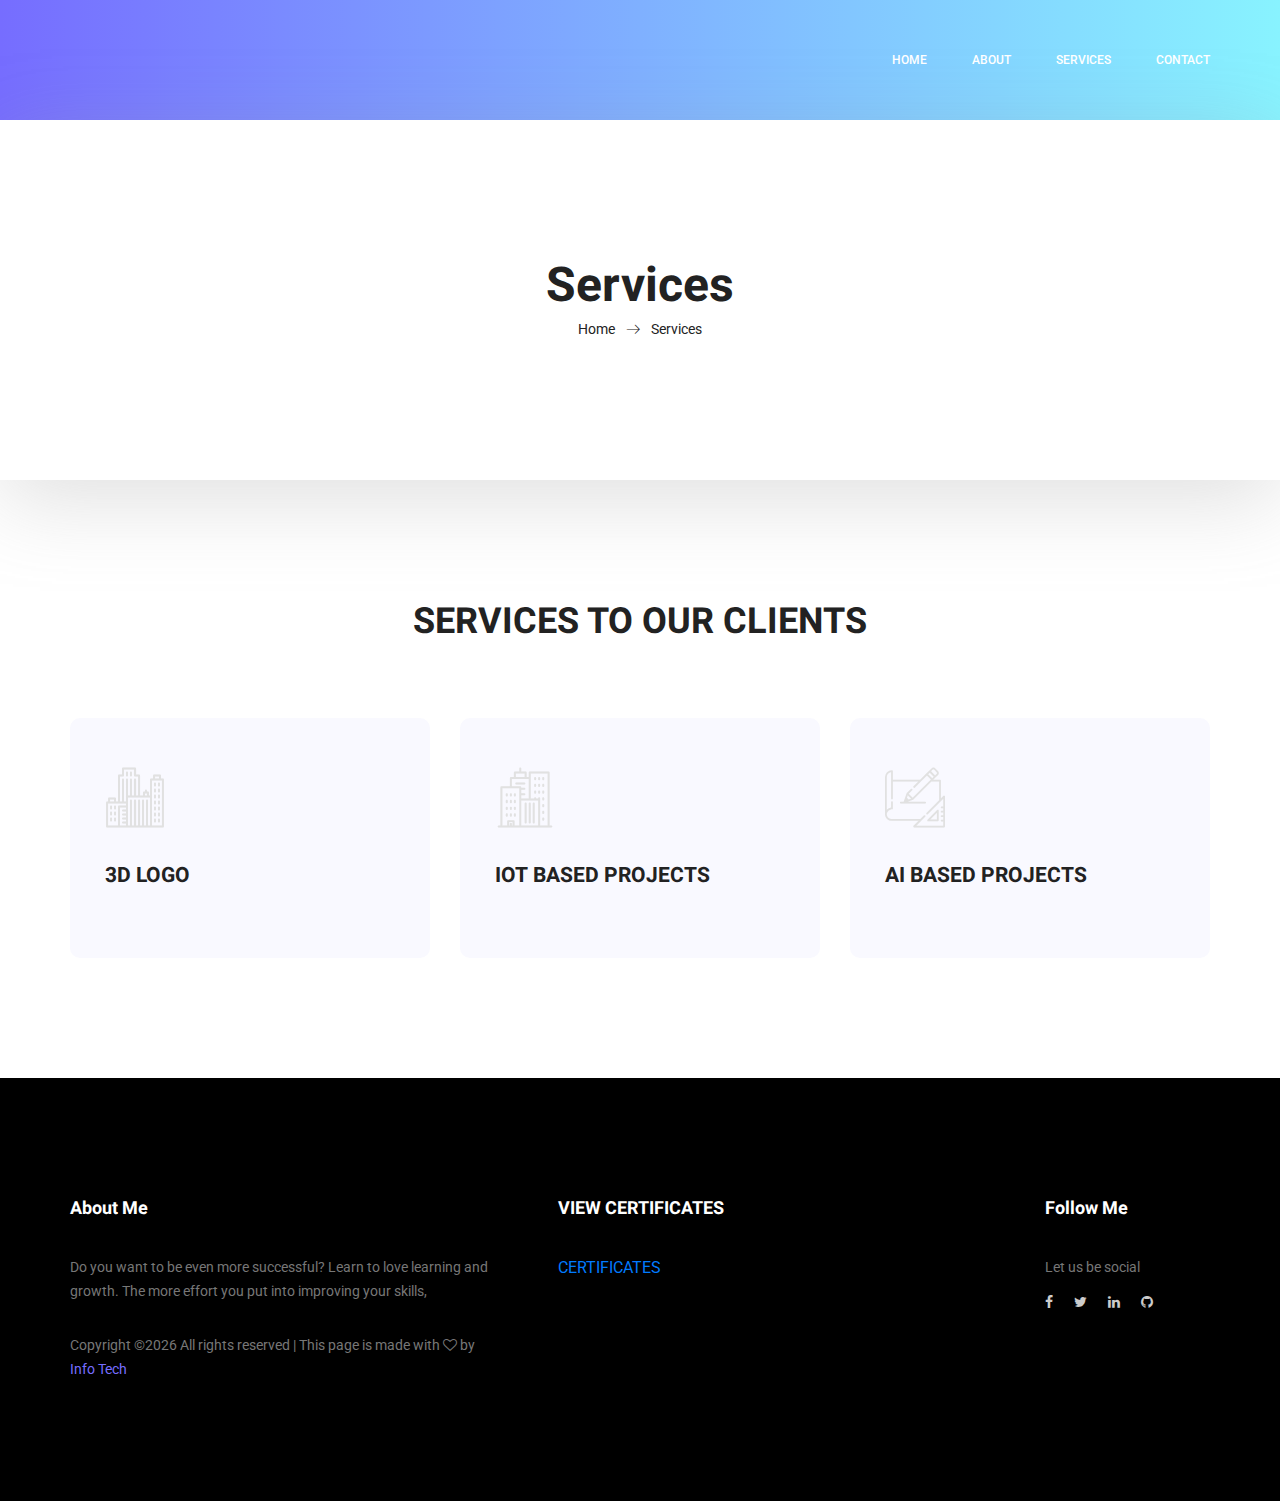
<file: services.html>
<!doctype html>
<html lang="en">
    <head>
        <!-- Required meta tags -->
        <meta charset="utf-8">
        <meta name="viewport" content="width=device-width, initial-scale=1, shrink-to-fit=no">
        <link rel="icon" href="img/favicon.png" type="image/png">
        <title>Ajith Ramesh CV</title>
        <!-- Bootstrap CSS -->
        <link rel="stylesheet" href="css/bootstrap.css">
        <link rel="stylesheet" href="vendors/linericon/style.css">
        <link rel="stylesheet" href="css/font-awesome.min.css">
        <link rel="stylesheet" href="vendors/owl-carousel/owl.carousel.min.css">
        <link rel="stylesheet" href="vendors/lightbox/simpleLightbox.css">
        <link rel="stylesheet" href="vendors/nice-select/css/nice-select.css">
        <link rel="stylesheet" href="vendors/animate-css/animate.css">
        <link rel="stylesheet" href="vendors/popup/magnific-popup.css">
        <link rel="stylesheet" href="vendors/flaticon/flaticon.css">
        <!-- main css -->
        <link rel="stylesheet" href="css/style.css">
        <link rel="stylesheet" href="css/responsive.css">
    </head>
    <body>
        
        <!--================Header Menu Area =================-->
        <header class="header_area">
            <div class="main_menu">
            	<nav class="navbar navbar-expand-lg navbar-light">
					<div class="container box_1620">
						<!-- Brand and toggle get grouped for better mobile display -->
						<button class="navbar-toggler" type="button" data-toggle="collapse" data-target="#navbarSupportedContent" aria-controls="navbarSupportedContent" aria-expanded="false" aria-label="Toggle navigation">
							<span class="icon-bar"></span>
							<span class="icon-bar"></span>
							<span class="icon-bar"></span>
						</button>
						<!-- Collect the nav links, forms, and other content for toggling -->
						<div class="collapse navbar-collapse offset" id="navbarSupportedContent">
							<ul class="nav navbar-nav menu_nav ml-auto">
								<li class="nav-item active"><a class="nav-link" href="index.html">Home</a></li> 
								<li class="nav-item"><a class="nav-link" href="about-us.html">About</a></li> 
								<li class="nav-item"><a class="nav-link" href="services.html">Services</a></li>  
								<li class="nav-item"><a class="nav-link" href="contact.html">Contact</a></li>
							</ul>
						</div> 
					</div>
            	</nav>
            </div>
        </header>
        <!--================Header Menu Area =================-->
        
        <!--================Home Banner Area =================-->
        <section class="banner_area">
            <div class="box_1620">
				<div class="banner_inner d-flex align-items-center">
					<div class="container">
						<div class="banner_content text-center">
							<h2>Services</h2>
							<div class="page_link">
								<a href="index.html">Home</a>
								<a href="services.html">Services</a>
							</div>
						</div>
					</div>
				</div>
            </div>
        </section>
        <!--================End Home Banner Area =================-->
        
        <!--================Feature Area =================-->
        <section class="feature_area white_feature p_120">
        	<div class="container">
        		<div class="main_title">
        			<h2>SERVICES TO OUR CLIENTS</h2>
        			<p></p>
        		</div>
        		<div class="feature_inner row">
        			<div class="col-lg-4 col-md-6">
        				<div class="feature_item">
        					<i class="flaticon-city"></i>
        					<h4>3D LOGO </h4>
        					<p></p>
        				</div>
        			</div>
        			<div class="col-lg-4 col-md-6">
        				<div class="feature_item">
        					<i class="flaticon-skyline"></i>
        					<h4>IOT BASED PROJECTS </h4>
        					<p></p>
        				</div>
        			</div>
        			<div class="col-lg-4 col-md-6">
        				<div class="feature_item">
        					<i class="flaticon-sketch"></i>
        					<h4>AI BASED PROJECTS </h4>
        					<p></p>
        				</div>
        			</div>
        		</div>
        	</div>
        </section>
        <!--================End Feature Area =================-->
        
        <!--================Testimonials Area =================-->
        <!--================End Testimonials Area =================-->
        
        <!--================Footer Area =================-->
        <footer class="footer_area p_120">
        	<div class="container">
        		<div class="row footer_inner">
        			<div class="col-lg-5 col-sm-6">
        				<aside class="f_widget ab_widget">
        					<div class="f_title">
        						<h3>About Me</h3>
        					</div>
        					<p>Do you want to be even more successful? Learn to love learning and growth. The more effort you put into improving your skills,</p>
        					<p><!-- Link back to Colorlib can't be removed. Template is licensed under CC BY 3.0. -->
Copyright &copy;<script>document.write(new Date().getFullYear());</script> All rights reserved | This page is made with <i class="fa fa-heart-o" aria-hidden="true"></i> by <a href="https://colorlib.com" target="_blank"><br>Info Tech</a>
<!-- Link back to Colorlib can't be removed. Template is licensed under CC BY 3.0. --></p>
        				</aside>
        			</div>
        			<div class="col-lg-5 col-sm-6">
        				<aside class="f_widget news_widget">
        					<div class="f_title">
        						<h3>VIEW CERTIFICATES</h3>
        					</div>
        					<a href = "http://google.com">CERTIFICATES</a>
        				</aside>
        			</div>
        			<div class="col-lg-2">
        				<aside class="f_widget social_widget">
        					<div class="f_title">
        						<h3>Follow Me</h3>
        					</div>
        					<p>Let us be social</p>
        					<ul class="list">
        						<li><a href="https://www.facebook.com/ajith.r.1614460"><i class="fa fa-facebook"></i></a></li>
        						<li><a href="https://twitter.com/AjithR38052548"><i class="fa fa-twitter"></i></a></li>
        						<li><a href="https://www.linkedin.com/in/ajith-kumar-157401183"><i class="fa fa-linkedin"></i></a></li>
        						<li><a href="https://github.com/Ajithkumar004"><i class="fa fa-github"></i></a></li>
        					</ul>
        				</aside>
        			</div>
        		</div>
        	</div>
        </footer>
        <!--================End Footer Area =================-->
        
        
        
        
        <!-- Optional JavaScript -->
        <!-- jQuery first, then Popper.js, then Bootstrap JS -->
        <script src="js/jquery-3.3.1.min.js"></script>
        <script src="js/popper.js"></script>
        <script src="js/bootstrap.min.js"></script>
        <script src="js/stellar.js"></script>
        <script src="vendors/lightbox/simpleLightbox.min.js"></script>
        <script src="vendors/nice-select/js/jquery.nice-select.min.js"></script>
        <script src="vendors/isotope/imagesloaded.pkgd.min.js"></script>
        <script src="vendors/isotope/isotope.pkgd.min.js"></script>
        <script src="vendors/owl-carousel/owl.carousel.min.js"></script>
        <script src="vendors/popup/jquery.magnific-popup.min.js"></script>
        <script src="js/jquery.ajaxchimp.min.js"></script>
        <script src="vendors/counter-up/jquery.waypoints.min.js"></script>
        <script src="vendors/counter-up/jquery.counterup.min.js"></script>
        <script src="js/mail-script.js"></script>
        <script src="js/theme.js"></script>
    </body>
</html>
</file>
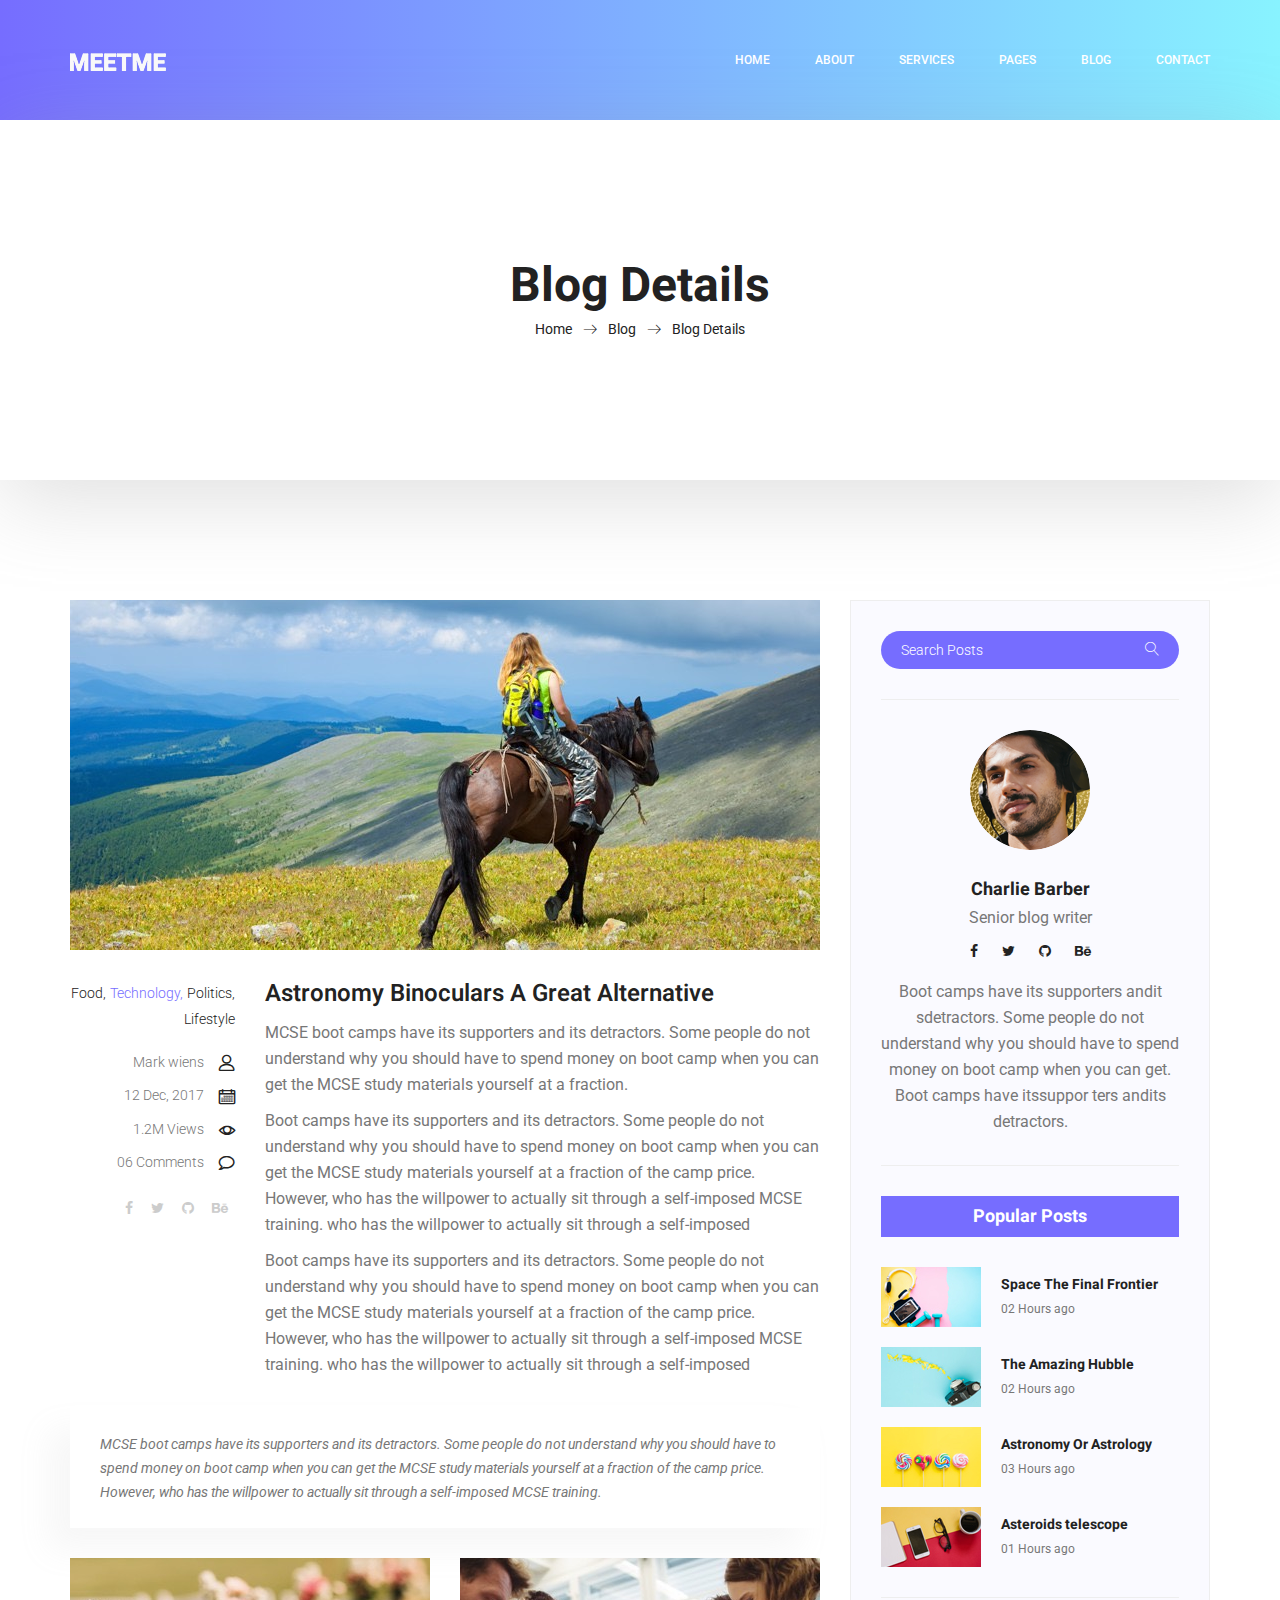
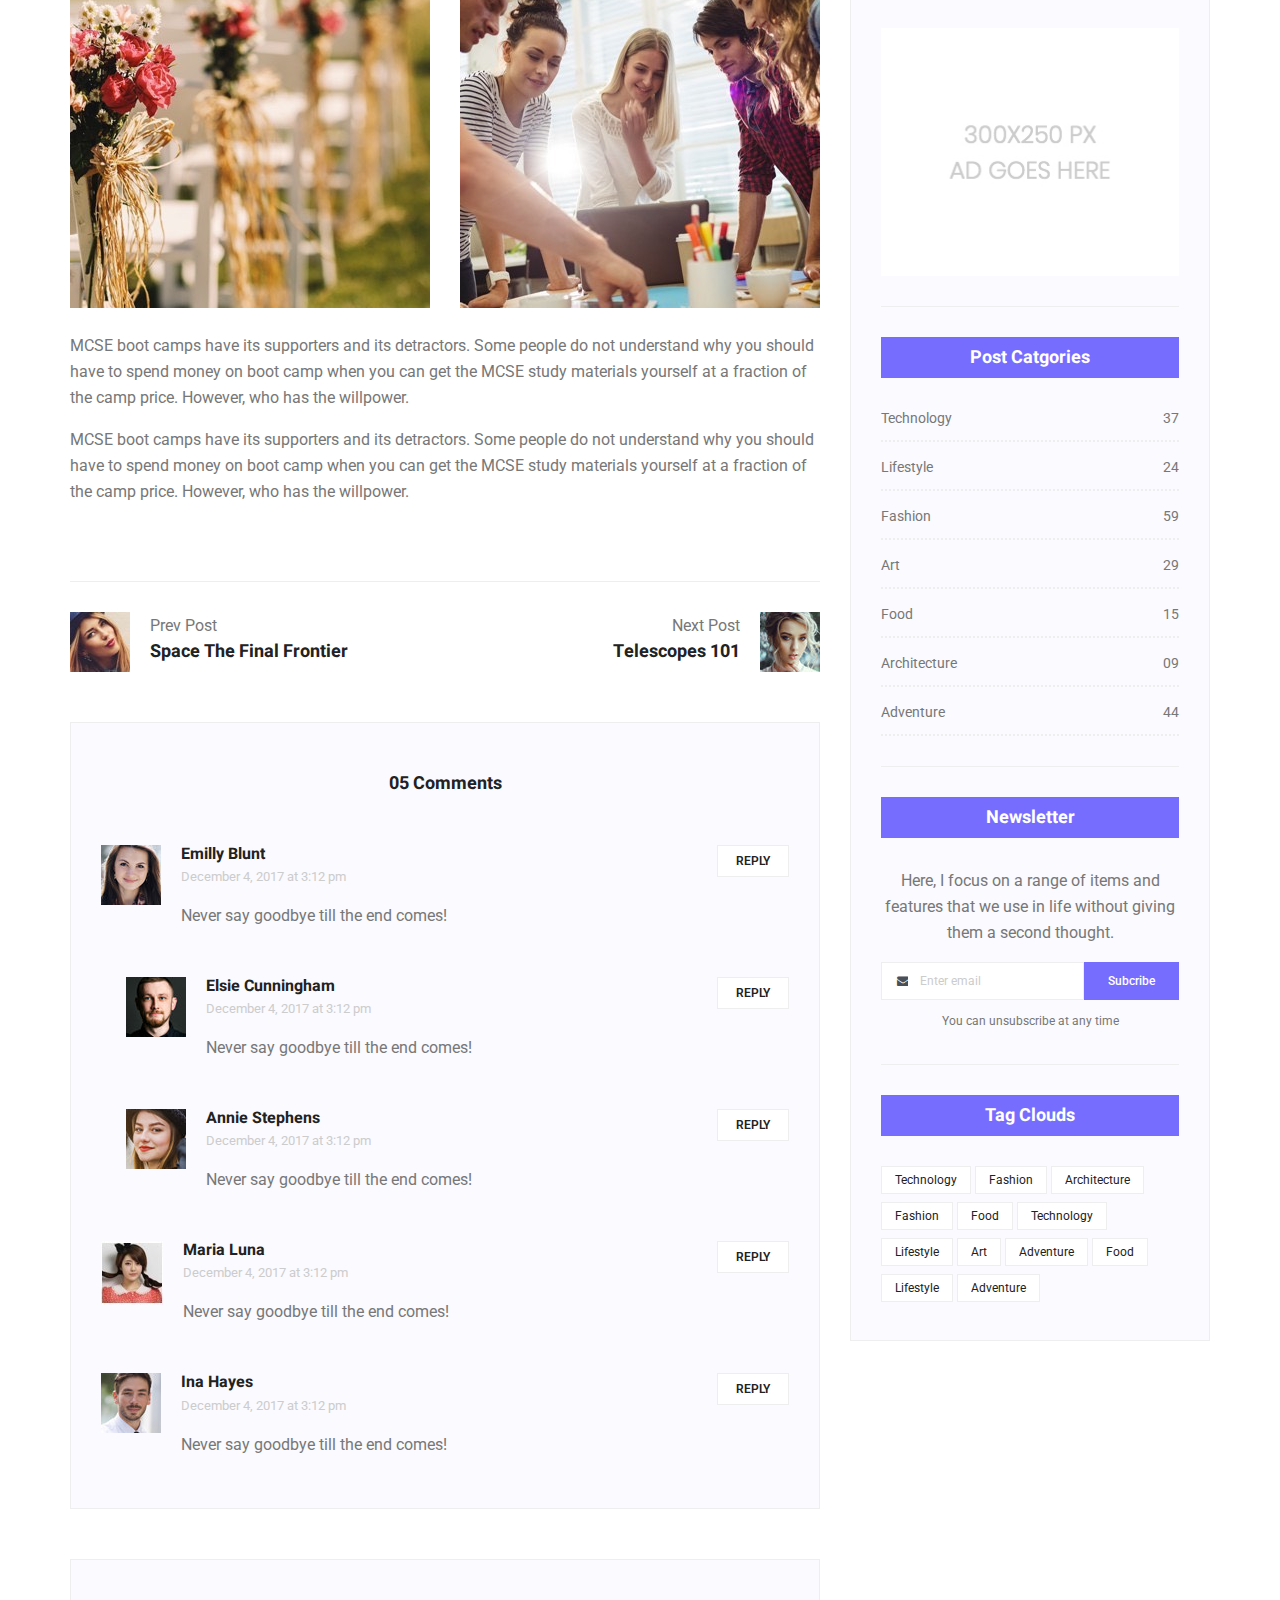
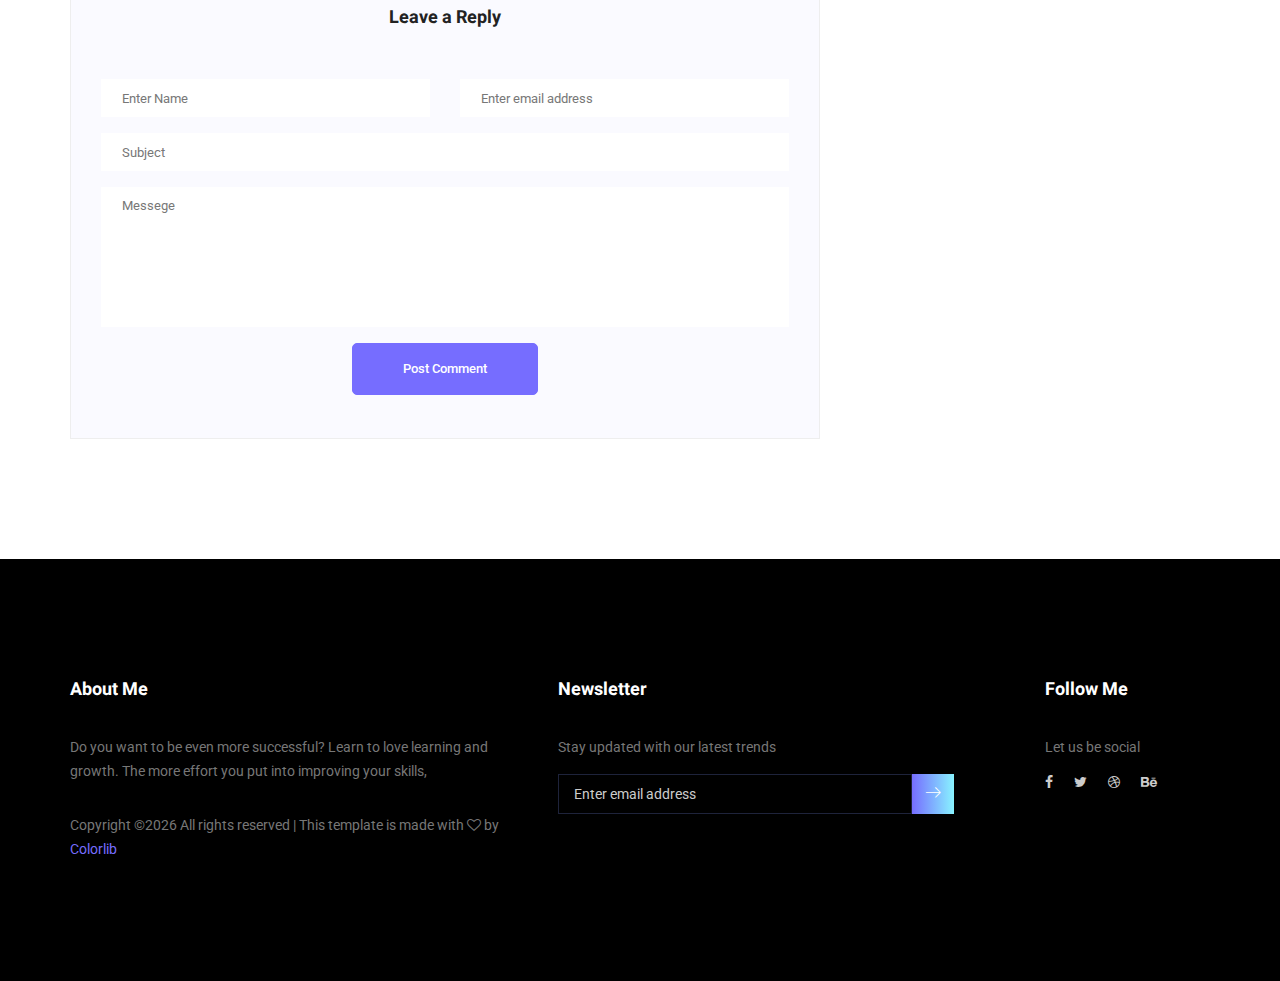
<file: single-blog.html>
<!doctype html>
<html lang="en">
    <head>
        <!-- Required meta tags -->
        <meta charset="utf-8">
        <meta name="viewport" content="width=device-width, initial-scale=1, shrink-to-fit=no">
        <link rel="icon" href="img/favicon.png" type="image/png">
        <title>MeetMe Personal</title>
        <!-- Bootstrap CSS -->
        <link rel="stylesheet" href="css/bootstrap.css">
        <link rel="stylesheet" href="vendors/linericon/style.css">
        <link rel="stylesheet" href="css/font-awesome.min.css">
        <link rel="stylesheet" href="vendors/owl-carousel/owl.carousel.min.css">
        <link rel="stylesheet" href="vendors/lightbox/simpleLightbox.css">
        <link rel="stylesheet" href="vendors/nice-select/css/nice-select.css">
        <link rel="stylesheet" href="vendors/animate-css/animate.css">
        <link rel="stylesheet" href="vendors/popup/magnific-popup.css">
        <!-- main css -->
        <link rel="stylesheet" href="css/style.css">
        <link rel="stylesheet" href="css/responsive.css">
    </head>
    <body>
        
        <!--================Header Menu Area =================-->
        <header class="header_area">
            <div class="main_menu">
            	<nav class="navbar navbar-expand-lg navbar-light">
					<div class="container box_1620">
						<!-- Brand and toggle get grouped for better mobile display -->
						<a class="navbar-brand logo_h" href="index.html"><img src="img/logo.png" alt=""></a>
						<button class="navbar-toggler" type="button" data-toggle="collapse" data-target="#navbarSupportedContent" aria-controls="navbarSupportedContent" aria-expanded="false" aria-label="Toggle navigation">
							<span class="icon-bar"></span>
							<span class="icon-bar"></span>
							<span class="icon-bar"></span>
						</button>
						<!-- Collect the nav links, forms, and other content for toggling -->
						<div class="collapse navbar-collapse offset" id="navbarSupportedContent">
							<ul class="nav navbar-nav menu_nav ml-auto">
								<li class="nav-item active"><a class="nav-link" href="index.html">Home</a></li> 
								<li class="nav-item"><a class="nav-link" href="about-us.html">About</a></li> 
								<li class="nav-item"><a class="nav-link" href="services.html">Services</a></li> 
								<li class="nav-item submenu dropdown">
									<a href="#" class="nav-link dropdown-toggle" data-toggle="dropdown" role="button" aria-haspopup="true" aria-expanded="false">Pages</a>
									<ul class="dropdown-menu">
										<li class="nav-item"><a class="nav-link" href="portfolio.html">Portfolio</a></li>
										<li class="nav-item"><a class="nav-link" href="elements.html">Elements</a></li>
									</ul>
								</li> 
								<li class="nav-item submenu dropdown">
									<a href="#" class="nav-link dropdown-toggle" data-toggle="dropdown" role="button" aria-haspopup="true" aria-expanded="false">Blog</a>
									<ul class="dropdown-menu">
										<li class="nav-item"><a class="nav-link" href="blog.html">Blog</a></li>
										<li class="nav-item"><a class="nav-link" href="single-blog.html">Blog Details</a></li>
									</ul>
								</li> 
								<li class="nav-item"><a class="nav-link" href="contact.html">Contact</a></li>
							</ul>
						</div> 
					</div>
            	</nav>
            </div>
        </header>
        <!--================Header Menu Area =================-->
        
        <!--================Home Banner Area =================-->
        <section class="banner_area">
            <div class="box_1620">
				<div class="banner_inner d-flex align-items-center">
					<div class="container">
						<div class="banner_content text-center">
							<h2>Blog Details</h2>
							<div class="page_link">
								<a href="index.html">Home</a>
								<a href="blog.html">Blog</a>
								<a href="single-blog.html">Blog Details</a>
							</div>
						</div>
					</div>
				</div>
            </div>
        </section>
        <!--================End Home Banner Area =================-->
        
        <!--================Blog Area =================-->
        <section class="blog_area single-post-area p_120">
            <div class="container">
                <div class="row">
                    <div class="col-lg-8 posts-list">
                        <div class="single-post row">
                            <div class="col-lg-12">
                                <div class="feature-img">
                                    <img class="img-fluid" src="img/blog/feature-img1.jpg" alt="">
                                </div>									
                            </div>
                            <div class="col-lg-3  col-md-3">
                                <div class="blog_info text-right">
                                    <div class="post_tag">
                                        <a href="#">Food,</a>
                                        <a class="active" href="#">Technology,</a>
                                        <a href="#">Politics,</a>
                                        <a href="#">Lifestyle</a>
                                    </div>
                                    <ul class="blog_meta list">
                                        <li><a href="#">Mark wiens<i class="lnr lnr-user"></i></a></li>
                                        <li><a href="#">12 Dec, 2017<i class="lnr lnr-calendar-full"></i></a></li>
                                        <li><a href="#">1.2M Views<i class="lnr lnr-eye"></i></a></li>
                                        <li><a href="#">06 Comments<i class="lnr lnr-bubble"></i></a></li>
                                    </ul>
                                    <ul class="social-links">
                                        <li><a href="#"><i class="fa fa-facebook"></i></a></li>
                                        <li><a href="#"><i class="fa fa-twitter"></i></a></li>
                                        <li><a href="#"><i class="fa fa-github"></i></a></li>
                                        <li><a href="#"><i class="fa fa-behance"></i></a></li>
                                    </ul>
                                </div>
                            </div>
                            <div class="col-lg-9 col-md-9 blog_details">
                                <h2>Astronomy Binoculars A Great Alternative</h2>
                                <p class="excert">
                                    MCSE boot camps have its supporters and its detractors. Some people do not understand why you should have to spend money on boot camp when you can get the MCSE study materials yourself at a fraction.
                                </p>
                                <p>
                                    Boot camps have its supporters and its detractors. Some people do not understand why you should have to spend money on boot camp when you can get the MCSE study materials yourself at a fraction of the camp price. However, who has the willpower to actually sit through a self-imposed MCSE training. who has the willpower to actually sit through a self-imposed
                                </p>
                                <p>
                                    Boot camps have its supporters and its detractors. Some people do not understand why you should have to spend money on boot camp when you can get the MCSE study materials yourself at a fraction of the camp price. However, who has the willpower to actually sit through a self-imposed MCSE training. who has the willpower to actually sit through a self-imposed
                                </p>
                            </div>
                            <div class="col-lg-12">
                                <div class="quotes">
                                    MCSE boot camps have its supporters and its detractors. Some people do not understand why you should have to spend money on boot camp when you can get the MCSE study materials yourself at a fraction of the camp price. However, who has the willpower to actually sit through a self-imposed MCSE training.										
                                </div>
                                <div class="row">
                                    <div class="col-6">
                                        <img class="img-fluid" src="img/blog/post-img1.jpg" alt="">
                                    </div>
                                    <div class="col-6">
                                        <img class="img-fluid" src="img/blog/post-img2.jpg" alt="">
                                    </div>	
                                    <div class="col-lg-12 mt-25">
                                        <p>
                                            MCSE boot camps have its supporters and its detractors. Some people do not understand why you should have to spend money on boot camp when you can get the MCSE study materials yourself at a fraction of the camp price. However, who has the willpower.
                                        </p>
                                        <p>
                                            MCSE boot camps have its supporters and its detractors. Some people do not understand why you should have to spend money on boot camp when you can get the MCSE study materials yourself at a fraction of the camp price. However, who has the willpower.
                                        </p>											
                                    </div>									
                                </div>
                            </div>
                        </div>
                        <div class="navigation-area">
                            <div class="row">
                                <div class="col-lg-6 col-md-6 col-12 nav-left flex-row d-flex justify-content-start align-items-center">
                                    <div class="thumb">
                                        <a href="#"><img class="img-fluid" src="img/blog/prev.jpg" alt=""></a>
                                    </div>
                                    <div class="arrow">
                                        <a href="#"><span class="lnr text-white lnr-arrow-left"></span></a>
                                    </div>
                                    <div class="detials">
                                        <p>Prev Post</p>
                                        <a href="#"><h4>Space The Final Frontier</h4></a>
                                    </div>
                                </div>
                                <div class="col-lg-6 col-md-6 col-12 nav-right flex-row d-flex justify-content-end align-items-center">
                                    <div class="detials">
                                        <p>Next Post</p>
                                        <a href="#"><h4>Telescopes 101</h4></a>
                                    </div>
                                    <div class="arrow">
                                        <a href="#"><span class="lnr text-white lnr-arrow-right"></span></a>
                                    </div>
                                    <div class="thumb">
                                        <a href="#"><img class="img-fluid" src="img/blog/next.jpg" alt=""></a>
                                    </div>										
                                </div>									
                            </div>
                        </div>
                        <div class="comments-area">
                            <h4>05 Comments</h4>
                            <div class="comment-list">
                                <div class="single-comment justify-content-between d-flex">
                                    <div class="user justify-content-between d-flex">
                                        <div class="thumb">
                                            <img src="img/blog/c1.jpg" alt="">
                                        </div>
                                        <div class="desc">
                                            <h5><a href="#">Emilly Blunt</a></h5>
                                            <p class="date">December 4, 2017 at 3:12 pm </p>
                                            <p class="comment">
                                                Never say goodbye till the end comes!
                                            </p>
                                        </div>
                                    </div>
                                    <div class="reply-btn">
                                           <a href="" class="btn-reply text-uppercase">reply</a> 
                                    </div>
                                </div>
                            </div>	
                            <div class="comment-list left-padding">
                                <div class="single-comment justify-content-between d-flex">
                                    <div class="user justify-content-between d-flex">
                                        <div class="thumb">
                                            <img src="img/blog/c2.jpg" alt="">
                                        </div>
                                        <div class="desc">
                                            <h5><a href="#">Elsie Cunningham</a></h5>
                                            <p class="date">December 4, 2017 at 3:12 pm </p>
                                            <p class="comment">
                                                Never say goodbye till the end comes!
                                            </p>
                                        </div>
                                    </div>
                                    <div class="reply-btn">
                                           <a href="" class="btn-reply text-uppercase">reply</a> 
                                    </div>
                                </div>
                            </div>	
                            <div class="comment-list left-padding">
                                <div class="single-comment justify-content-between d-flex">
                                    <div class="user justify-content-between d-flex">
                                        <div class="thumb">
                                            <img src="img/blog/c3.jpg" alt="">
                                        </div>
                                        <div class="desc">
                                            <h5><a href="#">Annie Stephens</a></h5>
                                            <p class="date">December 4, 2017 at 3:12 pm </p>
                                            <p class="comment">
                                                Never say goodbye till the end comes!
                                            </p>
                                        </div>
                                    </div>
                                    <div class="reply-btn">
                                           <a href="" class="btn-reply text-uppercase">reply</a> 
                                    </div>
                                </div>
                            </div>	
                            <div class="comment-list">
                                <div class="single-comment justify-content-between d-flex">
                                    <div class="user justify-content-between d-flex">
                                        <div class="thumb">
                                            <img src="img/blog/c4.jpg" alt="">
                                        </div>
                                        <div class="desc">
                                            <h5><a href="#">Maria Luna</a></h5>
                                            <p class="date">December 4, 2017 at 3:12 pm </p>
                                            <p class="comment">
                                                Never say goodbye till the end comes!
                                            </p>
                                        </div>
                                    </div>
                                    <div class="reply-btn">
                                           <a href="" class="btn-reply text-uppercase">reply</a> 
                                    </div>
                                </div>
                            </div>	
                            <div class="comment-list">
                                <div class="single-comment justify-content-between d-flex">
                                    <div class="user justify-content-between d-flex">
                                        <div class="thumb">
                                            <img src="img/blog/c5.jpg" alt="">
                                        </div>
                                        <div class="desc">
                                            <h5><a href="#">Ina Hayes</a></h5>
                                            <p class="date">December 4, 2017 at 3:12 pm </p>
                                            <p class="comment">
                                                Never say goodbye till the end comes!
                                            </p>
                                        </div>
                                    </div>
                                    <div class="reply-btn">
                                           <a href="" class="btn-reply text-uppercase">reply</a> 
                                    </div>
                                </div>
                            </div>	                                             				
                        </div>
                        <div class="comment-form">
                            <h4>Leave a Reply</h4>
                            <form>
                                <div class="form-group form-inline">
                                  <div class="form-group col-lg-6 col-md-6 name">
                                    <input type="text" class="form-control" id="name" placeholder="Enter Name" onfocus="this.placeholder = ''" onblur="this.placeholder = 'Enter Name'">
                                  </div>
                                  <div class="form-group col-lg-6 col-md-6 email">
                                    <input type="email" class="form-control" id="email" placeholder="Enter email address" onfocus="this.placeholder = ''" onblur="this.placeholder = 'Enter email address'">
                                  </div>										
                                </div>
                                <div class="form-group">
                                    <input type="text" class="form-control" id="subject" placeholder="Subject" onfocus="this.placeholder = ''" onblur="this.placeholder = 'Subject'">
                                </div>
                                <div class="form-group">
                                    <textarea class="form-control mb-10" rows="5" name="message" placeholder="Messege" onfocus="this.placeholder = ''" onblur="this.placeholder = 'Messege'" required=""></textarea>
                                </div>
                                <a href="#" class="primary-btn submit_btn">Post Comment</a>	
                            </form>
                        </div>
                    </div>
                    <div class="col-lg-4">
                        <div class="blog_right_sidebar">
                            <aside class="single_sidebar_widget search_widget">
                                <div class="input-group">
                                    <input type="text" class="form-control" placeholder="Search Posts">
                                    <span class="input-group-btn">
                                        <button class="btn btn-default" type="button"><i class="lnr lnr-magnifier"></i></button>
                                    </span>
                                </div><!-- /input-group -->
                                <div class="br"></div>
                            </aside>
                            <aside class="single_sidebar_widget author_widget">
                                <img class="author_img rounded-circle" src="img/blog/author.png" alt="">
                                <h4>Charlie Barber</h4>
                                <p>Senior blog writer</p>
                                <div class="social_icon">
                                    <a href="#"><i class="fa fa-facebook"></i></a>
                                    <a href="#"><i class="fa fa-twitter"></i></a>
                                    <a href="#"><i class="fa fa-github"></i></a>
                                    <a href="#"><i class="fa fa-behance"></i></a>
                                </div>
                                <p>Boot camps have its supporters andit sdetractors. Some people do not understand why you should have to spend money on boot camp when you can get. Boot camps have itssuppor ters andits detractors.</p>
                                <div class="br"></div>
                            </aside>
                            <aside class="single_sidebar_widget popular_post_widget">
                                <h3 class="widget_title">Popular Posts</h3>
                                <div class="media post_item">
                                    <img src="img/blog/popular-post/post1.jpg" alt="post">
                                    <div class="media-body">
                                        <a href="blog-details.html"><h3>Space The Final Frontier</h3></a>
                                        <p>02 Hours ago</p>
                                    </div>
                                </div>
                                <div class="media post_item">
                                    <img src="img/blog/popular-post/post2.jpg" alt="post">
                                    <div class="media-body">
                                        <a href="blog-details.html"><h3>The Amazing Hubble</h3></a>
                                        <p>02 Hours ago</p>
                                    </div>
                                </div>
                                <div class="media post_item">
                                    <img src="img/blog/popular-post/post3.jpg" alt="post">
                                    <div class="media-body">
                                        <a href="blog-details.html"><h3>Astronomy Or Astrology</h3></a>
                                        <p>03 Hours ago</p>
                                    </div>
                                </div>
                                <div class="media post_item">
                                    <img src="img/blog/popular-post/post4.jpg" alt="post">
                                    <div class="media-body">
                                        <a href="blog-details.html"><h3>Asteroids telescope</h3></a>
                                        <p>01 Hours ago</p>
                                    </div>
                                </div>
                                <div class="br"></div>
                            </aside>
                            <aside class="single_sidebar_widget ads_widget">
                                <a href="#"><img class="img-fluid" src="img/blog/add.jpg" alt=""></a>
                                <div class="br"></div>
                            </aside>
                            <aside class="single_sidebar_widget post_category_widget">
                                <h4 class="widget_title">Post Catgories</h4>
                                <ul class="list cat-list">
                                    <li>
                                        <a href="#" class="d-flex justify-content-between">
                                            <p>Technology</p>
                                            <p>37</p>
                                        </a>
                                    </li>
                                    <li>
                                        <a href="#" class="d-flex justify-content-between">
                                            <p>Lifestyle</p>
                                            <p>24</p>
                                        </a>
                                    </li>
                                    <li>
                                        <a href="#" class="d-flex justify-content-between">
                                            <p>Fashion</p>
                                            <p>59</p>
                                        </a>
                                    </li>
                                    <li>
                                        <a href="#" class="d-flex justify-content-between">
                                            <p>Art</p>
                                            <p>29</p>
                                        </a>
                                    </li>
                                    <li>
                                        <a href="#" class="d-flex justify-content-between">
                                            <p>Food</p>
                                            <p>15</p>
                                        </a>
                                    </li>
                                    <li>
                                        <a href="#" class="d-flex justify-content-between">
                                            <p>Architecture</p>
                                            <p>09</p>
                                        </a>
                                    </li>
                                    <li>
                                        <a href="#" class="d-flex justify-content-between">
                                            <p>Adventure</p>
                                            <p>44</p>
                                        </a>
                                    </li>															
                                </ul>
                                <div class="br"></div>
                            </aside>
                            <aside class="single-sidebar-widget newsletter_widget">
                                <h4 class="widget_title">Newsletter</h4>
                                <p>
                                Here, I focus on a range of items and features that we use in life without
                                giving them a second thought.
                                </p>
                                <div class="form-group d-flex flex-row">
                                    <div class="input-group">
                                        <div class="input-group-prepend">
                                            <div class="input-group-text"><i class="fa fa-envelope" aria-hidden="true"></i></div>
                                        </div>
                                        <input type="text" class="form-control" id="inlineFormInputGroup" placeholder="Enter email" onfocus="this.placeholder = ''" onblur="this.placeholder = 'Enter email'">
                                    </div>
                                    <a href="#" class="bbtns">Subcribe</a>
                                </div>	
                                <p class="text-bottom">You can unsubscribe at any time</p>	
                                <div class="br"></div>							
                            </aside>
                            <aside class="single-sidebar-widget tag_cloud_widget">
                                <h4 class="widget_title">Tag Clouds</h4>
                                <ul class="list">
                                    <li><a href="#">Technology</a></li>
                                    <li><a href="#">Fashion</a></li>
                                    <li><a href="#">Architecture</a></li>
                                    <li><a href="#">Fashion</a></li>
                                    <li><a href="#">Food</a></li>
                                    <li><a href="#">Technology</a></li>
                                    <li><a href="#">Lifestyle</a></li>
                                    <li><a href="#">Art</a></li>
                                    <li><a href="#">Adventure</a></li>
                                    <li><a href="#">Food</a></li>
                                    <li><a href="#">Lifestyle</a></li>
                                    <li><a href="#">Adventure</a></li>
                                </ul>
                            </aside>
                        </div>
                    </div>
                </div>
            </div>
        </section>
        <!--================Blog Area =================-->
        
        <!--================Footer Area =================-->
        <footer class="footer_area p_120">
        	<div class="container">
        		<div class="row footer_inner">
        			<div class="col-lg-5 col-sm-6">
        				<aside class="f_widget ab_widget">
        					<div class="f_title">
        						<h3>About Me</h3>
        					</div>
        					<p>Do you want to be even more successful? Learn to love learning and growth. The more effort you put into improving your skills,</p>
        					<p><!-- Link back to Colorlib can't be removed. Template is licensed under CC BY 3.0. -->
Copyright &copy;<script>document.write(new Date().getFullYear());</script> All rights reserved | This template is made with <i class="fa fa-heart-o" aria-hidden="true"></i> by <a href="https://colorlib.com" target="_blank">Colorlib</a>
<!-- Link back to Colorlib can't be removed. Template is licensed under CC BY 3.0. --></p>
        				</aside>
        			</div>
        			<div class="col-lg-5 col-sm-6">
        				<aside class="f_widget news_widget">
        					<div class="f_title">
        						<h3>Newsletter</h3>
        					</div>
        					<p>Stay updated with our latest trends</p>
        					<div id="mc_embed_signup">
                                <form target="_blank" action="https://spondonit.us12.list-manage.com/subscribe/post?u=1462626880ade1ac87bd9c93a&amp;id=92a4423d01" method="get" class="subscribe_form relative">
                                	<div class="input-group d-flex flex-row">
                                        <input name="EMAIL" placeholder="Enter email address" onfocus="this.placeholder = ''" onblur="this.placeholder = 'Email Address '" required="" type="email">
                                        <button class="btn sub-btn"><span class="lnr lnr-arrow-right"></span></button>		
                                    </div>				
                                    <div class="mt-10 info"></div>
                                </form>
                            </div>
        				</aside>
        			</div>
        			<div class="col-lg-2">
        				<aside class="f_widget social_widget">
        					<div class="f_title">
        						<h3>Follow Me</h3>
        					</div>
        					<p>Let us be social</p>
        					<ul class="list">
        						<li><a href="#"><i class="fa fa-facebook"></i></a></li>
        						<li><a href="#"><i class="fa fa-twitter"></i></a></li>
        						<li><a href="#"><i class="fa fa-dribbble"></i></a></li>
        						<li><a href="#"><i class="fa fa-behance"></i></a></li>
        					</ul>
        				</aside>
        			</div>
        		</div>
        	</div>
        </footer>
        <!--================End Footer Area =================-->
        
        
        
        
        <!-- Optional JavaScript -->
        <!-- jQuery first, then Popper.js, then Bootstrap JS -->
        <script src="js/jquery-3.3.1.min.js"></script>
        <script src="js/popper.js"></script>
        <script src="js/bootstrap.min.js"></script>
        <script src="js/stellar.js"></script>
        <script src="vendors/lightbox/simpleLightbox.min.js"></script>
        <script src="vendors/nice-select/js/jquery.nice-select.min.js"></script>
        <script src="vendors/isotope/imagesloaded.pkgd.min.js"></script>
        <script src="vendors/isotope/isotope.pkgd.min.js"></script>
        <script src="vendors/owl-carousel/owl.carousel.min.js"></script>
        <script src="vendors/popup/jquery.magnific-popup.min.js"></script>
        <script src="js/jquery.ajaxchimp.min.js"></script>
        <script src="vendors/counter-up/jquery.waypoints.min.js"></script>
        <script src="vendors/counter-up/jquery.counterup.min.js"></script>
        <script src="js/mail-script.js"></script>
        <script src="js/theme.js"></script>
    </body>
</html>
</file>
<file: vendors/linericon/style.css>
@font-face {
	font-family: 'Linearicons-Free';
	src:url('fonts/Linearicons-Free.eot?w118d');
	src:url('fonts/Linearicons-Free.eot?#iefixw118d') format('embedded-opentype'),
		url('fonts/Linearicons-Free.woff2?w118d') format('woff2'),
		url('fonts/Linearicons-Free.woff?w118d') format('woff'),
		url('fonts/Linearicons-Free.ttf?w118d') format('truetype'),
		url('fonts/Linearicons-Free.svg?w118d#Linearicons-Free') format('svg');
	font-weight: normal;
	font-style: normal;
}

.lnr {
	font-family: 'Linearicons-Free';
	speak: none;
	font-style: normal;
	font-weight: normal;
	font-variant: normal;
	text-transform: none;
	line-height: 1;

	/* Better Font Rendering =========== */
	-webkit-font-smoothing: antialiased;
	-moz-osx-font-smoothing: grayscale;
}

.lnr-home:before {
	content: "\e800";
}
.lnr-apartment:before {
	content: "\e801";
}
.lnr-pencil:before {
	content: "\e802";
}
.lnr-magic-wand:before {
	content: "\e803";
}
.lnr-drop:before {
	content: "\e804";
}
.lnr-lighter:before {
	content: "\e805";
}
.lnr-poop:before {
	content: "\e806";
}
.lnr-sun:before {
	content: "\e807";
}
.lnr-moon:before {
	content: "\e808";
}
.lnr-cloud:before {
	content: "\e809";
}
.lnr-cloud-upload:before {
	content: "\e80a";
}
.lnr-cloud-download:before {
	content: "\e80b";
}
.lnr-cloud-sync:before {
	content: "\e80c";
}
.lnr-cloud-check:before {
	content: "\e80d";
}
.lnr-database:before {
	content: "\e80e";
}
.lnr-lock:before {
	content: "\e80f";
}
.lnr-cog:before {
	content: "\e810";
}
.lnr-trash:before {
	content: "\e811";
}
.lnr-dice:before {
	content: "\e812";
}
.lnr-heart:before {
	content: "\e813";
}
.lnr-star:before {
	content: "\e814";
}
.lnr-star-half:before {
	content: "\e815";
}
.lnr-star-empty:before {
	content: "\e816";
}
.lnr-flag:before {
	content: "\e817";
}
.lnr-envelope:before {
	content: "\e818";
}
.lnr-paperclip:before {
	content: "\e819";
}
.lnr-inbox:before {
	content: "\e81a";
}
.lnr-eye:before {
	content: "\e81b";
}
.lnr-printer:before {
	content: "\e81c";
}
.lnr-file-empty:before {
	content: "\e81d";
}
.lnr-file-add:before {
	content: "\e81e";
}
.lnr-enter:before {
	content: "\e81f";
}
.lnr-exit:before {
	content: "\e820";
}
.lnr-graduation-hat:before {
	content: "\e821";
}
.lnr-license:before {
	content: "\e822";
}
.lnr-music-note:before {
	content: "\e823";
}
.lnr-film-play:before {
	content: "\e824";
}
.lnr-camera-video:before {
	content: "\e825";
}
.lnr-camera:before {
	content: "\e826";
}
.lnr-picture:before {
	content: "\e827";
}
.lnr-book:before {
	content: "\e828";
}
.lnr-bookmark:before {
	content: "\e829";
}
.lnr-user:before {
	content: "\e82a";
}
.lnr-users:before {
	content: "\e82b";
}
.lnr-shirt:before {
	content: "\e82c";
}
.lnr-store:before {
	content: "\e82d";
}
.lnr-cart:before {
	content: "\e82e";
}
.lnr-tag:before {
	content: "\e82f";
}
.lnr-phone-handset:before {
	content: "\e830";
}
.lnr-phone:before {
	content: "\e831";
}
.lnr-pushpin:before {
	content: "\e832";
}
.lnr-map-marker:before {
	content: "\e833";
}
.lnr-map:before {
	content: "\e834";
}
.lnr-location:before {
	content: "\e835";
}
.lnr-calendar-full:before {
	content: "\e836";
}
.lnr-keyboard:before {
	content: "\e837";
}
.lnr-spell-check:before {
	content: "\e838";
}
.lnr-screen:before {
	content: "\e839";
}
.lnr-smartphone:before {
	content: "\e83a";
}
.lnr-tablet:before {
	content: "\e83b";
}
.lnr-laptop:before {
	content: "\e83c";
}
.lnr-laptop-phone:before {
	content: "\e83d";
}
.lnr-power-switch:before {
	content: "\e83e";
}
.lnr-bubble:before {
	content: "\e83f";
}
.lnr-heart-pulse:before {
	content: "\e840";
}
.lnr-construction:before {
	content: "\e841";
}
.lnr-pie-chart:before {
	content: "\e842";
}
.lnr-chart-bars:before {
	content: "\e843";
}
.lnr-gift:before {
	content: "\e844";
}
.lnr-diamond:before {
	content: "\e845";
}
.lnr-linearicons:before {
	content: "\e846";
}
.lnr-dinner:before {
	content: "\e847";
}
.lnr-coffee-cup:before {
	content: "\e848";
}
.lnr-leaf:before {
	content: "\e849";
}
.lnr-paw:before {
	content: "\e84a";
}
.lnr-rocket:before {
	content: "\e84b";
}
.lnr-briefcase:before {
	content: "\e84c";
}
.lnr-bus:before {
	content: "\e84d";
}
.lnr-car:before {
	content: "\e84e";
}
.lnr-train:before {
	content: "\e84f";
}
.lnr-bicycle:before {
	content: "\e850";
}
.lnr-wheelchair:before {
	content: "\e851";
}
.lnr-select:before {
	content: "\e852";
}
.lnr-earth:before {
	content: "\e853";
}
.lnr-smile:before {
	content: "\e854";
}
.lnr-sad:before {
	content: "\e855";
}
.lnr-neutral:before {
	content: "\e856";
}
.lnr-mustache:before {
	content: "\e857";
}
.lnr-alarm:before {
	content: "\e858";
}
.lnr-bullhorn:before {
	content: "\e859";
}
.lnr-volume-high:before {
	content: "\e85a";
}
.lnr-volume-medium:before {
	content: "\e85b";
}
.lnr-volume-low:before {
	content: "\e85c";
}
.lnr-volume:before {
	content: "\e85d";
}
.lnr-mic:before {
	content: "\e85e";
}
.lnr-hourglass:before {
	content: "\e85f";
}
.lnr-undo:before {
	content: "\e860";
}
.lnr-redo:before {
	content: "\e861";
}
.lnr-sync:before {
	content: "\e862";
}
.lnr-history:before {
	content: "\e863";
}
.lnr-clock:before {
	content: "\e864";
}
.lnr-download:before {
	content: "\e865";
}
.lnr-upload:before {
	content: "\e866";
}
.lnr-enter-down:before {
	content: "\e867";
}
.lnr-exit-up:before {
	content: "\e868";
}
.lnr-bug:before {
	content: "\e869";
}
.lnr-code:before {
	content: "\e86a";
}
.lnr-link:before {
	content: "\e86b";
}
.lnr-unlink:before {
	content: "\e86c";
}
.lnr-thumbs-up:before {
	content: "\e86d";
}
.lnr-thumbs-down:before {
	content: "\e86e";
}
.lnr-magnifier:before {
	content: "\e86f";
}
.lnr-cross:before {
	content: "\e870";
}
.lnr-menu:before {
	content: "\e871";
}
.lnr-list:before {
	content: "\e872";
}
.lnr-chevron-up:before {
	content: "\e873";
}
.lnr-chevron-down:before {
	content: "\e874";
}
.lnr-chevron-left:before {
	content: "\e875";
}
.lnr-chevron-right:before {
	content: "\e876";
}
.lnr-arrow-up:before {
	content: "\e877";
}
.lnr-arrow-down:before {
	content: "\e878";
}
.lnr-arrow-left:before {
	content: "\e879";
}
.lnr-arrow-right:before {
	content: "\e87a";
}
.lnr-move:before {
	content: "\e87b";
}
.lnr-warning:before {
	content: "\e87c";
}
.lnr-question-circle:before {
	content: "\e87d";
}
.lnr-menu-circle:before {
	content: "\e87e";
}
.lnr-checkmark-circle:before {
	content: "\e87f";
}
.lnr-cross-circle:before {
	content: "\e880";
}
.lnr-plus-circle:before {
	content: "\e881";
}
.lnr-circle-minus:before {
	content: "\e882";
}
.lnr-arrow-up-circle:before {
	content: "\e883";
}
.lnr-arrow-down-circle:before {
	content: "\e884";
}
.lnr-arrow-left-circle:before {
	content: "\e885";
}
.lnr-arrow-right-circle:before {
	content: "\e886";
}
.lnr-chevron-up-circle:before {
	content: "\e887";
}
.lnr-chevron-down-circle:before {
	content: "\e888";
}
.lnr-chevron-left-circle:before {
	content: "\e889";
}
.lnr-chevron-right-circle:before {
	content: "\e88a";
}
.lnr-crop:before {
	content: "\e88b";
}
.lnr-frame-expand:before {
	content: "\e88c";
}
.lnr-frame-contract:before {
	content: "\e88d";
}
.lnr-layers:before {
	content: "\e88e";
}
.lnr-funnel:before {
	content: "\e88f";
}
.lnr-text-format:before {
	content: "\e890";
}
.lnr-text-format-remove:before {
	content: "\e891";
}
.lnr-text-size:before {
	content: "\e892";
}
.lnr-bold:before {
	content: "\e893";
}
.lnr-italic:before {
	content: "\e894";
}
.lnr-underline:before {
	content: "\e895";
}
.lnr-strikethrough:before {
	content: "\e896";
}
.lnr-highlight:before {
	content: "\e897";
}
.lnr-text-align-left:before {
	content: "\e898";
}
.lnr-text-align-center:before {
	content: "\e899";
}
.lnr-text-align-right:before {
	content: "\e89a";
}
.lnr-text-align-justify:before {
	content: "\e89b";
}
.lnr-line-spacing:before {
	content: "\e89c";
}
.lnr-indent-increase:before {
	content: "\e89d";
}
.lnr-indent-decrease:before {
	content: "\e89e";
}
.lnr-pilcrow:before {
	content: "\e89f";
}
.lnr-direction-ltr:before {
	content: "\e8a0";
}
.lnr-direction-rtl:before {
	content: "\e8a1";
}
.lnr-page-break:before {
	content: "\e8a2";
}
.lnr-sort-alpha-asc:before {
	content: "\e8a3";
}
.lnr-sort-amount-asc:before {
	content: "\e8a4";
}
.lnr-hand:before {
	content: "\e8a5";
}
.lnr-pointer-up:before {
	content: "\e8a6";
}
.lnr-pointer-right:before {
	content: "\e8a7";
}
.lnr-pointer-down:before {
	content: "\e8a8";
}
.lnr-pointer-left:before {
	content: "\e8a9";
}
</file>
<file: vendors/nice-select/css/nice-select.css>
.nice-select {
  -webkit-tap-highlight-color: transparent;
  background-color: #fff;
  border-radius: 5px;
  border: solid 1px #e8e8e8;
  box-sizing: border-box;
  clear: both;
  cursor: pointer;
  display: block;
  float: left;
  font-family: inherit;
  font-size: 14px;
  font-weight: normal;
  height: 42px;
  line-height: 40px;
  outline: none;
  padding-left: 18px;
  padding-right: 30px;
  position: relative;
  text-align: left !important;
  -webkit-transition: all 0.2s ease-in-out;
  transition: all 0.2s ease-in-out;
  -webkit-user-select: none;
     -moz-user-select: none;
      -ms-user-select: none;
          user-select: none;
  white-space: nowrap;
  width: auto; }
  .nice-select:hover {
    border-color: #dbdbdb; }
  .nice-select:active, .nice-select.open, .nice-select:focus {
    border-color: #999; }
  .nice-select:after {
    border-bottom: 2px solid #999;
    border-right: 2px solid #999;
    content: '';
    display: block;
    height: 5px;
    margin-top: -4px;
    pointer-events: none;
    position: absolute;
    right: 12px;
    top: 50%;
    -webkit-transform-origin: 66% 66%;
        -ms-transform-origin: 66% 66%;
            transform-origin: 66% 66%;
    -webkit-transform: rotate(45deg);
        -ms-transform: rotate(45deg);
            transform: rotate(45deg);
    -webkit-transition: all 0.15s ease-in-out;
    transition: all 0.15s ease-in-out;
    width: 5px; }
  .nice-select.open:after {
    -webkit-transform: rotate(-135deg);
        -ms-transform: rotate(-135deg);
            transform: rotate(-135deg); }
  .nice-select.open .list {
    opacity: 1;
    pointer-events: auto;
    -webkit-transform: scale(1) translateY(0);
        -ms-transform: scale(1) translateY(0);
            transform: scale(1) translateY(0); }
  .nice-select.disabled {
    border-color: #ededed;
    color: #999;
    pointer-events: none; }
    .nice-select.disabled:after {
      border-color: #cccccc; }
  .nice-select.wide {
    width: 100%; }
    .nice-select.wide .list {
      left: 0 !important;
      right: 0 !important; }
  .nice-select.right {
    float: right; }
    .nice-select.right .list {
      left: auto;
      right: 0; }
  .nice-select.small {
    font-size: 12px;
    height: 36px;
    line-height: 34px; }
    .nice-select.small:after {
      height: 4px;
      width: 4px; }
    .nice-select.small .option {
      line-height: 34px;
      min-height: 34px; }
  .nice-select .list {
    background-color: #fff;
    border-radius: 5px;
    box-shadow: 0 0 0 1px rgba(68, 68, 68, 0.11);
    box-sizing: border-box;
    margin-top: 4px;
    opacity: 0;
    overflow: hidden;
    padding: 0;
    pointer-events: none;
    position: absolute;
    top: 100%;
    left: 0;
    -webkit-transform-origin: 50% 0;
        -ms-transform-origin: 50% 0;
            transform-origin: 50% 0;
    -webkit-transform: scale(0.75) translateY(-21px);
        -ms-transform: scale(0.75) translateY(-21px);
            transform: scale(0.75) translateY(-21px);
    -webkit-transition: all 0.2s cubic-bezier(0.5, 0, 0, 1.25), opacity 0.15s ease-out;
    transition: all 0.2s cubic-bezier(0.5, 0, 0, 1.25), opacity 0.15s ease-out;
    z-index: 9; }
    .nice-select .list:hover .option:not(:hover) {
      background-color: transparent !important; }
  .nice-select .option {
    cursor: pointer;
    font-weight: 400;
    line-height: 40px;
    list-style: none;
    min-height: 40px;
    outline: none;
    padding-left: 18px;
    padding-right: 29px;
    text-align: left;
    -webkit-transition: all 0.2s;
    transition: all 0.2s; }
    .nice-select .option:hover, .nice-select .option.focus, .nice-select .option.selected.focus {
      background-color: #f6f6f6; }
    .nice-select .option.selected {
      font-weight: bold; }
    .nice-select .option.disabled {
      background-color: transparent;
      color: #999;
      cursor: default; }

.no-csspointerevents .nice-select .list {
  display: none; }

.no-csspointerevents .nice-select.open .list {
  display: block; }
</file>
<file: vendors/flaticon/flaticon.css>
/*
  	Flaticon icon font: Flaticon
  	Creation date: 26/06/2018 17:19
  	*/

@font-face {
  font-family: "Flaticon";
  src: url("./Flaticon.eot");
  src: url("./Flaticon.eot?#iefix") format("embedded-opentype"),
       url("./Flaticon.woff") format("woff"),
       url("./Flaticon.ttf") format("truetype"),
       url("./Flaticon.svg#Flaticon") format("svg");
  font-weight: normal;
  font-style: normal;
}

@media screen and (-webkit-min-device-pixel-ratio:0) {
  @font-face {
    font-family: "Flaticon";
    src: url("./Flaticon.svg#Flaticon") format("svg");
  }
}

[class^="flaticon-"]:before, [class*=" flaticon-"]:before,
[class^="flaticon-"]:after, [class*=" flaticon-"]:after {   
  font-family: Flaticon;
        font-size: 20px;
font-style: normal;
margin-left: 20px;
}

.flaticon-skyline:before { content: "\f100"; }
.flaticon-sketch:before { content: "\f101"; }
.flaticon-city:before { content: "\f102"; }
</file>
<file: css/style.css>
/*----------------------------------------------------
@File: Default Styles
@Author: Rocky Ahmed
@URL: http://wethemez.com
Author E-mail: rockybd1995@gmail.com

This file contains the styling for the actual theme, this
is the file you need to edit to change the look of the
theme.
---------------------------------------------------- */
/*=====================================================================
@Template Name: Builder Construction 
@Author: Rocky Ahmed
@Developed By: Rocky Ahmed
@Developer URL: http://rocky.wethemez.com
Author E-mail: rockybd1995@gmail.com

@Default Styles

Table of Content:
01/ Variables
02/ predefin
03/ header
04/ button
05/ banner
06/ breadcrumb
07/ about
08/ team
09/ project 
10/ price 
11/ team 
12/ blog 
13/ video  
14/ features  
15/ career  
16/ contact 
17/ footer

=====================================================================*/
/*----------------------------------------------------*/
/*font Variables*/
/*Color Variables*/
/*=================== fonts ====================*/
@import url("https://fonts.googleapis.com/css?family=Heebo:300,400,700,900|Roboto:300,400,500,700");
/*---------------------------------------------------- */
/*----------------------------------------------------*/
.list {
  list-style: none;
  margin: 0px;
  padding: 0px; }

a {
  text-decoration: none;
  transition: all 0.3s ease-in-out; }
  a:hover, a:focus {
    text-decoration: none;
    outline: none; }

.row.m0 {
  margin: 0px; }

body {
  line-height: 26px;
  font-size: 16px;
  font-family: "Roboto", sans-serif;
  font-weight: normal;
  color: #777777; }

h1, h2, h3, h4, h5, h6 {
  font-family: "Heebo", sans-serif;
  font-weight: bold; }

button:focus {
  outline: none;
  box-shadow: none; }

.p0 {
  padding-left: 0px;
  padding-right: 0px; }

.p_120 {
  padding-top: 120px;
  padding-bottom: 120px; }

.p_100 {
  padding-top: 100px;
  padding-bottom: 100px; }

.pad_top {
  padding-top: 120px; }

.pad_bt {
  padding-bottom: 120px; }

.mt-25 {
  margin-top: 25px; }

@media (min-width: 1200px) {
  .container {
    max-width: 1170px; } }

@media (min-width: 1620px) {
  .box_1620 {
    max-width: 1620px;
    margin: auto;
    width: 100%;
    padding-left: 0px;
    padding-right: 0px; } }
/* Main Title Area css
============================================================================================ */
.main_title {
  text-align: center;
  max-width: 670px;
  margin: 0px auto 75px; }
  .main_title h2 {
    font-family: "Heebo", sans-serif;
    font-size: 36px;
    color: #222222;
    margin-bottom: 15px;
    text-transform: uppercase; }
  .main_title p {
    font-size: 16px;
    font-family: "Roboto", sans-serif;
    font-weight: normal;
    line-height: 26px;
    color: #777777;
    margin-bottom: 0px; }

/* End Main Title Area css
============================================================================================ */
/*---------------------------------------------------- */
/*----------------------------------------------------*/
.header_area {
  position: absolute;
  width: 100%;
  top: 0;
  left: 0;
  z-index: 99;
  transition: background 0.4s, all 0.3s linear; }
  .header_area .navbar {
    background: transparent;
    padding: 0px;
    border: 0px;
    border-radius: 0px; }
    .header_area .navbar .nav .nav-item {
      margin-right: 45px; }
      .header_area .navbar .nav .nav-item .nav-link {
        font: 500 12px/120px "Roboto", sans-serif;
        text-transform: uppercase;
        color: #fff;
        padding: 0px;
        display: inline-block; }
        .header_area .navbar .nav .nav-item .nav-link:after {
          display: none; }
      .header_area .navbar .nav .nav-item:hover .nav-link, .header_area .navbar .nav .nav-item.active .nav-link {
        color: #fff; }
      .header_area .navbar .nav .nav-item.submenu {
        position: relative; }
        .header_area .navbar .nav .nav-item.submenu ul {
          border: none;
          padding: 0px;
          border-radius: 0px;
          box-shadow: none;
          margin: 0px;
          background: #fff;
          box-shadow: 0px 3px 16px 0px rgba(0, 0, 0, 0.1); }
          @media (min-width: 992px) {
            .header_area .navbar .nav .nav-item.submenu ul {
              position: absolute;
              top: 120%;
              left: 0px;
              min-width: 200px;
              text-align: left;
              opacity: 0;
              transition: all 300ms ease-in;
              visibility: hidden;
              display: block;
              border: none;
              padding: 0px;
              border-radius: 0px; } }
          .header_area .navbar .nav .nav-item.submenu ul:before {
            content: "";
            width: 0;
            height: 0;
            border-style: solid;
            border-width: 10px 10px 0 10px;
            border-color: #eeeeee transparent transparent transparent;
            position: absolute;
            right: 24px;
            top: 45px;
            z-index: 3;
            opacity: 0;
            transition: all 400ms linear; }
          .header_area .navbar .nav .nav-item.submenu ul .nav-item {
            display: block;
            float: none;
            margin-right: 0px;
            border-bottom: 1px solid #ededed;
            margin-left: 0px;
            transition: all 0.4s linear; }
            .header_area .navbar .nav .nav-item.submenu ul .nav-item .nav-link {
              line-height: 45px;
              color: #222222;
              padding: 0px 30px;
              transition: all 150ms linear;
              display: block;
              margin-right: 0px; }
            .header_area .navbar .nav .nav-item.submenu ul .nav-item:last-child {
              border-bottom: none; }
            .header_area .navbar .nav .nav-item.submenu ul .nav-item:hover .nav-link {
              background: #766dff;
              color: #fff; }
        @media (min-width: 992px) {
          .header_area .navbar .nav .nav-item.submenu:hover ul {
            visibility: visible;
            opacity: 1;
            top: 100%; } }
        .header_area .navbar .nav .nav-item.submenu:hover ul .nav-item {
          margin-top: 0px; }
      .header_area .navbar .nav .nav-item:last-child {
        margin-right: 0px; }
    .header_area .navbar .search {
      font-size: 12px;
      line-height: 60px;
      display: inline-block;
      color: #222222;
      margin-left: 80px; }
      .header_area .navbar .search i {
        font-weight: 600; }
  .header_area.navbar_fixed .main_menu {
    position: fixed;
    width: 100%;
    top: -70px;
    left: 0;
    right: 0;
    background: #000;
    transform: translateY(70px);
    transition: transform 500ms ease, background 500ms ease;
    -webkit-transition: transform 500ms ease, background 500ms ease;
    box-shadow: 0px 3px 16px 0px rgba(0, 0, 0, 0.1); }
    .header_area.navbar_fixed .main_menu .navbar .nav .nav-item .nav-link {
      line-height: 70px; }

.top_menu {
  background: #f9f9ff; }
  .top_menu .header_social li {
    display: inline-block;
    margin-right: 15px; }
    .top_menu .header_social li a {
      font-size: 14px;
      color: #777777;
      display: inline-block;
      line-height: 42px;
      transition: all 300ms linear 0s; }
    .top_menu .header_social li:last-child {
      margin-right: 0px; }
    .top_menu .header_social li:hover a {
      color: #766dff; }
  .top_menu .dn_btn {
    line-height: 42px;
    display: inline-block;
    font-size: 12px;
    margin-right: 30px;
    font-family: "Roboto", sans-serif;
    font-weight: normal;
    color: #777777;
    transition: all 300ms linear 0s; }
    .top_menu .dn_btn:hover {
      color: #766dff; }
    .top_menu .dn_btn:last-child {
      margin-right: 0px; }
  .top_menu .lan_pack {
    height: 30px;
    border: 1px solid #eeeeee;
    border-radius: 3px;
    line-height: 28px;
    font-size: 12px;
    font-family: "Roboto", sans-serif;
    font-weight: 500;
    padding-left: 19px;
    padding-right: 36px;
    color: #777777;
    background: #f9f9ff;
    margin-right: 5px;
    margin-top: 8px; }
    .top_menu .lan_pack .current {
      color: #777777; }
    .top_menu .lan_pack:after {
      content: "\f0d7";
      border: none !important;
      font: normal normal normal 12px/1 FontAwesome;
      transform: rotate(0deg);
      height: auto;
      margin-top: -6px;
      right: 20px; }

/*---------------------------------------------------- */
/*----------------------------------------------------*/
/* Home Banner Area css
============================================================================================ */
.home_banner_area {
  position: relative;
  z-index: 1;
  background-image: -moz-linear-gradient(0deg, #766dff 0%, #88f3ff 100%);
  background-image: -webkit-linear-gradient(0deg, #766dff 0%, #88f3ff 100%);
  background-image: -ms-linear-gradient(0deg, #766dff 0%, #88f3ff 100%);
  margin-bottom: 200px; }
  .home_banner_area .box_1620 {
    min-height: 700px;
    border-radius: 12px;
    position: relative;
    bottom: -200px;
    background: #fff;
    padding: 30px;
    box-shadow: 0px 20px 80px 0px rgba(153, 153, 153, 0.3); }
  .home_banner_area .banner_inner {
    position: relative;
    width: 100%;
    min-height: 700px;
    display: flex; }
    .home_banner_area .banner_inner .banner_content {
      color: #222222;
      vertical-align: middle;
      align-self: center;
      text-align: left; }
      .home_banner_area .banner_inner .banner_content .media .d-flex {
        padding-right: 125px; }
      .home_banner_area .banner_inner .banner_content .media .media-body {
        vertical-align: middle;
        align-self: center; }

.blog_banner {
  min-height: 780px;
  position: relative;
  z-index: 1;
  overflow: hidden;
  margin-bottom: 0px; }
  .blog_banner .banner_inner {
    background: #04091e;
    position: relative;
    overflow: hidden;
    width: 100%;
    min-height: 780px;
    z-index: 1; }
    .blog_banner .banner_inner .overlay {
      background: url(../img/banner/banner-2.jpg) no-repeat scroll center center;
      opacity: .5;
      height: 125%;
      position: absolute;
      left: 0px;
      top: 0px;
      width: 100%;
      z-index: -1; }
    .blog_banner .banner_inner .blog_b_text {
      max-width: 700px;
      margin: auto;
      color: #fff; }
      .blog_banner .banner_inner .blog_b_text h2 {
        font-size: 60px;
        font-weight: bold;
        font-family: "Heebo", sans-serif;
        line-height: 66px;
        margin-bottom: 15px;
        text-transform: uppercase; }
      .blog_banner .banner_inner .blog_b_text p {
        font-size: 16px;
        margin-bottom: 35px; }
      .blog_banner .banner_inner .blog_b_text .white_bg_btn {
        line-height: 42px;
        padding: 0px 45px;
        border-radius: 5px; }

.banner_box {
  max-width: 1620px;
  margin: auto; }

.banner_area {
  position: relative;
  z-index: 1;
  min-height: 350px;
  background-image: -moz-linear-gradient(0deg, #766dff 0%, #88f3ff 100%);
  background-image: -webkit-linear-gradient(0deg, #766dff 0%, #88f3ff 100%);
  background-image: -ms-linear-gradient(0deg, #766dff 0%, #88f3ff 100%);
  margin-bottom: 120px; }
  .banner_area .box_1620 {
    background: #fff;
    min-height: 360px;
    border-radius: 12px;
    position: relative;
    bottom: -120px;
    box-shadow: 0px 20px 80px 0px rgba(153, 153, 153, 0.3); }
  .banner_area .banner_inner {
    position: relative;
    overflow: hidden;
    width: 100%;
    min-height: 360px;
    z-index: 1; }
    .banner_area .banner_inner .banner_content h2 {
      color: #222222;
      font-size: 48px;
      font-family: "Heebo", sans-serif;
      margin-bottom: 0px;
      font-weight: bold; }
    .banner_area .banner_inner .banner_content .page_link a {
      font-size: 14px;
      color: #222222;
      font-family: "Roboto", sans-serif;
      margin-right: 32px;
      position: relative; }
      .banner_area .banner_inner .banner_content .page_link a:before {
        content: "\e87a";
        font-family: 'Linearicons-Free';
        position: absolute;
        right: -25px;
        top: 50%;
        transform: translateY(-50%); }
      .banner_area .banner_inner .banner_content .page_link a:last-child {
        margin-right: 0px; }
        .banner_area .banner_inner .banner_content .page_link a:last-child:before {
          display: none; }
      .banner_area .banner_inner .banner_content .page_link a:hover {
        color: #766dff; }

/* End Home Banner Area css
============================================================================================ */
/*---------------------------------------------------- */
/*----------------------------------------------------*/
/* Latest Blog Area css
============================================================================================ */
.latest_blog_inner {
  margin-bottom: -30px; }

.l_blog_item {
  margin-bottom: 30px; }
  .l_blog_item .date {
    font-size: 13px;
    font-family: "Roboto", sans-serif;
    font-weight: normal;
    color: #777777;
    margin-top: 20px;
    display: block;
    margin-bottom: 15px; }
  .l_blog_item h4 {
    font-size: 18px;
    line-height: 24px;
    color: #222222;
    border-bottom: 1px solid #eeeeee;
    padding-bottom: 20px;
    margin-bottom: 20px;
    transition: all 300ms linear 0s; }
  .l_blog_item p {
    margin-bottom: 0px; }
  .l_blog_item:hover h4 {
    color: #766dff; }

/* End Latest Blog Area css
============================================================================================ */
/*================= latest_blog_area css =============*/
.single-recent-blog-post {
  margin-bottom: 30px; }
  .single-recent-blog-post .thumb {
    overflow: hidden; }
    .single-recent-blog-post .thumb img {
      transition: all 0.7s linear; }
  .single-recent-blog-post .details {
    padding-top: 30px; }
    .single-recent-blog-post .details .sec_h4 {
      line-height: 24px;
      padding: 10px 0px 13px;
      transition: all 0.3s linear; }
      .single-recent-blog-post .details .sec_h4:hover {
        color: #777777; }
  .single-recent-blog-post .date {
    font-size: 14px;
    line-height: 24px;
    font-weight: 400; }
  .single-recent-blog-post:hover img {
    transform: scale(1.23) rotate(10deg); }

.tags .tag_btn {
  font-size: 12px;
  font-weight: 500;
  line-height: 20px;
  border: 1px solid #eeeeee;
  display: inline-block;
  padding: 1px 18px;
  text-align: center;
  color: #222222; }
  .tags .tag_btn:before {
    background: #766dff; }
  .tags .tag_btn + .tag_btn {
    margin-left: 2px; }

/*========= blog_categorie_area css ===========*/
.blog_categorie_area {
  padding-top: 80px;
  padding-bottom: 80px; }

.categories_post {
  position: relative;
  text-align: center;
  cursor: pointer; }
  .categories_post img {
    max-width: 100%; }
  .categories_post .categories_details {
    position: absolute;
    top: 20px;
    left: 20px;
    right: 20px;
    bottom: 20px;
    background: rgba(34, 34, 34, 0.8);
    color: #fff;
    transition: all 0.3s linear;
    display: flex;
    align-items: center;
    justify-content: center; }
    .categories_post .categories_details h5 {
      margin-bottom: 0px;
      font-size: 18px;
      line-height: 26px;
      text-transform: uppercase;
      color: #fff;
      position: relative; }
    .categories_post .categories_details p {
      font-weight: 300;
      font-size: 14px;
      line-height: 26px;
      margin-bottom: 0px; }
    .categories_post .categories_details .border_line {
      margin: 10px 0px;
      background: #fff;
      width: 100%;
      height: 1px; }
  .categories_post:hover .categories_details {
    background-image: -moz-linear-gradient(0deg, #766dff 0%, #88f3ff 100%);
    background-image: -webkit-linear-gradient(0deg, #766dff 0%, #88f3ff 100%);
    background-image: -ms-linear-gradient(0deg, #766dff 0%, #88f3ff 100%);
    opacity: 0.851; }

/*============ blog_left_sidebar css ==============*/
.blog_item {
  margin-bottom: 40px; }

.blog_info {
  padding-top: 30px; }
  .blog_info .post_tag {
    padding-bottom: 20px; }
    .blog_info .post_tag a {
      font: 300 14px/21px "Roboto", sans-serif;
      color: #222222; }
      .blog_info .post_tag a:hover {
        color: #777777; }
      .blog_info .post_tag a.active {
        color: #766dff; }
  .blog_info .blog_meta li a {
    font: 300 14px/20px "Roboto", sans-serif;
    color: #777777;
    vertical-align: middle;
    padding-bottom: 12px;
    display: inline-block; }
    .blog_info .blog_meta li a i {
      color: #222222;
      font-size: 16px;
      font-weight: 600;
      padding-left: 15px;
      line-height: 20px;
      vertical-align: middle; }
    .blog_info .blog_meta li a:hover {
      color: #766dff; }

.blog_post img {
  max-width: 100%; }

.blog_details {
  padding-top: 20px; }
  .blog_details h2 {
    font-size: 24px;
    line-height: 36px;
    color: #222222;
    font-weight: 600;
    transition: all 0.3s linear; }
    .blog_details h2:hover {
      color: #766dff; }
  .blog_details p {
    margin-bottom: 26px; }

.view_btn {
  font-size: 14px;
  line-height: 36px;
  display: inline-block;
  color: #222222;
  font-weight: 500;
  padding: 0px 30px;
  background: #fff; }

.blog_right_sidebar {
  border: 1px solid #eeeeee;
  background: #fafaff;
  padding: 30px; }
  .blog_right_sidebar .widget_title {
    font-size: 18px;
    line-height: 25px;
    background: #766dff;
    text-align: center;
    color: #fff;
    padding: 8px 0px;
    margin-bottom: 30px; }
  .blog_right_sidebar .search_widget .input-group .form-control {
    font-size: 14px;
    line-height: 29px;
    border: 0px;
    width: 100%;
    font-weight: 300;
    color: #fff;
    padding-left: 20px;
    border-radius: 45px;
    z-index: 0;
    background: #766dff; }
    .blog_right_sidebar .search_widget .input-group .form-control.placeholder {
      color: #fff; }
    .blog_right_sidebar .search_widget .input-group .form-control:-moz-placeholder {
      color: #fff; }
    .blog_right_sidebar .search_widget .input-group .form-control::-moz-placeholder {
      color: #fff; }
    .blog_right_sidebar .search_widget .input-group .form-control::-webkit-input-placeholder {
      color: #fff; }
    .blog_right_sidebar .search_widget .input-group .form-control:focus {
      box-shadow: none; }
  .blog_right_sidebar .search_widget .input-group .btn-default {
    position: absolute;
    right: 20px;
    background: transparent;
    border: 0px;
    box-shadow: none;
    font-size: 14px;
    color: #fff;
    padding: 0px;
    top: 50%;
    transform: translateY(-50%);
    z-index: 1; }
  .blog_right_sidebar .author_widget {
    text-align: center; }
    .blog_right_sidebar .author_widget h4 {
      font-size: 18px;
      line-height: 20px;
      color: #222222;
      margin-bottom: 5px;
      margin-top: 30px; }
    .blog_right_sidebar .author_widget p {
      margin-bottom: 0px; }
    .blog_right_sidebar .author_widget .social_icon {
      padding: 7px 0px 15px; }
      .blog_right_sidebar .author_widget .social_icon a {
        font-size: 14px;
        color: #222222;
        transition: all 0.2s linear; }
        .blog_right_sidebar .author_widget .social_icon a + a {
          margin-left: 20px; }
        .blog_right_sidebar .author_widget .social_icon a:hover {
          color: #766dff; }
  .blog_right_sidebar .popular_post_widget .post_item .media-body {
    justify-content: center;
    align-self: center;
    padding-left: 20px; }
    .blog_right_sidebar .popular_post_widget .post_item .media-body h3 {
      font-size: 14px;
      line-height: 20px;
      color: #222222;
      margin-bottom: 4px;
      transition: all 0.3s linear; }
      .blog_right_sidebar .popular_post_widget .post_item .media-body h3:hover {
        color: #766dff; }
    .blog_right_sidebar .popular_post_widget .post_item .media-body p {
      font-size: 12px;
      line-height: 21px;
      margin-bottom: 0px; }
  .blog_right_sidebar .popular_post_widget .post_item + .post_item {
    margin-top: 20px; }
  .blog_right_sidebar .post_category_widget .cat-list li {
    border-bottom: 2px dotted #eee;
    transition: all 0.3s ease 0s;
    padding-bottom: 12px; }
    .blog_right_sidebar .post_category_widget .cat-list li a {
      font-size: 14px;
      line-height: 20px;
      color: #777; }
      .blog_right_sidebar .post_category_widget .cat-list li a p {
        margin-bottom: 0px; }
    .blog_right_sidebar .post_category_widget .cat-list li + li {
      padding-top: 15px; }
    .blog_right_sidebar .post_category_widget .cat-list li:hover {
      border-color: #766dff; }
      .blog_right_sidebar .post_category_widget .cat-list li:hover a {
        color: #766dff; }
  .blog_right_sidebar .newsletter_widget {
    text-align: center; }
    .blog_right_sidebar .newsletter_widget .form-group {
      margin-bottom: 8px; }
    .blog_right_sidebar .newsletter_widget .input-group-prepend {
      margin-right: -1px; }
    .blog_right_sidebar .newsletter_widget .input-group-text {
      background: #fff;
      border-radius: 0px;
      vertical-align: top;
      font-size: 12px;
      line-height: 36px;
      padding: 0px 0px 0px 15px;
      border: 1px solid #eeeeee;
      border-right: 0px; }
    .blog_right_sidebar .newsletter_widget .form-control {
      font-size: 12px;
      line-height: 24px;
      color: #cccccc;
      border: 1px solid #eeeeee;
      border-left: 0px;
      border-radius: 0px; }
      .blog_right_sidebar .newsletter_widget .form-control.placeholder {
        color: #cccccc; }
      .blog_right_sidebar .newsletter_widget .form-control:-moz-placeholder {
        color: #cccccc; }
      .blog_right_sidebar .newsletter_widget .form-control::-moz-placeholder {
        color: #cccccc; }
      .blog_right_sidebar .newsletter_widget .form-control::-webkit-input-placeholder {
        color: #cccccc; }
      .blog_right_sidebar .newsletter_widget .form-control:focus {
        outline: none;
        box-shadow: none; }
    .blog_right_sidebar .newsletter_widget .bbtns {
      background: #766dff;
      color: #fff;
      font-size: 12px;
      line-height: 38px;
      display: inline-block;
      font-weight: 500;
      padding: 0px 24px 0px 24px;
      border-radius: 0; }
    .blog_right_sidebar .newsletter_widget .text-bottom {
      font-size: 12px; }
  .blog_right_sidebar .tag_cloud_widget ul li {
    display: inline-block; }
    .blog_right_sidebar .tag_cloud_widget ul li a {
      display: inline-block;
      border: 1px solid #eee;
      background: #fff;
      padding: 0px 13px;
      margin-bottom: 8px;
      transition: all 0.3s ease 0s;
      color: #222222;
      font-size: 12px; }
      .blog_right_sidebar .tag_cloud_widget ul li a:hover {
        background-image: -moz-linear-gradient(0deg, #766dff 0%, #88f3ff 100%);
        background-image: -webkit-linear-gradient(0deg, #766dff 0%, #88f3ff 100%);
        background-image: -ms-linear-gradient(0deg, #766dff 0%, #88f3ff 100%);
        color: #fff; }
  .blog_right_sidebar .br {
    width: 100%;
    height: 1px;
    background: #eeeeee;
    margin: 30px 0px; }

.blog-pagination {
  padding-top: 25px;
  padding-bottom: 95px; }
  .blog-pagination .page-link {
    border-radius: 0; }
  .blog-pagination .page-item {
    border: none; }

.page-link {
  background: transparent;
  font-weight: 400; }

.blog-pagination .page-item.active .page-link {
  background-color: #766dff;
  border-color: transparent;
  color: #fff; }

.blog-pagination .page-link {
  position: relative;
  display: block;
  padding: 0.5rem 0.75rem;
  margin-left: -1px;
  line-height: 1.25;
  color: #8a8a8a;
  border: none; }

.blog-pagination .page-link .lnr {
  font-weight: 600; }

.blog-pagination .page-item:last-child .page-link,
.blog-pagination .page-item:first-child .page-link {
  border-radius: 0; }

.blog-pagination .page-link:hover {
  color: #fff;
  text-decoration: none;
  background-color: #766dff;
  border-color: #eee; }

/*============ Start Blog Single Styles  =============*/
.single-post-area .social-links {
  padding-top: 10px; }
  .single-post-area .social-links li {
    display: inline-block;
    margin-bottom: 10px; }
    .single-post-area .social-links li a {
      color: #cccccc;
      padding: 7px;
      font-size: 14px;
      transition: all 0.2s linear; }
      .single-post-area .social-links li a:hover {
        color: #222222; }
.single-post-area .blog_details {
  padding-top: 26px; }
  .single-post-area .blog_details p {
    margin-bottom: 10px; }
.single-post-area .quotes {
  margin-top: 20px;
  margin-bottom: 30px;
  padding: 24px 35px 24px 30px;
  background-color: white;
  box-shadow: -20.84px 21.58px 30px 0px rgba(176, 176, 176, 0.1);
  font-size: 14px;
  line-height: 24px;
  color: #777;
  font-style: italic; }
.single-post-area .arrow {
  position: absolute; }
  .single-post-area .arrow .lnr {
    font-size: 20px;
    font-weight: 600; }
.single-post-area .thumb .overlay-bg {
  background: rgba(0, 0, 0, 0.8); }
.single-post-area .navigation-area {
  border-top: 1px solid #eee;
  padding-top: 30px;
  margin-top: 60px; }
  .single-post-area .navigation-area p {
    margin-bottom: 0px; }
  .single-post-area .navigation-area h4 {
    font-size: 18px;
    line-height: 25px;
    color: #222222; }
  .single-post-area .navigation-area .nav-left {
    text-align: left; }
    .single-post-area .navigation-area .nav-left .thumb {
      margin-right: 20px;
      background: #000; }
      .single-post-area .navigation-area .nav-left .thumb img {
        transition: all 300ms linear 0s; }
    .single-post-area .navigation-area .nav-left .lnr {
      margin-left: 20px;
      opacity: 0;
      transition: all 300ms linear 0s; }
    .single-post-area .navigation-area .nav-left:hover .lnr {
      opacity: 1; }
    .single-post-area .navigation-area .nav-left:hover .thumb img {
      opacity: .5; }
    @media (max-width: 767px) {
      .single-post-area .navigation-area .nav-left {
        margin-bottom: 30px; } }
  .single-post-area .navigation-area .nav-right {
    text-align: right; }
    .single-post-area .navigation-area .nav-right .thumb {
      margin-left: 20px;
      background: #000; }
      .single-post-area .navigation-area .nav-right .thumb img {
        transition: all 300ms linear 0s; }
    .single-post-area .navigation-area .nav-right .lnr {
      margin-right: 20px;
      opacity: 0;
      transition: all 300ms linear 0s; }
    .single-post-area .navigation-area .nav-right:hover .lnr {
      opacity: 1; }
    .single-post-area .navigation-area .nav-right:hover .thumb img {
      opacity: .5; }
@media (max-width: 991px) {
  .single-post-area .sidebar-widgets {
    padding-bottom: 0px; } }

.comments-area {
  background: #fafaff;
  border: 1px solid #eee;
  padding: 50px 30px;
  margin-top: 50px; }
  @media (max-width: 414px) {
    .comments-area {
      padding: 50px 8px; } }
  .comments-area h4 {
    text-align: center;
    margin-bottom: 50px;
    color: #222222;
    font-size: 18px; }
  .comments-area h5 {
    font-size: 16px;
    margin-bottom: 0px; }
  .comments-area a {
    color: #222222; }
  .comments-area .comment-list {
    padding-bottom: 48px; }
    .comments-area .comment-list:last-child {
      padding-bottom: 0px; }
    .comments-area .comment-list.left-padding {
      padding-left: 25px; }
    @media (max-width: 413px) {
      .comments-area .comment-list .single-comment h5 {
        font-size: 12px; }
      .comments-area .comment-list .single-comment .date {
        font-size: 11px; }
      .comments-area .comment-list .single-comment .comment {
        font-size: 10px; } }
  .comments-area .thumb {
    margin-right: 20px; }
  .comments-area .date {
    font-size: 13px;
    color: #cccccc;
    margin-bottom: 13px; }
  .comments-area .comment {
    color: #777777;
    margin-bottom: 0px; }
  .comments-area .btn-reply {
    background-color: #fff;
    color: #222222;
    border: 1px solid #eee;
    padding: 2px 18px;
    font-size: 12px;
    display: block;
    font-weight: 600;
    transition: all 300ms linear 0s; }
    .comments-area .btn-reply:hover {
      background-color: #766dff;
      color: #fff; }

.comment-form {
  background: #fafaff;
  text-align: center;
  border: 1px solid #eee;
  padding: 47px 30px 43px;
  margin-top: 50px;
  margin-bottom: 0px; }
  .comment-form h4 {
    text-align: center;
    margin-bottom: 50px;
    font-size: 18px;
    line-height: 22px;
    color: #222222; }
  .comment-form .name {
    padding-left: 0px; }
    @media (max-width: 767px) {
      .comment-form .name {
        padding-right: 0px;
        margin-bottom: 1rem; } }
  .comment-form .email {
    padding-right: 0px; }
    @media (max-width: 991px) {
      .comment-form .email {
        padding-left: 0px; } }
  .comment-form .form-control {
    padding: 8px 20px;
    background: #fff;
    border: none;
    border-radius: 0px;
    width: 100%;
    font-size: 14px;
    color: #777777;
    border: 1px solid transparent; }
    .comment-form .form-control:focus {
      box-shadow: none;
      border: 1px solid #eee; }
  .comment-form textarea.form-control {
    height: 140px;
    resize: none; }
  .comment-form ::-webkit-input-placeholder {
    /* Chrome/Opera/Safari */
    font-size: 13px;
    color: #777; }
  .comment-form ::-moz-placeholder {
    /* Firefox 19+ */
    font-size: 13px;
    color: #777; }
  .comment-form :-ms-input-placeholder {
    /* IE 10+ */
    font-size: 13px;
    color: #777; }
  .comment-form :-moz-placeholder {
    /* Firefox 18- */
    font-size: 13px;
    color: #777; }

/*============ End Blog Single Styles  =============*/
/*---------------------------------------------------- */
/*----------------------------------------------------*/
/* Reservation Form Area css
============================================================================================ */
.reservation_form_area .res_form_inner {
  max-width: 555px;
  margin: auto;
  box-shadow: 0px 10px 30px 0px rgba(153, 153, 153, 0.1);
  padding: 75px 50px;
  position: relative; }
  .reservation_form_area .res_form_inner:before {
    content: "";
    background: url(../img/contact-shap-1.png);
    position: absolute;
    left: -125px;
    height: 421px;
    width: 98px;
    top: 50%;
    transform: translateY(-50%); }
  .reservation_form_area .res_form_inner:after {
    content: "";
    background: url(../img/contact-shap-2.png);
    position: absolute;
    right: -125px;
    height: 421px;
    width: 98px;
    top: 50%;
    transform: translateY(-50%); }

.reservation_form .form-group input {
  height: 40px;
  border-radius: 0px;
  border: 1px solid #eeeeee;
  outline: none;
  box-shadow: none;
  padding: 0px 15px;
  font-size: 13px;
  font-family: "Roboto", sans-serif;
  font-weight: 300;
  color: #999999; }
  .reservation_form .form-group input.placeholder {
    font-size: 13px;
    font-family: "Roboto", sans-serif;
    font-weight: 300;
    color: #999999; }
  .reservation_form .form-group input:-moz-placeholder {
    font-size: 13px;
    font-family: "Roboto", sans-serif;
    font-weight: 300;
    color: #999999; }
  .reservation_form .form-group input::-moz-placeholder {
    font-size: 13px;
    font-family: "Roboto", sans-serif;
    font-weight: 300;
    color: #999999; }
  .reservation_form .form-group input::-webkit-input-placeholder {
    font-size: 13px;
    font-family: "Roboto", sans-serif;
    font-weight: 300;
    color: #999999; }
.reservation_form .form-group .res_select {
  height: 40px;
  border: 1px solid #eeeeee;
  border-radius: 0px;
  width: 100%;
  padding: 0px 15px;
  line-height: 36px; }
  .reservation_form .form-group .res_select .current {
    font-size: 13px;
    font-family: "Roboto", sans-serif;
    font-weight: 300;
    color: #999999; }
  .reservation_form .form-group .res_select:after {
    content: "\e874";
    font-family: 'Linearicons-Free';
    color: #cccccc;
    transform: rotate(0deg);
    border: none;
    margin-top: -17px;
    font-size: 13px;
    right: 22px; }
.reservation_form .form-group:last-child {
  text-align: center; }

/* End Reservation Form Area css
============================================================================================ */
/*============== contact_area css ================*/
.mapBox {
  height: 420px;
  margin-bottom: 80px; }

.contact_info .info_item {
  position: relative;
  padding-left: 45px; }
  .contact_info .info_item i {
    position: absolute;
    left: 0;
    top: 0;
    font-size: 20px;
    line-height: 24px;
    color: #766dff;
    font-weight: 600; }
  .contact_info .info_item h6 {
    font-size: 16px;
    line-height: 24px;
    color: "Roboto", sans-serif;
    font-weight: bold;
    margin-bottom: 0px;
    color: #222222; }
    .contact_info .info_item h6 a {
      color: #222222; }
  .contact_info .info_item p {
    font-size: 14px;
    line-height: 24px;
    padding: 2px 0px; }

.contact_form .form-group {
  margin-bottom: 10px; }
  .contact_form .form-group .form-control {
    font-size: 13px;
    line-height: 26px;
    color: #999;
    border: 1px solid #eeeeee;
    font-family: "Roboto", sans-serif;
    border-radius: 0px;
    padding-left: 20px; }
    .contact_form .form-group .form-control:focus {
      box-shadow: none;
      outline: none; }
    .contact_form .form-group .form-control.placeholder {
      color: #999; }
    .contact_form .form-group .form-control:-moz-placeholder {
      color: #999; }
    .contact_form .form-group .form-control::-moz-placeholder {
      color: #999; }
    .contact_form .form-group .form-control::-webkit-input-placeholder {
      color: #999; }
  .contact_form .form-group textarea {
    resize: none; }
    .contact_form .form-group textarea.form-control {
      height: 140px; }
.contact_form .submit_btn {
  margin-top: 20px;
  cursor: pointer; }

/* Contact Success and error Area css
============================================================================================ */
.modal-message .modal-dialog {
  position: absolute;
  top: 36%;
  left: 50%;
  transform: translateX(-50%) translateY(-50%) !important;
  margin: 0px;
  max-width: 500px;
  width: 100%; }
  .modal-message .modal-dialog .modal-content .modal-header {
    text-align: center;
    display: block;
    border-bottom: none;
    padding-top: 50px;
    padding-bottom: 50px; }
    .modal-message .modal-dialog .modal-content .modal-header .close {
      position: absolute;
      right: -15px;
      top: -15px;
      padding: 0px;
      color: #fff;
      opacity: 1;
      cursor: pointer; }
    .modal-message .modal-dialog .modal-content .modal-header h2 {
      display: block;
      text-align: center;
      color: #766dff;
      padding-bottom: 10px;
      font-family: "Roboto", sans-serif; }
    .modal-message .modal-dialog .modal-content .modal-header p {
      display: block; }

/* End Contact Success and error Area css
============================================================================================ */
/*---------------------------------------------------- */
/*----------------------------------------------------*/
/*============== Elements Area css ================*/
.mb-20 {
  margin-bottom: 20px; }

.mb-30 {
  margin-bottom: 30px; }

.sample-text-area {
  padding: 100px 0px; }
  .sample-text-area .title_color {
    margin-bottom: 30px; }
  .sample-text-area p {
    line-height: 26px; }
    .sample-text-area p b {
      font-weight: bold;
      color: #766dff; }
    .sample-text-area p i {
      color: #766dff;
      font-style: italic; }
    .sample-text-area p sup {
      color: #766dff;
      font-style: italic; }
    .sample-text-area p sub {
      color: #766dff;
      font-style: italic; }
    .sample-text-area p del {
      color: #766dff; }
    .sample-text-area p u {
      color: #766dff; }

/*============== End Elements Area css ================*/
/*==============Elements Button Area css ================*/
.elements_button .title_color {
  margin-bottom: 30px;
  color: #222222; }

.title_color {
  color: #222222; }

.button-group-area {
  margin-top: 15px; }
  .button-group-area:nth-child(odd) {
    margin-top: 40px; }
  .button-group-area:first-child {
    margin-top: 0px; }
  .button-group-area .theme_btn {
    margin-right: 10px; }
  .button-group-area .white_btn {
    margin-right: 10px; }
  .button-group-area .link {
    text-decoration: underline;
    color: #222222;
    background: transparent; }
    .button-group-area .link:hover {
      color: #fff; }
  .button-group-area .disable {
    background: transparent;
    color: #007bff;
    cursor: not-allowed; }
    .button-group-area .disable:before {
      display: none; }

.primary {
  background: #52c5fd; }
  .primary:before {
    background: #2faae6; }

.success {
  background: #4cd3e3; }
  .success:before {
    background: #2ebccd; }

.info {
  background: #38a4ff; }
  .info:before {
    background: #298cdf; }

.warning {
  background: #f4e700; }
  .warning:before {
    background: #e1d608; }

.danger {
  background: #f54940; }
  .danger:before {
    background: #e13b33; }

.primary-border {
  background: transparent;
  border: 1px solid #52c5fd;
  color: #52c5fd; }
  .primary-border:before {
    background: #52c5fd; }

.success-border {
  background: transparent;
  border: 1px solid #4cd3e3;
  color: #4cd3e3; }
  .success-border:before {
    background: #4cd3e3; }

.info-border {
  background: transparent;
  border: 1px solid #38a4ff;
  color: #38a4ff; }
  .info-border:before {
    background: #38a4ff; }

.warning-border {
  background: #fff;
  border: 1px solid #f4e700;
  color: #f4e700; }
  .warning-border:before {
    background: #f4e700; }

.danger-border {
  background: transparent;
  border: 1px solid #f54940;
  color: #f54940; }
  .danger-border:before {
    background: #f54940; }

.link-border {
  background: transparent;
  border: 1px solid #766dff;
  color: #766dff; }
  .link-border:before {
    background: #766dff; }

.radius {
  border-radius: 3px; }

.circle {
  border-radius: 20px; }

.arrow span {
  padding-left: 5px; }

.e-large {
  line-height: 50px;
  padding-top: 0px;
  padding-bottom: 0px; }

.large {
  line-height: 45px;
  padding-top: 0px;
  padding-bottom: 0px; }

.medium {
  line-height: 30px;
  padding-top: 0px;
  padding-bottom: 0px; }

.small {
  line-height: 25px;
  padding-top: 0px;
  padding-bottom: 0px; }

.general {
  line-height: 38px;
  padding-top: 0px;
  padding-bottom: 0px; }

/*==============End Elements Button Area css ================*/
/* =================================== */
/*  Elements Page Styles
/* =================================== */
/*---------- Start Elements Page -------------*/
.generic-banner {
  margin-top: 60px;
  text-align: center; }

.generic-banner .height {
  height: 600px; }

@media (max-width: 767.98px) {
  .generic-banner .height {
    height: 400px; } }
.generic-banner .generic-banner-content h2 {
  line-height: 1.2em;
  margin-bottom: 20px; }

@media (max-width: 991.98px) {
  .generic-banner .generic-banner-content h2 br {
    display: none; } }
.generic-banner .generic-banner-content p {
  text-align: center;
  font-size: 16px; }

@media (max-width: 991.98px) {
  .generic-banner .generic-banner-content p br {
    display: none; } }
.generic-content h1 {
  font-weight: 600; }

.about-generic-area {
  background: #fff; }

.about-generic-area p {
  margin-bottom: 20px; }

.white-bg {
  background: #fff; }

.section-top-border {
  padding: 50px 0;
  border-top: 1px dotted #eee; }

.switch-wrap {
  margin-bottom: 10px; }

.switch-wrap p {
  margin: 0; }

/*---------- End Elements Page -------------*/
.sample-text-area {
  padding: 100px 0 70px 0; }

.sample-text {
  margin-bottom: 0; }

.text-heading {
  margin-bottom: 30px;
  font-size: 24px; }

.typo-list {
  margin-bottom: 10px; }

@media (max-width: 767px) {
  .typo-sec {
    margin-bottom: 30px; } }
@media (max-width: 767px) {
  .element-wrap {
    margin-top: 30px; } }
b, sup, sub, u, del {
  color: #f8b600; }

h1 {
  font-size: 36px; }

h2 {
  font-size: 30px; }

h3 {
  font-size: 24px; }

h4 {
  font-size: 18px; }

h5 {
  font-size: 16px; }

h6 {
  font-size: 14px; }

.typography h1, .typography h2, .typography h3, .typography h4, .typography h5, .typography h6 {
  color: #777777; }

.button-area .border-top-generic {
  padding: 70px 15px;
  border-top: 1px dotted #eee; }

.button-group-area .genric-btn {
  margin-right: 10px;
  margin-top: 10px; }

.button-group-area .genric-btn:last-child {
  margin-right: 0; }

.circle {
  border-radius: 20px; }

.genric-btn {
  display: inline-block;
  outline: none;
  line-height: 40px;
  padding: 0 30px;
  font-size: .8em;
  text-align: center;
  text-decoration: none;
  font-weight: 500;
  cursor: pointer;
  -webkit-transition: all 0.3s ease 0s;
  -moz-transition: all 0.3s ease 0s;
  -o-transition: all 0.3s ease 0s;
  transition: all 0.3s ease 0s; }

.genric-btn:focus {
  outline: none; }

.genric-btn.e-large {
  padding: 0 40px;
  line-height: 50px; }

.genric-btn.large {
  line-height: 45px; }

.genric-btn.medium {
  line-height: 30px; }

.genric-btn.small {
  line-height: 25px; }

.genric-btn.radius {
  border-radius: 3px; }

.genric-btn.circle {
  border-radius: 20px; }

.genric-btn.arrow {
  display: -webkit-inline-box;
  display: -ms-inline-flexbox;
  display: inline-flex;
  -webkit-box-align: center;
  -ms-flex-align: center;
  align-items: center; }

.genric-btn.arrow span {
  margin-left: 10px; }

.genric-btn.default {
  color: #222222;
  background: #f9f9ff;
  border: 1px solid transparent; }

.genric-btn.default:hover {
  border: 1px solid #f9f9ff;
  background: #fff; }

.genric-btn.default-border {
  border: 1px solid #f9f9ff;
  background: #fff; }

.genric-btn.default-border:hover {
  color: #222222;
  background: #f9f9ff;
  border: 1px solid transparent; }

.genric-btn.primary {
  color: #fff;
  background: #f8b600;
  border: 1px solid transparent; }

.genric-btn.primary:hover {
  color: #f8b600;
  border: 1px solid #f8b600;
  background: #fff; }

.genric-btn.primary-border {
  color: #f8b600;
  border: 1px solid #f8b600;
  background: #fff; }

.genric-btn.primary-border:hover {
  color: #fff;
  background: #f8b600;
  border: 1px solid transparent; }

.genric-btn.success {
  color: #fff;
  background: #4cd3e3;
  border: 1px solid transparent; }

.genric-btn.success:hover {
  color: #4cd3e3;
  border: 1px solid #4cd3e3;
  background: #fff; }

.genric-btn.success-border {
  color: #4cd3e3;
  border: 1px solid #4cd3e3;
  background: #fff; }

.genric-btn.success-border:hover {
  color: #fff;
  background: #4cd3e3;
  border: 1px solid transparent; }

.genric-btn.info {
  color: #fff;
  background: #38a4ff;
  border: 1px solid transparent; }

.genric-btn.info:hover {
  color: #38a4ff;
  border: 1px solid #38a4ff;
  background: #fff; }

.genric-btn.info-border {
  color: #38a4ff;
  border: 1px solid #38a4ff;
  background: #fff; }

.genric-btn.info-border:hover {
  color: #fff;
  background: #38a4ff;
  border: 1px solid transparent; }

.genric-btn.warning {
  color: #fff;
  background: #f4e700;
  border: 1px solid transparent; }

.genric-btn.warning:hover {
  color: #f4e700;
  border: 1px solid #f4e700;
  background: #fff; }

.genric-btn.warning-border {
  color: #f4e700;
  border: 1px solid #f4e700;
  background: #fff; }

.genric-btn.warning-border:hover {
  color: #fff;
  background: #f4e700;
  border: 1px solid transparent; }

.genric-btn.danger {
  color: #fff;
  background: #f44a40;
  border: 1px solid transparent; }

.genric-btn.danger:hover {
  color: #f44a40;
  border: 1px solid #f44a40;
  background: #fff; }

.genric-btn.danger-border {
  color: #f44a40;
  border: 1px solid #f44a40;
  background: #fff; }

.genric-btn.danger-border:hover {
  color: #fff;
  background: #f44a40;
  border: 1px solid transparent; }

.genric-btn.link {
  color: #222222;
  background: #f9f9ff;
  text-decoration: underline;
  border: 1px solid transparent; }

.genric-btn.link:hover {
  color: #222222;
  border: 1px solid #f9f9ff;
  background: #fff; }

.genric-btn.link-border {
  color: #222222;
  border: 1px solid #f9f9ff;
  background: #fff;
  text-decoration: underline; }

.genric-btn.link-border:hover {
  color: #222222;
  background: #f9f9ff;
  border: 1px solid transparent; }

.genric-btn.disable {
  color: #222222, 0.3;
  background: #f9f9ff;
  border: 1px solid transparent;
  cursor: not-allowed; }

.generic-blockquote {
  padding: 30px 50px 30px 30px;
  background: #fff;
  border-left: 2px solid #f8b600; }

@media (max-width: 991px) {
  .progress-table-wrap {
    overflow-x: scroll; } }
.progress-table {
  background: #fff;
  padding: 15px 0px 30px 0px;
  min-width: 800px; }

.progress-table .serial {
  width: 11.83%;
  padding-left: 30px; }

.progress-table .country {
  width: 28.07%; }

.progress-table .visit {
  width: 19.74%; }

.progress-table .percentage {
  width: 40.36%;
  padding-right: 50px; }

.progress-table .table-head {
  display: flex; }

.progress-table .table-head .serial, .progress-table .table-head .country, .progress-table .table-head .visit, .progress-table .table-head .percentage {
  color: #222222;
  line-height: 40px;
  text-transform: uppercase;
  font-weight: 500; }

.progress-table .table-row {
  padding: 15px 0;
  border-top: 1px solid #edf3fd;
  display: flex; }

.progress-table .table-row .serial, .progress-table .table-row .country, .progress-table .table-row .visit, .progress-table .table-row .percentage {
  display: flex;
  align-items: center; }

.progress-table .table-row .country img {
  margin-right: 15px; }

.progress-table .table-row .percentage .progress {
  width: 80%;
  border-radius: 0px;
  background: transparent; }

.progress-table .table-row .percentage .progress .progress-bar {
  height: 5px;
  line-height: 5px; }

.progress-table .table-row .percentage .progress .progress-bar.color-1 {
  background-color: #6382e6; }

.progress-table .table-row .percentage .progress .progress-bar.color-2 {
  background-color: #e66686; }

.progress-table .table-row .percentage .progress .progress-bar.color-3 {
  background-color: #f09359; }

.progress-table .table-row .percentage .progress .progress-bar.color-4 {
  background-color: #73fbaf; }

.progress-table .table-row .percentage .progress .progress-bar.color-5 {
  background-color: #73fbaf; }

.progress-table .table-row .percentage .progress .progress-bar.color-6 {
  background-color: #6382e6; }

.progress-table .table-row .percentage .progress .progress-bar.color-7 {
  background-color: #a367e7; }

.progress-table .table-row .percentage .progress .progress-bar.color-8 {
  background-color: #e66686; }

.single-gallery-image {
  margin-top: 30px;
  background-repeat: no-repeat !important;
  background-position: center center !important;
  background-size: cover !important;
  height: 200px;
  -webkit-transition: all 0.3s ease 0s;
  -moz-transition: all 0.3s ease 0s;
  -o-transition: all 0.3s ease 0s;
  transition: all 0.3s ease 0s; }

.single-gallery-image:hover {
  opacity: .8; }

.list-style {
  width: 14px;
  height: 14px; }

.unordered-list li {
  position: relative;
  padding-left: 30px;
  line-height: 1.82em !important; }

.unordered-list li:before {
  content: "";
  position: absolute;
  width: 14px;
  height: 14px;
  border: 3px solid #f8b600;
  background: #fff;
  top: 4px;
  left: 0;
  border-radius: 50%; }

.ordered-list {
  margin-left: 30px; }

.ordered-list li {
  list-style-type: decimal-leading-zero;
  color: #f8b600;
  font-weight: 500;
  line-height: 1.82em !important; }

.ordered-list li span {
  font-weight: 300;
  color: #777777; }

.ordered-list-alpha li {
  margin-left: 30px;
  list-style-type: lower-alpha;
  color: #f8b600;
  font-weight: 500;
  line-height: 1.82em !important; }

.ordered-list-alpha li span {
  font-weight: 300;
  color: #777777; }

.ordered-list-roman li {
  margin-left: 30px;
  list-style-type: lower-roman;
  color: #f8b600;
  font-weight: 500;
  line-height: 1.82em !important; }

.ordered-list-roman li span {
  font-weight: 300;
  color: #777777; }

.single-input {
  display: block;
  width: 100%;
  line-height: 40px;
  border: none;
  outline: none;
  background: #f9f9ff;
  padding: 0 20px; }

.single-input:focus {
  outline: none; }

.input-group-icon {
  position: relative; }

.input-group-icon .icon {
  position: absolute;
  left: 20px;
  top: 0;
  line-height: 40px;
  z-index: 3; }

.input-group-icon .icon i {
  color: #797979; }

.input-group-icon .single-input {
  padding-left: 45px; }

.single-textarea {
  display: block;
  width: 100%;
  line-height: 40px;
  border: none;
  outline: none;
  background: #f9f9ff;
  padding: 0 20px;
  height: 100px;
  resize: none; }

.single-textarea:focus {
  outline: none; }

.single-input-primary {
  display: block;
  width: 100%;
  line-height: 40px;
  border: 1px solid transparent;
  outline: none;
  background: #f9f9ff;
  padding: 0 20px; }

.single-input-primary:focus {
  outline: none;
  border: 1px solid #f8b600; }

.single-input-accent {
  display: block;
  width: 100%;
  line-height: 40px;
  border: 1px solid transparent;
  outline: none;
  background: #f9f9ff;
  padding: 0 20px; }

.single-input-accent:focus {
  outline: none;
  border: 1px solid #eb6b55; }

.single-input-secondary {
  display: block;
  width: 100%;
  line-height: 40px;
  border: 1px solid transparent;
  outline: none;
  background: #f9f9ff;
  padding: 0 20px; }

.single-input-secondary:focus {
  outline: none;
  border: 1px solid #f09359; }

.default-switch {
  width: 35px;
  height: 17px;
  border-radius: 8.5px;
  background: #fff;
  position: relative;
  cursor: pointer; }

.default-switch input {
  position: absolute;
  left: 0;
  top: 0;
  right: 0;
  bottom: 0;
  width: 100%;
  height: 100%;
  opacity: 0;
  cursor: pointer; }

.default-switch input + label {
  position: absolute;
  top: 1px;
  left: 1px;
  width: 15px;
  height: 15px;
  border-radius: 50%;
  background: #f8b600;
  -webkit-transition: all 0.2s;
  -moz-transition: all 0.2s;
  -o-transition: all 0.2s;
  transition: all 0.2s;
  box-shadow: 0px 4px 5px 0px rgba(0, 0, 0, 0.2);
  cursor: pointer; }

.default-switch input:checked + label {
  left: 19px; }

.single-element-widget {
  margin-bottom: 30px; }

.primary-switch {
  width: 35px;
  height: 17px;
  border-radius: 8.5px;
  background: #fff;
  position: relative;
  cursor: pointer; }

.primary-switch input {
  position: absolute;
  left: 0;
  top: 0;
  right: 0;
  bottom: 0;
  width: 100%;
  height: 100%;
  opacity: 0; }

.primary-switch input + label {
  position: absolute;
  left: 0;
  top: 0;
  right: 0;
  bottom: 0;
  width: 100%;
  height: 100%; }

.primary-switch input + label:before {
  content: "";
  position: absolute;
  left: 0;
  top: 0;
  right: 0;
  bottom: 0;
  width: 100%;
  height: 100%;
  background: transparent;
  border-radius: 8.5px;
  cursor: pointer;
  -webkit-transition: all 0.2s;
  -moz-transition: all 0.2s;
  -o-transition: all 0.2s;
  transition: all 0.2s; }

.primary-switch input + label:after {
  content: "";
  position: absolute;
  top: 1px;
  left: 1px;
  width: 15px;
  height: 15px;
  border-radius: 50%;
  background: #fff;
  -webkit-transition: all 0.2s;
  -moz-transition: all 0.2s;
  -o-transition: all 0.2s;
  transition: all 0.2s;
  box-shadow: 0px 4px 5px 0px rgba(0, 0, 0, 0.2);
  cursor: pointer; }

.primary-switch input:checked + label:after {
  left: 19px; }

.primary-switch input:checked + label:before {
  background: #f8b600; }

.confirm-switch {
  width: 35px;
  height: 17px;
  border-radius: 8.5px;
  background: #fff;
  position: relative;
  cursor: pointer; }

.confirm-switch input {
  position: absolute;
  left: 0;
  top: 0;
  right: 0;
  bottom: 0;
  width: 100%;
  height: 100%;
  opacity: 0; }

.confirm-switch input + label {
  position: absolute;
  left: 0;
  top: 0;
  right: 0;
  bottom: 0;
  width: 100%;
  height: 100%; }

.confirm-switch input + label:before {
  content: "";
  position: absolute;
  left: 0;
  top: 0;
  right: 0;
  bottom: 0;
  width: 100%;
  height: 100%;
  background: transparent;
  border-radius: 8.5px;
  -webkit-transition: all 0.2s;
  -moz-transition: all 0.2s;
  -o-transition: all 0.2s;
  transition: all 0.2s;
  cursor: pointer; }

.confirm-switch input + label:after {
  content: "";
  position: absolute;
  top: 1px;
  left: 1px;
  width: 15px;
  height: 15px;
  border-radius: 50%;
  background: #fff;
  -webkit-transition: all 0.2s;
  -moz-transition: all 0.2s;
  -o-transition: all 0.2s;
  transition: all 0.2s;
  box-shadow: 0px 4px 5px 0px rgba(0, 0, 0, 0.2);
  cursor: pointer; }

.confirm-switch input:checked + label:after {
  left: 19px; }

.confirm-switch input:checked + label:before {
  background: #4cd3e3; }

.primary-checkbox {
  width: 16px;
  height: 16px;
  border-radius: 3px;
  background: #fff;
  position: relative;
  cursor: pointer; }

.primary-checkbox input {
  position: absolute;
  left: 0;
  top: 0;
  right: 0;
  bottom: 0;
  width: 100%;
  height: 100%;
  opacity: 0; }

.primary-checkbox input + label {
  position: absolute;
  left: 0;
  top: 0;
  right: 0;
  bottom: 0;
  width: 100%;
  height: 100%;
  border-radius: 3px;
  cursor: pointer;
  border: 1px solid #f1f1f1; }

.single-defination h4 {
  color: #222222; }

.primary-checkbox input:checked + label {
  background: url(../img/elements/primary-check.png) no-repeat center center/cover;
  border: none; }

.confirm-checkbox {
  width: 16px;
  height: 16px;
  border-radius: 3px;
  background: #fff;
  position: relative;
  cursor: pointer; }

.confirm-checkbox input {
  position: absolute;
  left: 0;
  top: 0;
  right: 0;
  bottom: 0;
  width: 100%;
  height: 100%;
  opacity: 0; }

.confirm-checkbox input + label {
  position: absolute;
  left: 0;
  top: 0;
  right: 0;
  bottom: 0;
  width: 100%;
  height: 100%;
  border-radius: 3px;
  cursor: pointer;
  border: 1px solid #f1f1f1; }

.confirm-checkbox input:checked + label {
  background: url(../img/elements/success-check.png) no-repeat center center/cover;
  border: none; }

.disabled-checkbox {
  width: 16px;
  height: 16px;
  border-radius: 3px;
  background: #fff;
  position: relative;
  cursor: pointer; }

.disabled-checkbox input {
  position: absolute;
  left: 0;
  top: 0;
  right: 0;
  bottom: 0;
  width: 100%;
  height: 100%;
  opacity: 0; }

.disabled-checkbox input + label {
  position: absolute;
  left: 0;
  top: 0;
  right: 0;
  bottom: 0;
  width: 100%;
  height: 100%;
  border-radius: 3px;
  cursor: pointer;
  border: 1px solid #f1f1f1; }

.disabled-checkbox input:disabled {
  cursor: not-allowed;
  z-index: 3; }

.disabled-checkbox input:checked + label {
  background: url(../img/elements/disabled-check.png) no-repeat center center/cover;
  border: none; }

.primary-radio {
  width: 16px;
  height: 16px;
  border-radius: 8px;
  background: #fff;
  position: relative;
  cursor: pointer; }

.primary-radio input {
  position: absolute;
  left: 0;
  top: 0;
  right: 0;
  bottom: 0;
  width: 100%;
  height: 100%;
  opacity: 0; }

.primary-radio input + label {
  position: absolute;
  left: 0;
  top: 0;
  right: 0;
  bottom: 0;
  width: 100%;
  height: 100%;
  border-radius: 8px;
  cursor: pointer;
  border: 1px solid #f1f1f1; }

.primary-radio input:checked + label {
  background: url(../img/elements/primary-radio.png) no-repeat center center/cover;
  border: none; }

.confirm-radio {
  width: 16px;
  height: 16px;
  border-radius: 8px;
  background: #fff;
  position: relative;
  cursor: pointer; }

.confirm-radio input {
  position: absolute;
  left: 0;
  top: 0;
  right: 0;
  bottom: 0;
  width: 100%;
  height: 100%;
  opacity: 0; }

.confirm-radio input + label {
  position: absolute;
  left: 0;
  top: 0;
  right: 0;
  bottom: 0;
  width: 100%;
  height: 100%;
  border-radius: 8px;
  cursor: pointer;
  border: 1px solid #f1f1f1; }

.confirm-radio input:checked + label {
  background: url(../img/elements/success-radio.png) no-repeat center center/cover;
  border: none; }

.disabled-radio {
  width: 16px;
  height: 16px;
  border-radius: 8px;
  background: #fff;
  position: relative;
  cursor: pointer; }

.disabled-radio input {
  position: absolute;
  left: 0;
  top: 0;
  right: 0;
  bottom: 0;
  width: 100%;
  height: 100%;
  opacity: 0; }

.disabled-radio input + label {
  position: absolute;
  left: 0;
  top: 0;
  right: 0;
  bottom: 0;
  width: 100%;
  height: 100%;
  border-radius: 8px;
  cursor: pointer;
  border: 1px solid #f1f1f1; }

.disabled-radio input:disabled {
  cursor: not-allowed;
  z-index: 3; }

.unordered-list {
  list-style: none;
  padding: 0px;
  margin: 0px; }

.ordered-list {
  list-style: none;
  padding: 0px; }

.disabled-radio input:checked + label {
  background: url(../img/elements/disabled-radio.png) no-repeat center center/cover;
  border: none; }

.default-select {
  height: 40px; }

.default-select .nice-select {
  border: none;
  border-radius: 0px;
  height: 40px;
  background: #fff;
  padding-left: 20px;
  padding-right: 40px; }

.default-select .nice-select .list {
  margin-top: 0;
  border: none;
  border-radius: 0px;
  box-shadow: none;
  width: 100%;
  padding: 10px 0 10px 0px; }

.default-select .nice-select .list .option {
  font-weight: 300;
  -webkit-transition: all 0.3s ease 0s;
  -moz-transition: all 0.3s ease 0s;
  -o-transition: all 0.3s ease 0s;
  transition: all 0.3s ease 0s;
  line-height: 28px;
  min-height: 28px;
  font-size: 12px;
  padding-left: 20px; }

.default-select .nice-select .list .option.selected {
  color: #f8b600;
  background: transparent; }

.default-select .nice-select .list .option:hover {
  color: #f8b600;
  background: transparent; }

.default-select .current {
  margin-right: 50px;
  font-weight: 300; }

.default-select .nice-select::after {
  right: 20px; }

@media (max-width: 991px) {
  .left-align-p p {
    margin-top: 20px; } }
.form-select {
  height: 40px;
  width: 100%; }

.form-select .nice-select {
  border: none;
  border-radius: 0px;
  height: 40px;
  background: #f9f9ff !important;
  padding-left: 45px;
  padding-right: 40px;
  width: 100%; }

.form-select .nice-select .list {
  margin-top: 0;
  border: none;
  border-radius: 0px;
  box-shadow: none;
  width: 100%;
  padding: 10px 0 10px 0px; }

.mt-10 {
  margin-top: 10px; }

.form-select .nice-select .list .option {
  font-weight: 300;
  -webkit-transition: all 0.3s ease 0s;
  -moz-transition: all 0.3s ease 0s;
  -o-transition: all 0.3s ease 0s;
  transition: all 0.3s ease 0s;
  line-height: 28px;
  min-height: 28px;
  font-size: 12px;
  padding-left: 45px; }

.form-select .nice-select .list .option.selected {
  color: #f8b600;
  background: transparent; }

.form-select .nice-select .list .option:hover {
  color: #f8b600;
  background: transparent; }

.form-select .current {
  margin-right: 50px;
  font-weight: 300; }

.form-select .nice-select::after {
  right: 20px; }

/*---------------------------------------------------- */
/*----------------------------------------------------*/
/* Main Button Area css
============================================================================================ */
.main_btn {
  display: inline-block;
  background-image: linear-gradient(to right, #766dff 0%, #86e8ff 48%, #766dff 100%);
  background-size: 200% auto;
  padding: 0px 40px;
  color: #fff;
  font-family: "Roboto", sans-serif;
  font-size: 13px;
  font-weight: 500;
  line-height: 48px;
  border-radius: 0px;
  outline: none !important;
  box-shadow: none !important;
  text-align: center;
  cursor: pointer;
  border-radius: 5px;
  transition: all 300ms linear 0s; }
  .main_btn:hover {
    background-position: right center;
    color: #fff; }

.main_btn2 {
  display: inline-block;
  background: #f9f9ff;
  padding: 0px 45px;
  color: #222222;
  font-family: "Roboto", sans-serif;
  font-size: 13px;
  font-weight: 500;
  line-height: 48px;
  border-radius: 5px;
  outline: none !important;
  box-shadow: none !important;
  text-align: center;
  border: 1px solid #eeeeee;
  cursor: pointer;
  transition: all 300ms linear 0s; }
  .main_btn2:hover {
    background: #766dff;
    color: #fff;
    border-color: #766dff;
    box-shadow: 0px 10px 20px 0px rgba(250, 51, 63, 0.25); }

.submit_btn {
  width: auto;
  display: inline-block;
  background: #766dff;
  padding: 0px 50px;
  color: #fff;
  font-family: "Roboto", sans-serif;
  font-size: 13px;
  font-weight: 500;
  line-height: 50px;
  border-radius: 5px;
  outline: none !important;
  box-shadow: none !important;
  text-align: center;
  border: 1px solid #766dff;
  cursor: pointer;
  transition: all 300ms linear 0s; }
  .submit_btn:hover {
    background: transparent;
    color: #766dff; }

.white_bg_btn {
  display: inline-block;
  background: #f9f9ff;
  padding: 0px 35px;
  color: #222222;
  font-family: "Roboto", sans-serif;
  font-size: 13px;
  font-weight: 500;
  line-height: 34px;
  border-radius: 0px;
  outline: none !important;
  box-shadow: none !important;
  text-align: center;
  cursor: pointer;
  transition: all 300ms linear 0s; }
  .white_bg_btn:hover {
    background-image: -moz-linear-gradient(0deg, #766dff 0%, #88f3ff 100%);
    background-image: -webkit-linear-gradient(0deg, #766dff 0%, #88f3ff 100%);
    background-image: -ms-linear-gradient(0deg, #766dff 0%, #88f3ff 100%);
    color: #fff;
    border: none; }

.black_btn {
  padding: 0px 44px;
  line-height: 50px;
  background: #222222;
  color: #766dff;
  display: inline-block;
  border-radius: 5px;
  font-size: 13px;
  font-family: "Roboto", sans-serif;
  font-weight: 500;
  transition: all 300ms linear 0s; }
  .black_btn:hover {
    background: #766dff;
    color: #222222; }

/* End Main Button Area css
============================================================================================ */
/*---------------------------------------------------- */
/*----------------------------------------------------*/
/* Welcome Area css
============================================================================================ */
.welcome_inner .welcome_img {
  background: #eeeeee;
  margin-left: 40px;
  padding-left: 30px;
  padding-right: 30px;
  padding-bottom: 30px; }
  .welcome_inner .welcome_img img {
    margin-top: -30px; }

.welcome_text h4 {
  color: #222222;
  font-family: "Heebo", sans-serif;
  font-size: 36px;
  margin-bottom: 18px;
  text-transform: uppercase; }
.welcome_text p {
  max-width: 495px;
  font-family: "Roboto", sans-serif;
  margin-bottom: 40px; }

.wel_item {
  border: 1px solid #eeeeee;
  padding: 20px 20px;
  border-radius: 5px; }
  .wel_item i {
    font-size: 24px;
    background: linear-gradient(to right, #766dff 0%, #86e7ff 70%);
    -webkit-background-clip: text;
    -webkit-text-fill-color: transparent; }
  .wel_item h4 {
    font-size: 24px;
    font-family: "Heebo", sans-serif;
    font-weight: bold;
    color: #222222;
    margin-bottom: 5px;
    margin-top: 10px; }
  .wel_item p {
    font-size: 16px;
    font-family: "Roboto", sans-serif;
    color: #777777;
    margin-bottom: 0px; }

.tools_expert {
  padding: 20px 0px 0px 0px; }
  .tools_expert .skill_main .skill_item {
    margin-bottom: 18px; }
    .tools_expert .skill_main .skill_item:last-child {
      margin-bottom: 0px; }
    .tools_expert .skill_main .skill_item h4 {
      text-align: none;
      font-size: 14px;
      font-family: "Roboto", sans-serif;
      font-weight: 500;
      color: #222222;
      margin-bottom: 15px; }
    .tools_expert .skill_main .skill_item .progress_br {
      border: 1px solid #eeeeee;
      padding: 5px;
      border-radius: 10px; }
    .tools_expert .skill_main .skill_item .progress {
      height: 10px;
      border-radius: 10px;
      background: #e8e8e8; }
      .tools_expert .skill_main .skill_item .progress .progress-bar {
        width: 0%;
        transition: width .6s ease;
        height: 10px;
        border-radius: 5px;
        vertical-align: middle;
        align-self: center;
        background-image: -moz-linear-gradient(0deg, #766dff 0%, #88f3ff 100%);
        background-image: -webkit-linear-gradient(0deg, #766dff 0%, #88f3ff 100%);
        background-image: -ms-linear-gradient(0deg, #766dff 0%, #88f3ff 100%); }

/* End Welcome Area css
============================================================================================ */
/* My Tabs Area css
============================================================================================ */
.mytabs_area {
  background-image: -moz-linear-gradient(0deg, #766dff 0%, #88f3ff 100%);
  background-image: -webkit-linear-gradient(0deg, #766dff 0%, #88f3ff 100%);
  background-image: -ms-linear-gradient(0deg, #766dff 0%, #88f3ff 100%); }

.tabs_inner .nav.nav-tabs {
  display: block;
  text-align: center;
  border: none;
  margin-bottom: 120px; }
  .tabs_inner .nav.nav-tabs li {
    display: inline-block;
    margin-right: 8px; }
    .tabs_inner .nav.nav-tabs li a {
      margin: 0px;
      line-height: 50px;
      border-radius: 5px;
      padding: 0px 40px;
      font-size: 13px;
      font-weight: 500;
      color: #fff;
      font-family: "Roboto", sans-serif;
      border: 1px solid #9ab5f5;
      background: rgba(255, 255, 255, 0.1); }
      .tabs_inner .nav.nav-tabs li a.active {
        background: #fff;
        color: #222222; }
.tabs_inner .tab-content .tab-pane .list {
  max-width: 460px;
  margin: auto;
  position: relative;
  padding-top: 40px;
  padding-bottom: 60px; }
  .tabs_inner .tab-content .tab-pane .list:before {
    content: "";
    height: 100%;
    width: 5px;
    background: rgba(255, 255, 255, 0.2);
    position: absolute;
    left: 46%;
    transform: translateX(-50%);
    top: -5px; }
  .tabs_inner .tab-content .tab-pane .list li {
    margin-bottom: 60px;
    position: relative; }
    .tabs_inner .tab-content .tab-pane .list li span {
      height: 15px;
      width: 15px;
      border-radius: 50%;
      display: block;
      background: rgba(255, 255, 255, 0.2);
      position: absolute;
      left: 46%;
      top: 30px;
      transform: translateX(-50%); }
      .tabs_inner .tab-content .tab-pane .list li span:before {
        content: '';
        height: 7px;
        width: 7px;
        background: #fff;
        border-radius: 50%;
        position: absolute;
        left: 52%;
        top: 4px;
        transform: translateX(-50%); }
    .tabs_inner .tab-content .tab-pane .list li:last-child {
      margin-bottom: 0px; }
    .tabs_inner .tab-content .tab-pane .list li .media .d-flex {
      padding-right: 100px; }
      .tabs_inner .tab-content .tab-pane .list li .media .d-flex p {
        color: rgba(255, 255, 255, 0.75);
        margin-bottom: 0px;
        padding-top: 20px; }
    .tabs_inner .tab-content .tab-pane .list li .media .media-body h4 {
      color: #fff;
      font-size: 21px;
      text-transform: uppercase;
      margin-bottom: 20px; }
    .tabs_inner .tab-content .tab-pane .list li .media .media-body p {
      color: rgba(255, 255, 255, 0.75);
      margin-bottom: 0px; }

/* End My Tabs Area css
============================================================================================ */
/* Feature Area css
============================================================================================ */
.feature_area {
  background: #f9f9ff; }
  .feature_area.feature_tow {
    background: #fff; }
    .feature_area.feature_tow .feature_item {
      background: #f9f9ff; }
      .feature_area.feature_tow .feature_item:hover {
        background: #fff; }
  .feature_area.white_feature {
    background: #fff; }
    .feature_area.white_feature .feature_item {
      background: #f9f9ff; }
      .feature_area.white_feature .feature_item:hover {
        background: #fff; }

.feature_inner {
  margin-bottom: -30px; }

.feature_item {
  padding: 50px 35px;
  border-radius: 10px;
  transition: all 300ms linear 0s;
  background: #fff;
  margin-bottom: 30px; }
  .feature_item i {
    margin-bottom: 35px;
    display: block; }
    .feature_item i:before {
      margin-left: 0px;
      font-size: 60px;
      color: #e1e1e1;
      line-height: 60px; }
  .feature_item h4 {
    color: #222222;
    font-size: 21px;
    font-family: "Heebo", sans-serif;
    font-weight: bold;
    margin-bottom: 20px;
    text-transform: uppercase; }
  .feature_item p {
    margin-bottom: 0px; }
  .feature_item .main_btn {
    padding: 0px 30px;
    line-height: 38px; }
  .feature_item:hover {
    box-shadow: 0px 10px 30px 0px rgba(0, 0, 0, 0.08);
    border-color: #fff;
    background: #fff; }
    .feature_item:hover i:before {
      background: linear-gradient(to right, #8490ff 0%, #62bdfc 70%);
      -webkit-background-clip: text;
      -webkit-text-fill-color: transparent; }

/* End Feature Area css
============================================================================================ */
/* Personal Profile Area css
============================================================================================ */
.profile_area .col-lg-7 {
  vertical-align: middle;
  align-self: center; }

.profile_inner {
  border-bottom: 1px solid #eeeeee; }
  .profile_inner .personal_text {
    padding-left: 95px; }

.personal_text h6 {
  font-size: 14px;
  font-family: "Roboto", sans-serif;
  text-transform: uppercase;
  letter-spacing: 2.1px;
  font-weight: normal;
  margin-bottom: 12px;
  color: #222222; }
.personal_text h4 {
  font-size: 16px;
  font-weight: 500;
  font-family: "Roboto", sans-serif;
  text-transform: uppercase;
  margin-bottom: 20px;
  color: #222222; }
.personal_text h3 {
  font-size: 48px;
  text-transform: uppercase;
  margin-bottom: 15px;
  color: #222222; }
.personal_text p {
  font-family: "Roboto", sans-serif;
  max-width: 540px;
  color: #777777;
  margin-bottom: 40px; }
.personal_text .basic_info li {
  margin-bottom: 15px; }
  .personal_text .basic_info li a {
    position: relative;
    padding-left: 40px;
    font-size: 16px;
    color: #777777; }
    .personal_text .basic_info li a i {
      position: absolute;
      left: 0px;
      top: 0%;
      transform: translateY(-50%);
      font-size: 20px;
      color: #766dff; }
  .personal_text .basic_info li:last-child {
    margin-bottom: 0px; }
.personal_text .personal_social {
  margin-top: 45px; }
  .personal_text .personal_social li {
    display: inline-block;
    margin-right: 7px; }
    .personal_text .personal_social li:last-child {
      margin-right: 0px; }
    .personal_text .personal_social li a {
      line-height: 40px;
      width: 40px;
      background: #e8e8e8;
      border-radius: 5px;
      display: inline-block;
      text-align: center;
      color: #fff;
      font-size: 16px; }
    .personal_text .personal_social li:hover a {
      background-image: -moz-linear-gradient(0deg, #766dff 0%, #88f3ff 100%);
      background-image: -webkit-linear-gradient(0deg, #766dff 0%, #88f3ff 100%);
      background-image: -ms-linear-gradient(0deg, #766dff 0%, #88f3ff 100%); }

/* End Personal Profile Area css
============================================================================================ */
/*---------------------------------------------------- */
/*----------------------------------------------------*/
/* Gallery Area css
============================================================================================ */
.isotope_fillter {
  margin-bottom: 50px; }
  .isotope_fillter .gallery_filter {
    text-align: center; }
    .isotope_fillter .gallery_filter li {
      display: inline-block;
      margin-right: 45px; }
      .isotope_fillter .gallery_filter li:last-child {
        margin-right: 0px; }
      .isotope_fillter .gallery_filter li a {
        font-size: 12px;
        font-family: "Roboto", sans-serif;
        font-weight: 500;
        color: #222222;
        transition: all 300ms linear 0s;
        text-transform: uppercase; }
      .isotope_fillter .gallery_filter li:hover a, .isotope_fillter .gallery_filter li.active a {
        color: #766dff; }

.gallery_f_inner {
  margin-bottom: -45px; }

.h_gallery_item {
  display: inline-block;
  margin-bottom: 45px; }
  .h_gallery_item .g_img_item {
    position: relative;
    text-align: center;
    overflow: hidden;
    border-radius: 5px; }
    .h_gallery_item .g_img_item:before {
      content: "";
      width: 100%;
      height: 100%;
      left: 0px;
      top: 0px;
      background-image: -moz-linear-gradient(0deg, #766dff 0%, #88f3ff 100%);
      background-image: -webkit-linear-gradient(0deg, #766dff 0%, #88f3ff 100%);
      background-image: -ms-linear-gradient(0deg, #766dff 0%, #88f3ff 100%);
      position: absolute;
      opacity: 0;
      transition: all 300ms ease; }
    .h_gallery_item .g_img_item .light {
      position: absolute;
      left: 0px;
      top: 50%;
      transform: translateY(-50%);
      width: 100%;
      text-align: center;
      opacity: 0; }
  .h_gallery_item .g_item_text {
    text-align: center; }
    .h_gallery_item .g_item_text h4 {
      color: #222222;
      font-size: 21px;
      margin-top: 22px;
      transition: all 300ms linear 0s; }
    .h_gallery_item .g_item_text p {
      margin-bottom: 0px; }
  .h_gallery_item:hover .g_img_item:before {
    opacity: .85; }
  .h_gallery_item:hover .g_img_item .light {
    opacity: 1; }
  .h_gallery_item:hover .g_item_text h4:hover {
    color: #766dff; }

.more_btn {
  text-align: center;
  margin-top: 80px; }

/* End Gallery Area css
============================================================================================ */
/*---------------------------------------------------- */
/*----------------------------------------------------*/
/* Testimonials Area css
============================================================================================ */
.testimonials_area {
  background: #f9f9ff; }
  .testimonials_area.testi_two {
    background: #fff; }
    .testimonials_area.testi_two .testi_inner {
      margin-top: -20px;
      margin-bottom: -20px; }
    .testimonials_area.testi_two .owl-item {
      padding: 20px 0px; }
    .testimonials_area.testi_two .testi_item {
      background: #f9f9ff;
      border-color: #f9f9ff;
      transition: all 300ms linear 0s; }
      .testimonials_area.testi_two .testi_item:hover {
        background: #fff;
        border-color: #fff;
        box-shadow: 0px 10px 30px 0px rgba(153, 153, 153, 0.1); }

.testi_inner .col-lg-3 {
  vertical-align: middle;
  align-self: center; }

.test_title h2 {
  color: #222222;
  font-size: 36px;
  font-family: "Roboto", sans-serif;
  font-weight: bold;
  margin-bottom: 12px; }
.test_title p {
  margin-bottom: 0px; }

.testi_item {
  border: 1px solid #eeeeee;
  border-radius: 10px;
  background: #fff;
  padding: 40px 28px; }
  .testi_item p {
    font-style: italic; }
  .testi_item h4 {
    color: #222222;
    font-size: 18px;
    text-transform: uppercase; }
  .testi_item a {
    color: #ffc000; }

/* End Testimonials Area css
============================================================================================ */
/*---------------------------------------------------- */
/*----------------------------------------------------*/
/* Footer Area css
============================================================================================ */
.footer_area {
  background: #000; }

.f_title {
  margin-bottom: 35px; }
  .f_title h3 {
    color: #fff;
    font-size: 18px;
    font-weight: bold;
    font-family: "Heebo", sans-serif;
    margin-bottom: 0px; }

.ab_widget p {
  font-size: 14px;
  line-height: 24px;
  font-family: "Roboto", sans-serif;
  color: #777777;
  margin-bottom: 30px; }
  .ab_widget p a {
    color: #766dff; }
  .ab_widget p + p {
    margin-bottom: 0px; }

.news_widget {
  padding-right: 15px; }
  .news_widget p {
    font-size: 14px;
    line-height: 24px;
    font-family: "Roboto", sans-serif;
    color: #777777;
    margin-bottom: 15px; }
  .news_widget .input-group input {
    height: 40px;
    background: transparent;
    border-radius: 0px;
    width: 80%;
    border: none;
    padding: 0px 15px;
    border: 1px solid #1e233b;
    font-size: 14px;
    font-family: "Roboto", sans-serif;
    color: #cccccc;
    outline: none;
    box-shadow: none; }
    .news_widget .input-group input.placeholder {
      font-size: 14px;
      font-family: "Roboto", sans-serif;
      font-weight: normal;
      color: #cccccc; }
    .news_widget .input-group input:-moz-placeholder {
      font-size: 14px;
      font-family: "Roboto", sans-serif;
      font-weight: normal;
      color: #cccccc; }
    .news_widget .input-group input::-moz-placeholder {
      font-size: 14px;
      font-family: "Roboto", sans-serif;
      font-weight: normal;
      color: #cccccc; }
    .news_widget .input-group input::-webkit-input-placeholder {
      font-size: 14px;
      font-family: "Roboto", sans-serif;
      font-weight: normal;
      color: #cccccc; }
  .news_widget .input-group .sub-btn {
    border-radius: 0px;
    background-image: -moz-linear-gradient(0deg, #766dff 0%, #88f3ff 100%);
    background-image: -webkit-linear-gradient(0deg, #766dff 0%, #88f3ff 100%);
    background-image: -ms-linear-gradient(0deg, #766dff 0%, #88f3ff 100%);
    outline: none !important;
    box-shadow: none !important;
    padding: 0px;
    border: none;
    width: 42px;
    cursor: pointer;
    color: #fff; }

.social_widget p {
  font-size: 14px;
  line-height: 24px;
  font-family: "Roboto", sans-serif;
  color: #777777;
  margin-bottom: 10px; }
.social_widget .list li {
  margin-right: 17px;
  display: inline-block; }
  .social_widget .list li a {
    color: #cccccc;
    font-size: 14px;
    transition: all 300ms linear 0s; }
  .social_widget .list li:last-child {
    margin-right: 0px; }
  .social_widget .list li:hover a {
    color: #766dff; }

.copy_right_text {
  text-align: center;
  margin-top: 60px; }
  .copy_right_text p a {
    color: #766dff; }

/* End Footer Area css
============================================================================================ */
/*---------------------------------------------------- */

/*# sourceMappingURL=style.css.map */
</file>
<file: css/responsive.css>
@media (max-width:1619px){
	/* Main Menu Area css
	============================================================================================ */
   .header_area .navbar .search {
		margin-left: 40px;
	}
	/* End Main Menu Area css
	============================================================================================ */
	.banner_area .box_1620 {
		border-radius: 0px;
	}
}
@media (max-width:1300px){
	.testimonials_area .owl-prev, .testimonials_area .owl-next {
		right: auto;
		left: 50%;
		transform: translateX(-50%);
		bottom: 25px;
		top: auto;
	}
	.testimonials_area .owl-prev{
		transform: rotate(90deg);
	}
	.testimonials_area .owl-next{
		transform: rotate(90deg);
		margin-left: -40px;
	}
}
@media (max-width:1199px){
	/* Main Menu Area css
	============================================================================================ */
	.header_area .navbar .nav .nav-item {
		margin-right: 28px;
	}
	/* End Main Menu Area css
	============================================================================================ */
	/* Home Banner Area css
	============================================================================================ */
	.home_banner_area {
		min-height: 728px;
		margin-bottom: 120px;
	}
	.home_banner_area .banner_inner {
		min-height: 650px;
	}
	.header_area .navbar .nav .nav-item.submenu ul {
		left: auto;
		right: 0px;
	}
	/* End Home Banner Area css
	============================================================================================ */
	.banner_content .media{
		display: block;
	}
	.home_banner_area .banner_content{
		max-width: 500px;
		margin: auto;
	}
	.home_banner_area .banner_inner .banner_content .media .d-flex {
		padding-right: 0px;
		display: block;
		width: 100%;
	}
	.home_banner_area .banner_inner .banner_content .media .d-flex img {
		width: 100%;
		height: 100%;
	}
	.home_banner_area .banner_inner .banner_content .media .media-body {
		margin-top: 30px;
	}
	.home_banner_area .box_1620 {
		bottom: -130px;
	}
	.profile_inner .personal_text {
		padding-left: 0px;
	}
	.home_banner_area.blog_banner .banner_inner{
		min-height: 728px;
	}
	.home_banner_area.blog_banner {
		margin-bottom: 0px;
	}
}

@media (max-width:991px){
	/* Main Menu Area css
	============================================================================================ */
    .navbar-toggler {
        border: none;
        border-radius: 0px;
        padding: 0px;
        cursor: pointer;
        margin-top: 27px;
        margin-bottom: 23px;
    }
	.header_area .navbar {
		background: #000;
	}
    .navbar-toggler[aria-expanded="false"] span:nth-child(2) {
		opacity: 1;
	}
	.navbar-toggler[aria-expanded="true"] span:nth-child(2) {
		opacity: 0;
	}
	.navbar-toggler[aria-expanded="true"] span:first-child {
		transform: rotate(-45deg);
		position: relative;
		top: 7.5px;
	}
	.navbar-toggler[aria-expanded="true"] span:last-child {
		transform: rotate(45deg);
		bottom: 6px;
		position: relative;
	}
	.navbar-toggler span{
		display: block;
		width: 25px;
		height: 3px;
		background: #fff;
		margin: auto;
		margin-bottom: 4px;
		transition: all 400ms linear;
		cursor: pointer;
	}
    .navbar .container{
        padding-left: 15px;
        padding-right: 15px;
    }
    .nav{
        padding: 0px 0px;
    }
	.header_area + section, .header_area + row, .header_area + div {
		margin-top: 117px;
	}
    .header_top .nav{
        padding: 0px;
    }
    .header_area .navbar .nav .nav-item .nav-link{
        line-height: 40px;
        margin-right: 0px;
        display: block;
		border-bottom: 1px solid #ededed33;
		border-radius: 0px;
    }
	.header_area.navbar_fixed .main_menu .navbar .nav .nav-item .nav-link {
		line-height: 40px;
	}
    .header_area .navbar .search{
        margin-left: 0px;
    }
	.header_area .navbar-collapse{
		max-height: 340px;
		overflow-y: scroll;
	}
	.header_area .navbar .nav .nav-item.submenu ul .nav-item .nav-link {
		padding: 0px 15px;
	}
	.header_area .navbar .nav .nav-item {
		margin-right: 0px;
	}
	.header_area + section, .header_area + row, .header_area + div {
		margin-top: 0px;
	}
	/* End Main Menu Area css
	============================================================================================ */
	/* Blog page Area css
	============================================================================================ */
	.categories_post img{
        width: 100%;
    }
	.categories_post {
		max-width: 360px;
		margin: 0 auto;
	}
	.blog_categorie_area .col-lg-4{
        margin-top: 30px;
    }
    .blog_area{
        padding-bottom: 80px;
    }
    .single-post-area .blog_right_sidebar{
        margin-top: 30px;
    }
	/* End Blog page Area css
	============================================================================================ */
	
	/* Contact Page Area css
	============================================================================================ */
	.contact_info{
		margin-bottom: 50px;
	}
	.c_details_list{
		margin-top: 30px;
	}
	/* End Contact page Area css
	============================================================================================ */
	.home_banner_area .donation_inner{
		margin-bottom: -30px;
	}
	.home_banner_area .dontation_item{
		max-width: 350px;
		margin: auto;
	}
	/* Footer Area css
	============================================================================================ */
	.footer-area .col-sm-6{
		margin-bottom: 30px;
	}
	.footer_area .f_widget{
		margin-bottom: 30px;
	}
	.footer_area .footer_inner{
		margin-bottom: -30px;
	}
	/* End End Footer Area css
	============================================================================================ */
	.welcome_text{
		margin-bottom: 30px;
	}
	.banner_area .box_1620 {
		bottom: -71px;
	}
	.banner_area {
		margin-bottom: 71px;
	}
	.profile_inner .personal_text {
		padding-top: 30px;
	}
}
@media (max-width:767px){
	.home_banner_area {
		min-height: 570px;
		margin-bottom: 120px;
	}
	.home_banner_area .banner_inner {
		min-height: 500px;
	}
	.home_banner_area .box_1620 {
		min-height: 500px;
	}
	.home_banner_area .banner_inner .banner_content {
		margin-top: 0px;
	}
	/* Blog Page Area css
	============================================================================================ */
    .blog_banner .banner_inner .blog_b_text h2 {
		font-size: 40px;
		line-height: 50px;
	}
	.blog_info.text-right{
		text-align: left !important;
		margin-bottom: 10px;
	}
	/* End Blog Page Area css
	============================================================================================ */
	.home_banner_area .banner_inner .banner_content h3 {
		font-size: 45px;
		line-height: 55px;
	}
	.home_banner_area .banner_inner .banner_content p br {
		display: none;
	}
	.home_banner_area .banner_inner .banner_content h3 span {
		line-height: 45px;
		padding-bottom: 0px;
		padding-top: 0px;
	}
	/* Footer Area css
	============================================================================================ */
	.footer-bottom{
		text-align: center;
	}
	.footer-bottom .footer-social {
		text-align: center;
		margin-top: 15px;
	}
	/* End End Footer Area css
	============================================================================================ */
	.service_inner .col-lg-3 {
		margin-bottom: 0px;
	}
	.service_img{
		max-width: 405px;
		margin: auto;
	}
	.service_inner .service_text {
		padding-top: 30px;
		padding-bottom: 30px;
		max-width: 405px;
		margin: 0px auto 0px;
	}
	.instagram_image a {
		flex: 0 0 33.33%;
		max-width: 33.33%;
	}
	.wel_item {
		margin-bottom: 30px;
	}
}
@media (max-width:600px){
	
}
@media (max-width:575px){
	.top_menu {
		display: none;
	}
	.header_area + section, .header_area + row, .header_area + div {
		margin-top: 0px;
	}
    /* Home Banner Area css
	============================================================================================ */
	.home_banner_area .banner_inner .banner_content h2 {
		font-size: 28px;
	}
	.home_banner_area {
		min-height: 570px;
	}
	.home_banner_area .banner_inner {
		min-height: 500px;
	}
	.blog_banner .banner_inner .blog_b_text {
		margin-top: 0px;
	}
	.home_banner_area .banner_inner .banner_content h5 {
		margin-top: 0px;
	}
	/* End Home Banner Area css
	============================================================================================ */
	.p_120 {
		padding-top: 70px;
		padding-bottom: 70px;
	}
	.main_title h2 {
		font-size: 25px;
	}
	/* Elements Area css
	============================================================================================ */
	.sample-text-area {
		padding: 70px 0 70px 0;
	}
	.generic-blockquote {
		padding: 30px 15px 30px 30px;
	}
	/* End Elements Area css
	============================================================================================ */
	
	/* Blog Page Area css
	============================================================================================ */
	.blog_details h2 {
		font-size: 20px;
		line-height: 30px;
	}
	.blog_banner .banner_inner .blog_b_text h2 {
		font-size: 28px;
		line-height: 38px;
	}
	/* End Blog Page Area css
	============================================================================================ */
	/* Footer Area css
	============================================================================================ */
	.footer-area {
		padding: 70px 0px;
	}
	/* End End Footer Area css
	============================================================================================ */
	.pad_top {
		padding-top: 70px;
	}
	.pad_bt {
		padding-bottom: 70px;
	}
	.home_banner_area .box_1620 {
		bottom: -71px;
		border-radius: 0px;
	}
	.home_banner_area {
		margin-bottom: 71px;
	}
	.tabs_inner .nav.nav-tabs li a {
		line-height: 42px;
		padding: 0px 18px;
	}
	.gallery_f_inner{
		max-width: 340px;
		margin: 0px auto -45px;
	}
	.blog_categorie_area {
		padding-top: 70px;
		padding-bottom: 70px;
	}
}

@media (max-width:480px){
	/* Main Menu Area css
	============================================================================================ */
	.header_area .navbar-collapse{
		max-height: 250px;
	}
	/* End Main Menu Area css
	============================================================================================ */
	
	/* Home Banner Area css
	============================================================================================ */
    .home_banner_area .banner_inner .banner_content {
		padding: 30px 15px;
		margin-top: 0px;
	}
	.banner_content .white_btn {
		display: block;
	}
	/* End Home Banner Area css
	============================================================================================ */
	.banner_area .banner_inner .banner_content h2 {
		font-size: 32px;
	}
	/* Blog Page Area css
	============================================================================================ */
	.comments-area .thumb {
		margin-right: 10px;
	}
	/* End Blog Page Area css
	============================================================================================ */
	.tabs_inner .tab-content .tab-pane .list::before {
		display: none;
	}
	.tabs_inner .tab-content .tab-pane .list li .media .d-flex {
		padding-right: 0px;
		padding-bottom: 18px;
	}
	.tabs_inner .tab-content .tab-pane .list li .media {
		display: block;
	}
	.tabs_inner .tab-content .tab-pane .list li span {
		display: none;
	}
	.tabs_inner .nav.nav-tabs {
		margin-bottom: 0px;
	}
	.isotope_fillter .gallery_filter li {
		margin-right: 17px;
	}
}
</file>
<file: vendors/lightbox/simpleLightbox.css>
.slbOverlay, .slbWrapOuter, .slbWrap {
  position: fixed;
  top: 0;
  right: 0;
  bottom: 0;
  left: 0;
}

.slbOverlay {
  overflow: hidden;
  z-index: 2000;
  background-color: #000;
  opacity: 0.7;
  filter: alpha(opacity=70);
  -webkit-animation: slbOverlay 0.5s;
  -moz-animation: slbOverlay 0.5s;
  animation: slbOverlay 0.5s;
}

.slbWrapOuter {
  overflow-x: hidden;
  overflow-y: auto;
  z-index: 2010;
}

.slbWrap {
  position: absolute;
  text-align: center;
}

.slbWrap:before {
  content: "";
  display: inline-block;
  height: 100%;
  vertical-align: middle;
}

.slbContentOuter {
  display: inline-block;
  vertical-align: middle;
  margin: 0px auto;
  padding: 0 1em;
  box-sizing: border-box;
  z-index: 2020;
  text-align: left;
  max-width: 100%;
}

.slbContentEl .slbContentOuter {
  padding: 5em 1em;
}

.slbContent {
  position: relative;
}

.slbContentEl .slbContent {
  -webkit-animation: slbEnter 0.3s;
  -moz-animation: slbEnter 0.3s;
  animation: slbEnter 0.3s;
  background-color: #fff;
  box-shadow: 0 0.2em 1em rgba(0, 0, 0, 0.4);
}

.slbImageWrap {
  -webkit-animation: slbEnter 0.3s;
  -moz-animation: slbEnter 0.3s;
  animation: slbEnter 0.3s;
  position: relative;
}

.slbImageWrap:after {
  content: "";
  position: absolute;
  left: 0;
  right: 0;
  top: 5em;
  bottom: 5em;
  display: block;
  z-index: -1;
  box-shadow: 0 0.2em 1em rgba(0, 0, 0, 0.6);
  background-color: #FFF;
}

.slbImage {
  width: auto;
  max-width: 100%;
  height: auto;
  display: block;
  line-height: 0;
  box-sizing: border-box;
  padding: 5em 0;
  margin: 0 auto;
}

.slbCaption {
  display: inline-block;
  max-width: 100%;
  overflow: hidden;
  text-overflow: ellipsis;
  white-space: nowrap;
  word-wrap: normal;
  font-size: 1.4em;
  position: absolute;
  left: 0;
  right: 0;
  bottom: 0;
  padding: 0.71429em 0;
  color: #fff;
  color: rgba(255, 255, 255, 0.7);
  text-align: center;
}

.slbCloseBtn, .slbArrow {
  margin: 0;
  padding: 0;
  border: 0;
  cursor: pointer;
  background: none;
}

.slbCloseBtn::-moz-focus-inner, .slbArrow::-moz-focus-inner {
  padding: 0;
  border: 0;
}

.slbCloseBtn:hover, .slbArrow:hover {
  opacity: 0.5;
}

.slbCloseBtn:active, .slbArrow:active {
  opacity: 0.8;
}

.slbCloseBtn {
  -webkit-animation: slbEnter 0.3s;
  -moz-animation: slbEnter 0.3s;
  animation: slbEnter 0.3s;
  font-size: 3em;
  width: 1.66667em;
  height: 1.66667em;
  line-height: 1.66667em;
  position: absolute;
  right: -0.33333em;
  top: 0;
  color: #fff;
  color: rgba(255, 255, 255, 0.7);
  text-align: center;
    outline: none;
    box-shadow: none;
}

.slbLoading .slbCloseBtn {
  display: none;
}

.slbLoadingText {
  font-size: 1.4em;
  color: #fff;
  color: rgba(255, 255, 255, 0.9);
}

.slbArrows {
  position: fixed;
  top: 50%;
  left: 0;
  right: 0;
}

.slbLoading .slbArrows {
  display: none;
}

.slbArrow {
  position: absolute;
  top: 50%;
  margin-top: -5em;
  width: 5em;
  height: 10em;
  opacity: 0.7;
  text-indent: -999em;
  overflow: hidden;
    outline: none;
    box-shadow: none;
}

.slbArrow:before {
  content: "";
  position: absolute;
  top: 50%;
  left: 50%;
  margin: -0.8em 0 0 -0.8em;
  border: 0.8em solid transparent;
}

.slbArrow.next {
  right: 0;
}

.slbArrow.next:before {
  border-left-color: #fff;
}

.slbArrow.prev {
  left: 0;
}

.slbArrow.prev:before {
  border-right-color: #fff;
}

.slbIframeCont {
  width: 80em;
  height: 0;
  overflow: hidden;
  padding-top: 56.25%;
  margin: 5em 0;
}

.slbIframe {
  position: absolute;
  top: 0;
  left: 0;
  width: 100%;
  height: 100%;
  box-shadow: 0 0.2em 1em rgba(0, 0, 0, 0.6);
  background: #000;
}

@-webkit-keyframes slbOverlay {
  from {
    opacity: 0;
  }
  to {
    opacity: 0.7;
  }
}

@-moz-keyframes slbOverlay {
  from {
    opacity: 0;
  }
  to {
    opacity: 0.7;
  }
}

@keyframes slbOverlay {
  from {
    opacity: 0;
  }
  to {
    opacity: 0.7;
  }
}

@-webkit-keyframes slbEnter {
  from {
    opacity: 0;
    -webkit-transform: translate3d(0, -1em, 0);
  }
  to {
    opacity: 1;
    -webkit-transform: translate3d(0, 0, 0);
  }
}

@-moz-keyframes slbEnter {
  from {
    opacity: 0;
    -moz-transform: translate3d(0, -1em, 0);
  }
  to {
    opacity: 1;
    -moz-transform: translate3d(0, 0, 0);
  }
}

@keyframes slbEnter {
  from {
    opacity: 0;
    -webkit-transform: translate3d(0, -1em, 0);
    -moz-transform: translate3d(0, -1em, 0);
    -ms-transform: translate3d(0, -1em, 0);
    -o-transform: translate3d(0, -1em, 0);
    transform: translate3d(0, -1em, 0);
  }
  to {
    opacity: 1;
    -webkit-transform: translate3d(0, 0, 0);
    -moz-transform: translate3d(0, 0, 0);
    -ms-transform: translate3d(0, 0, 0);
    -o-transform: translate3d(0, 0, 0);
    transform: translate3d(0, 0, 0);
  }
}
</file>
